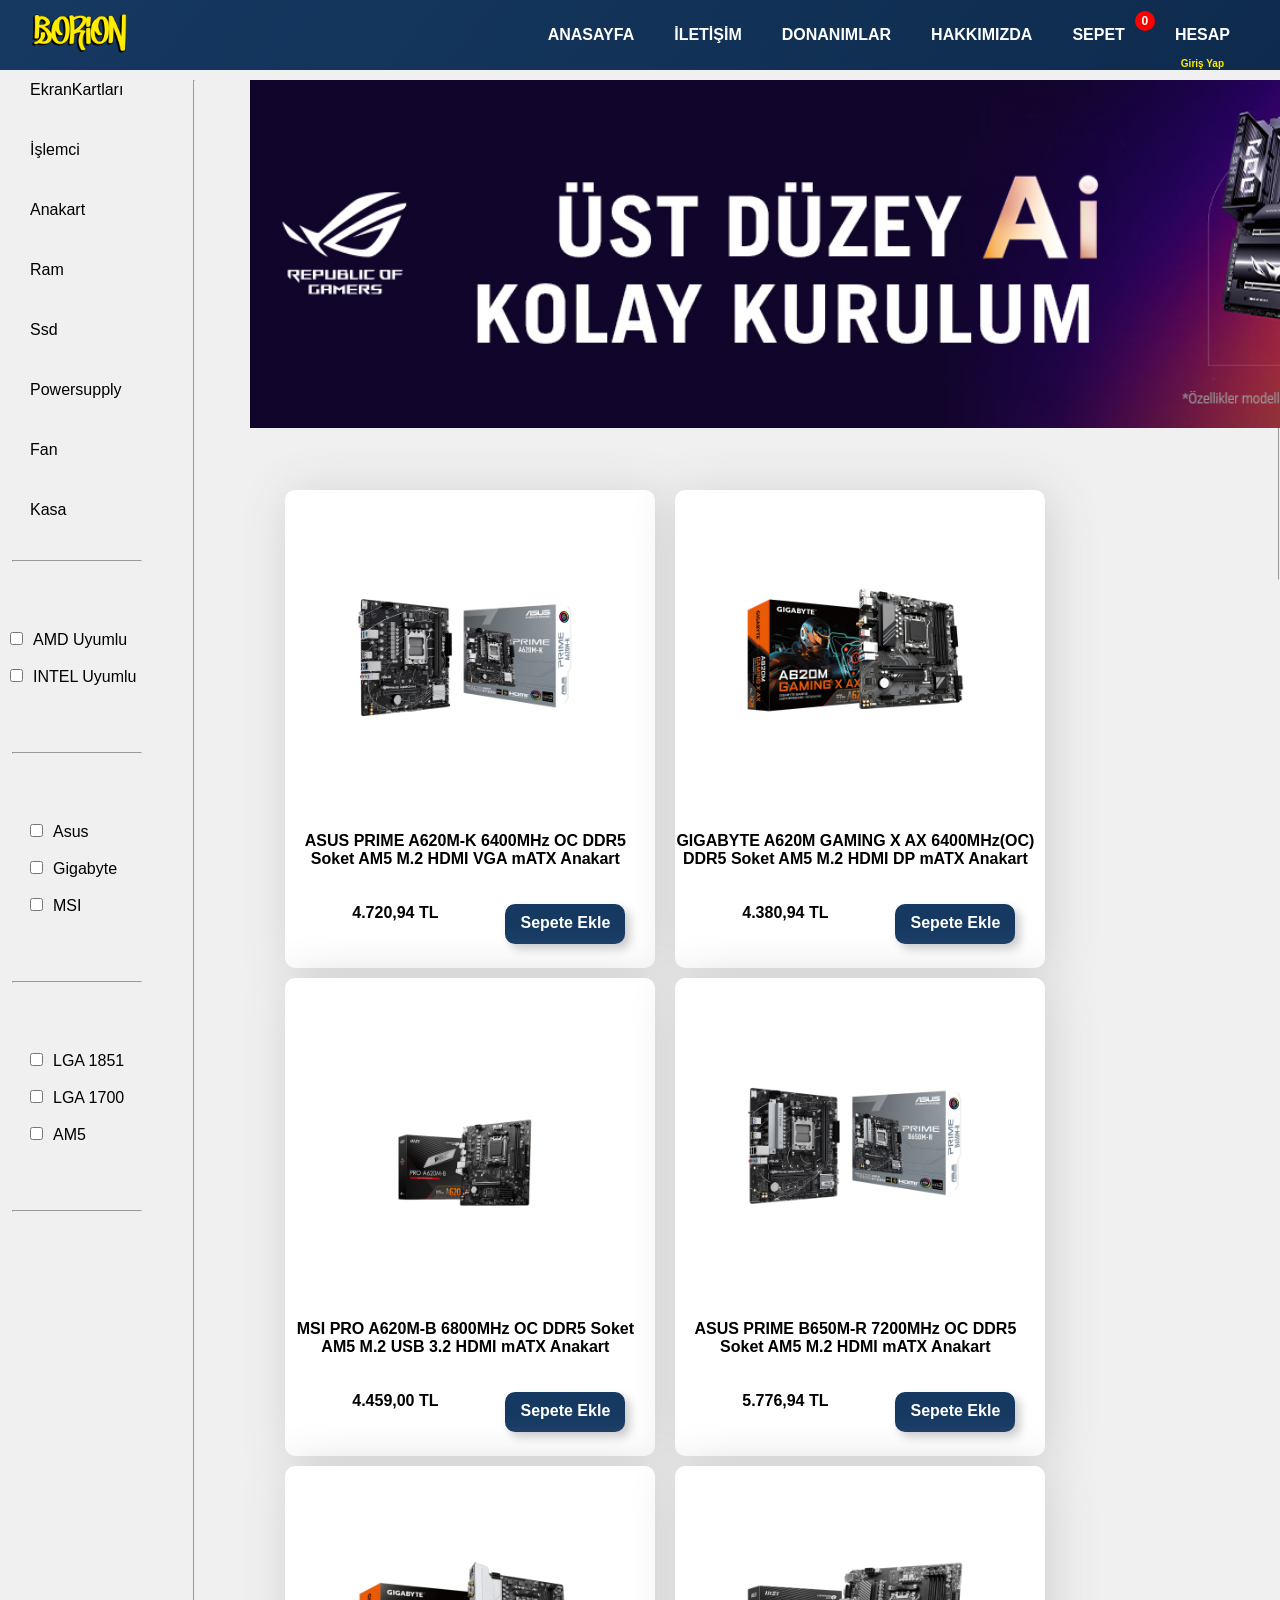
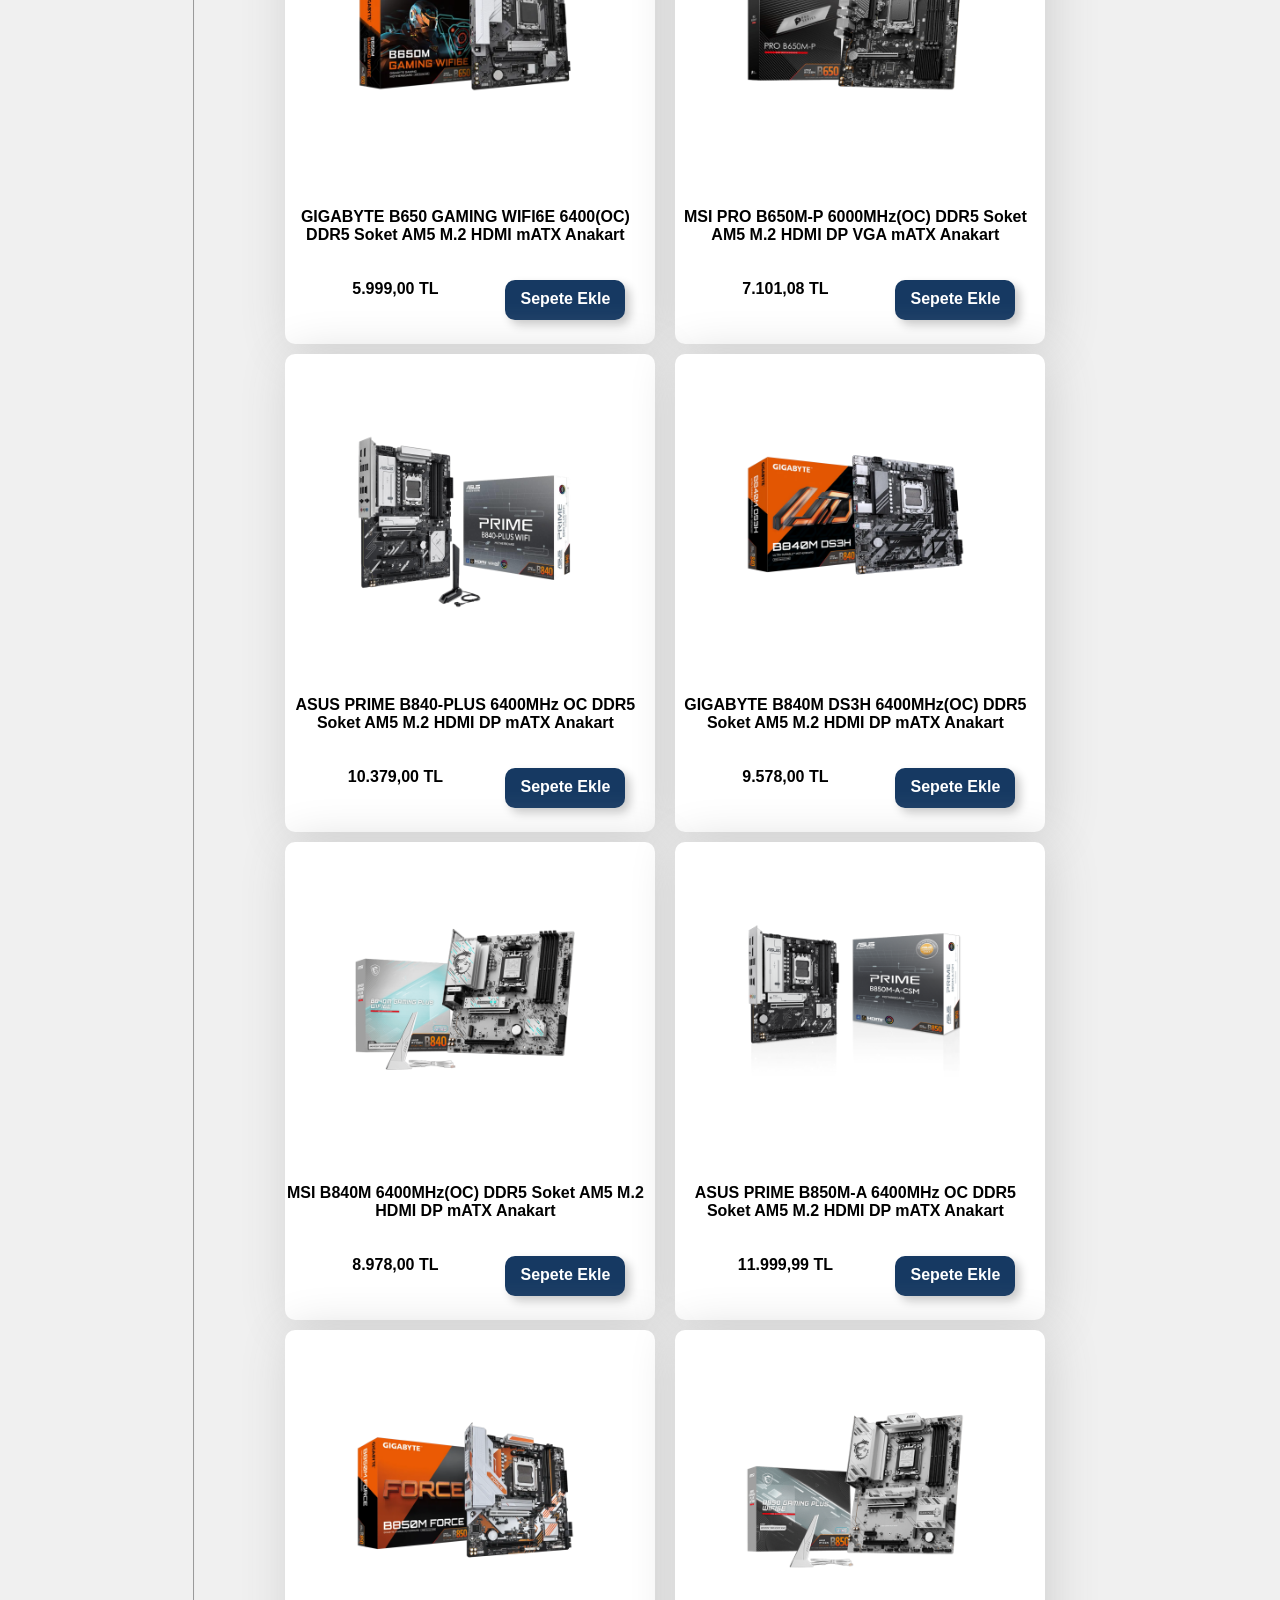
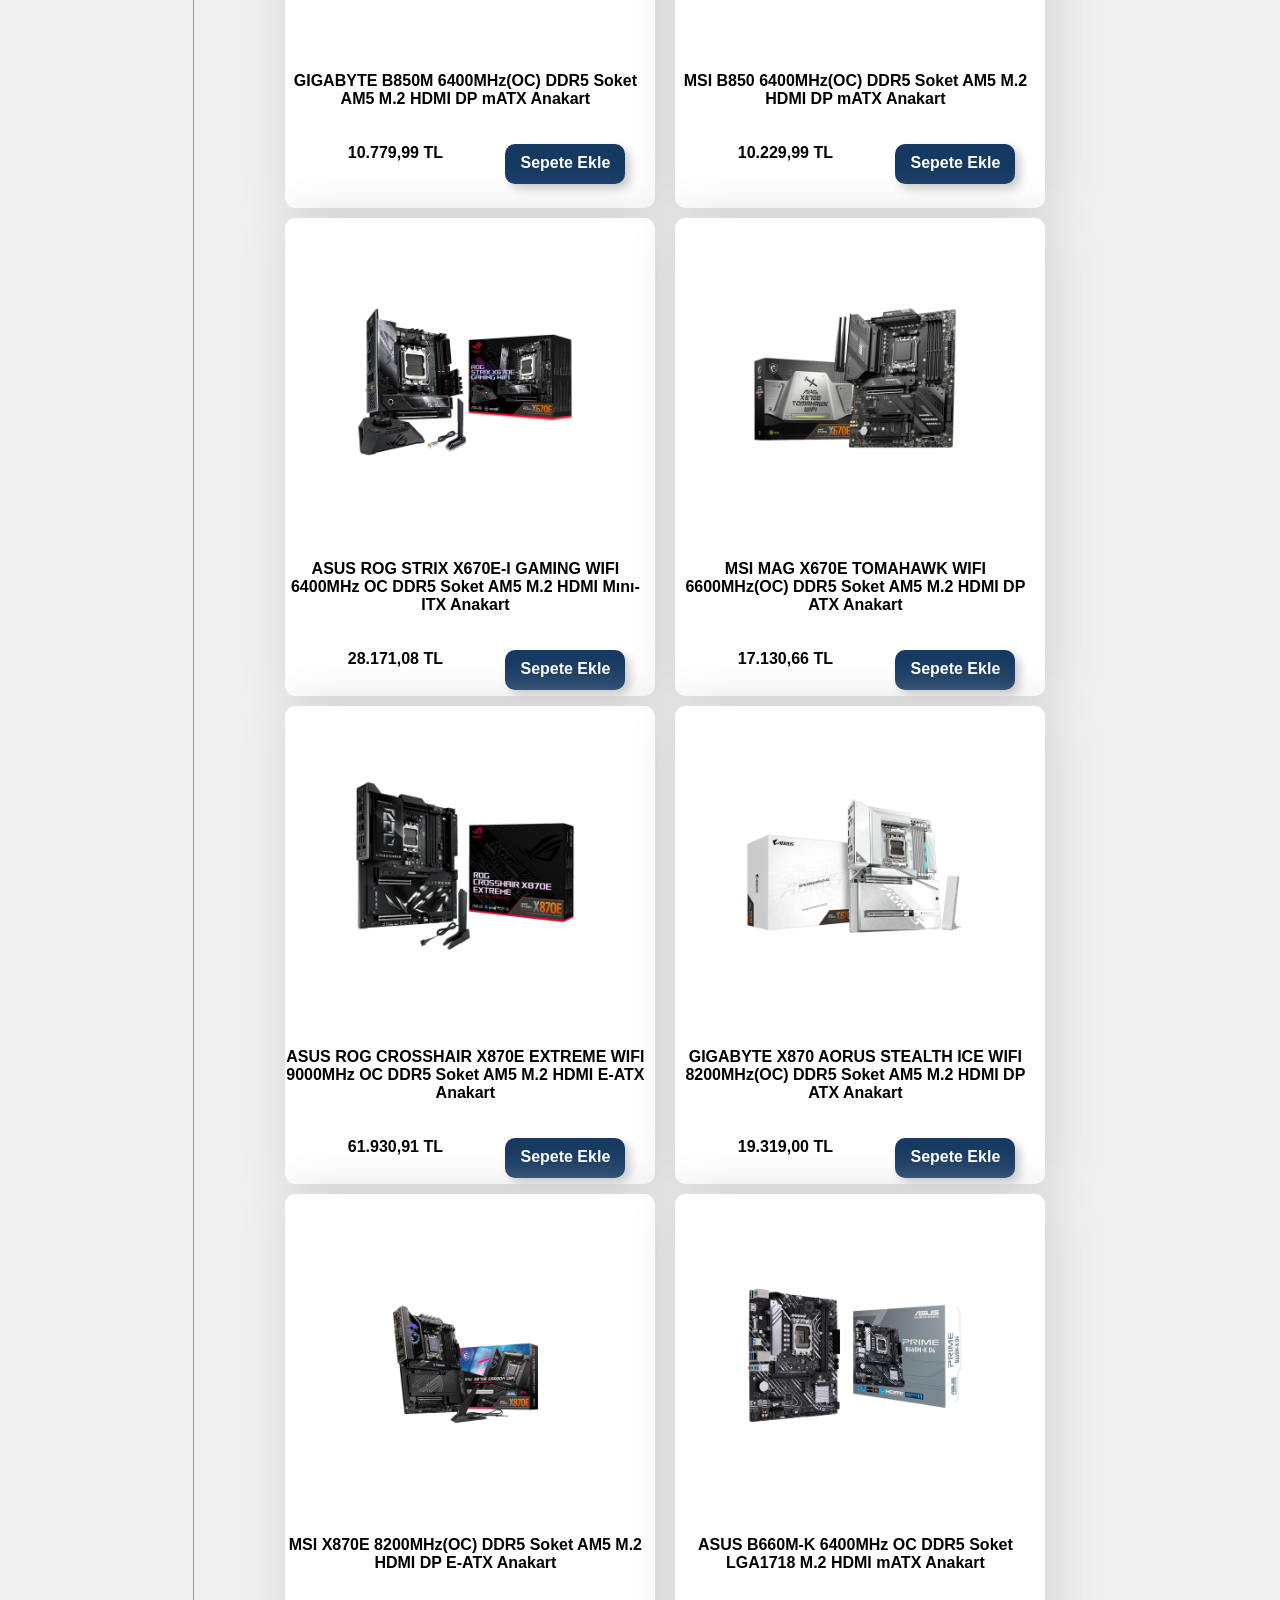
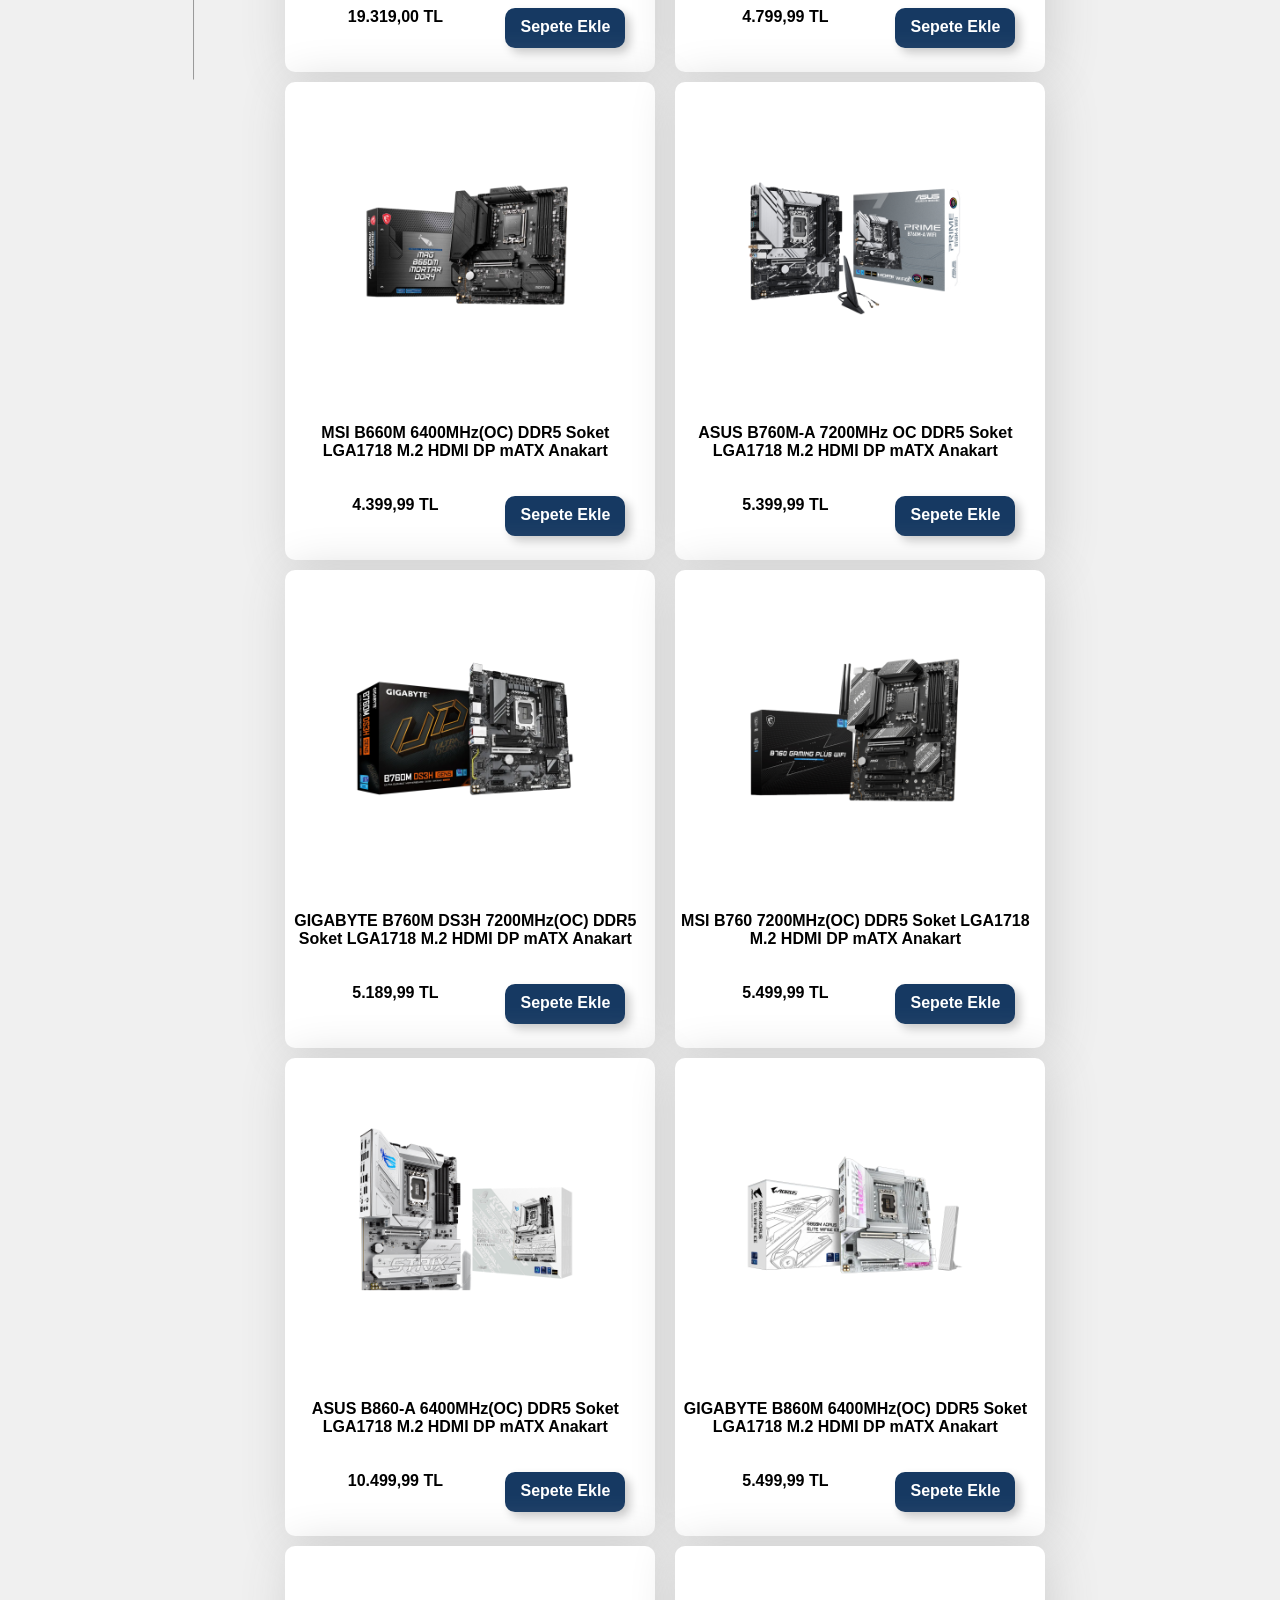
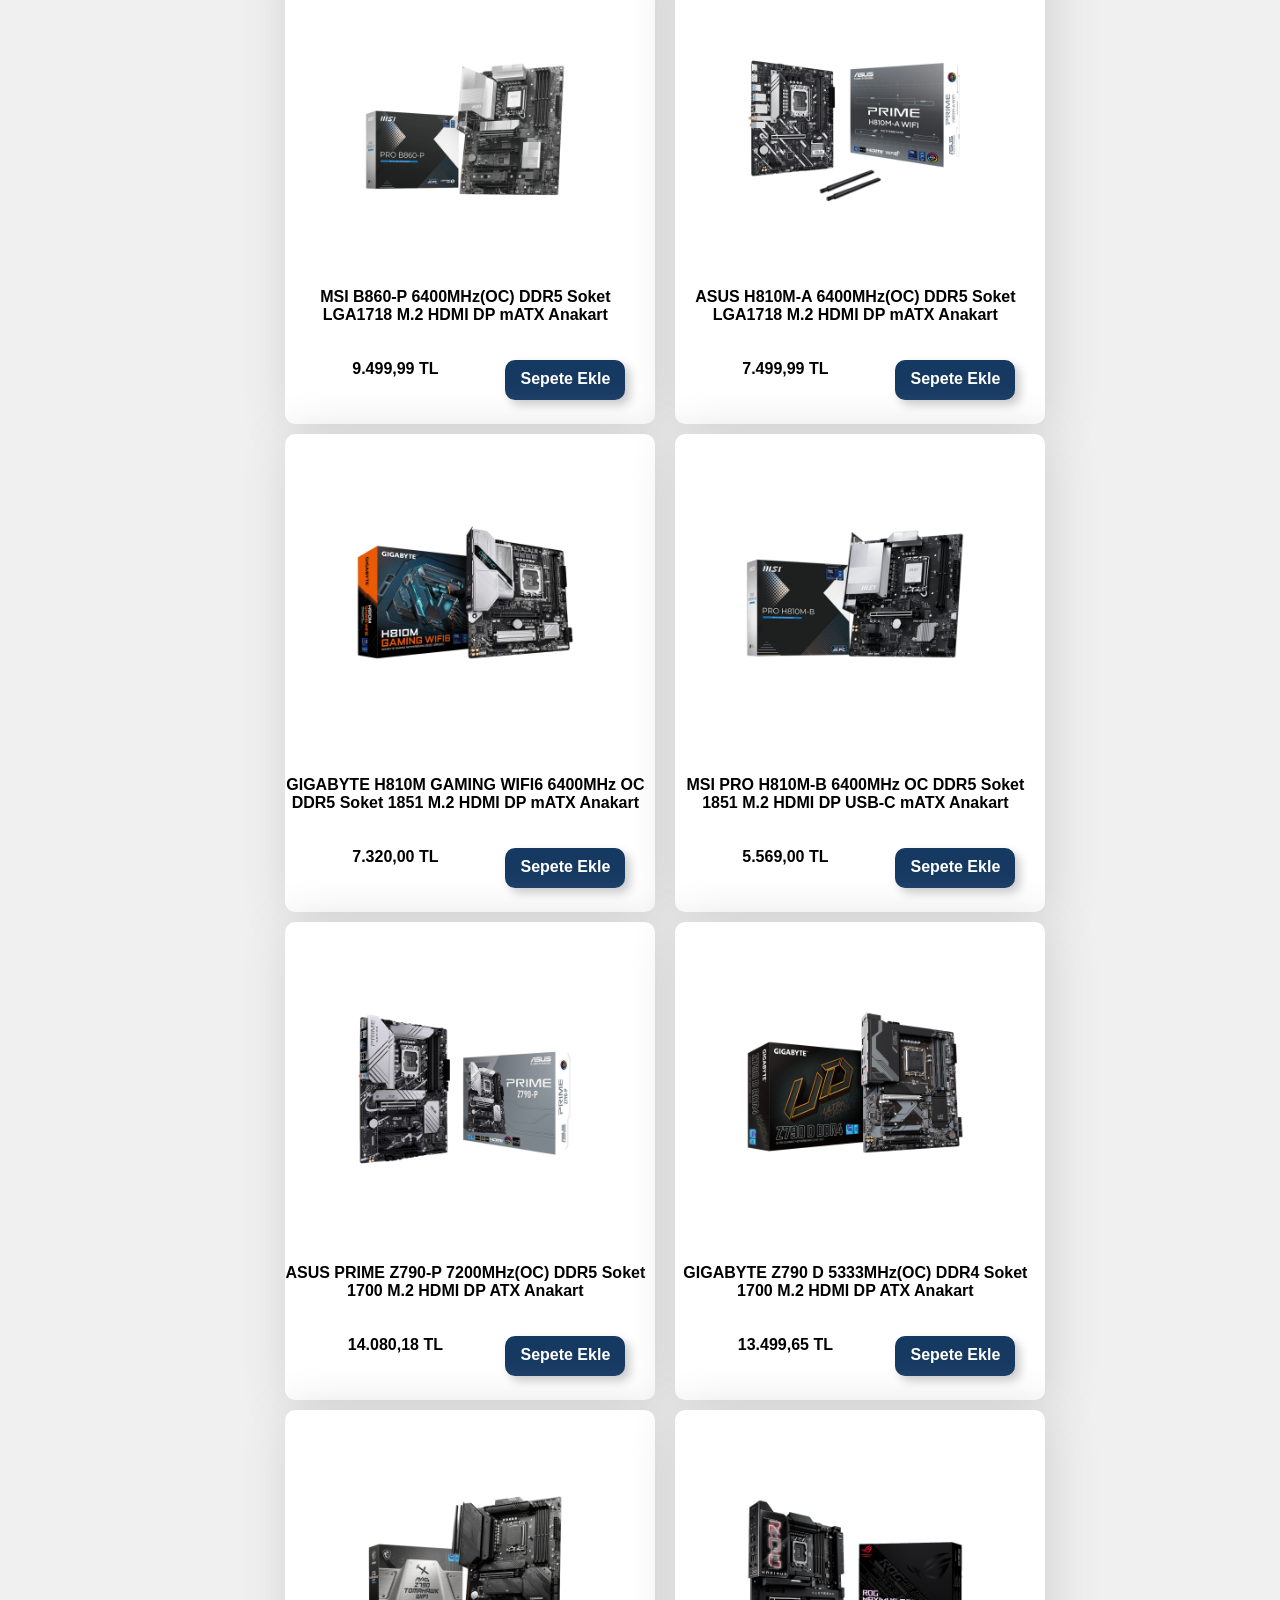
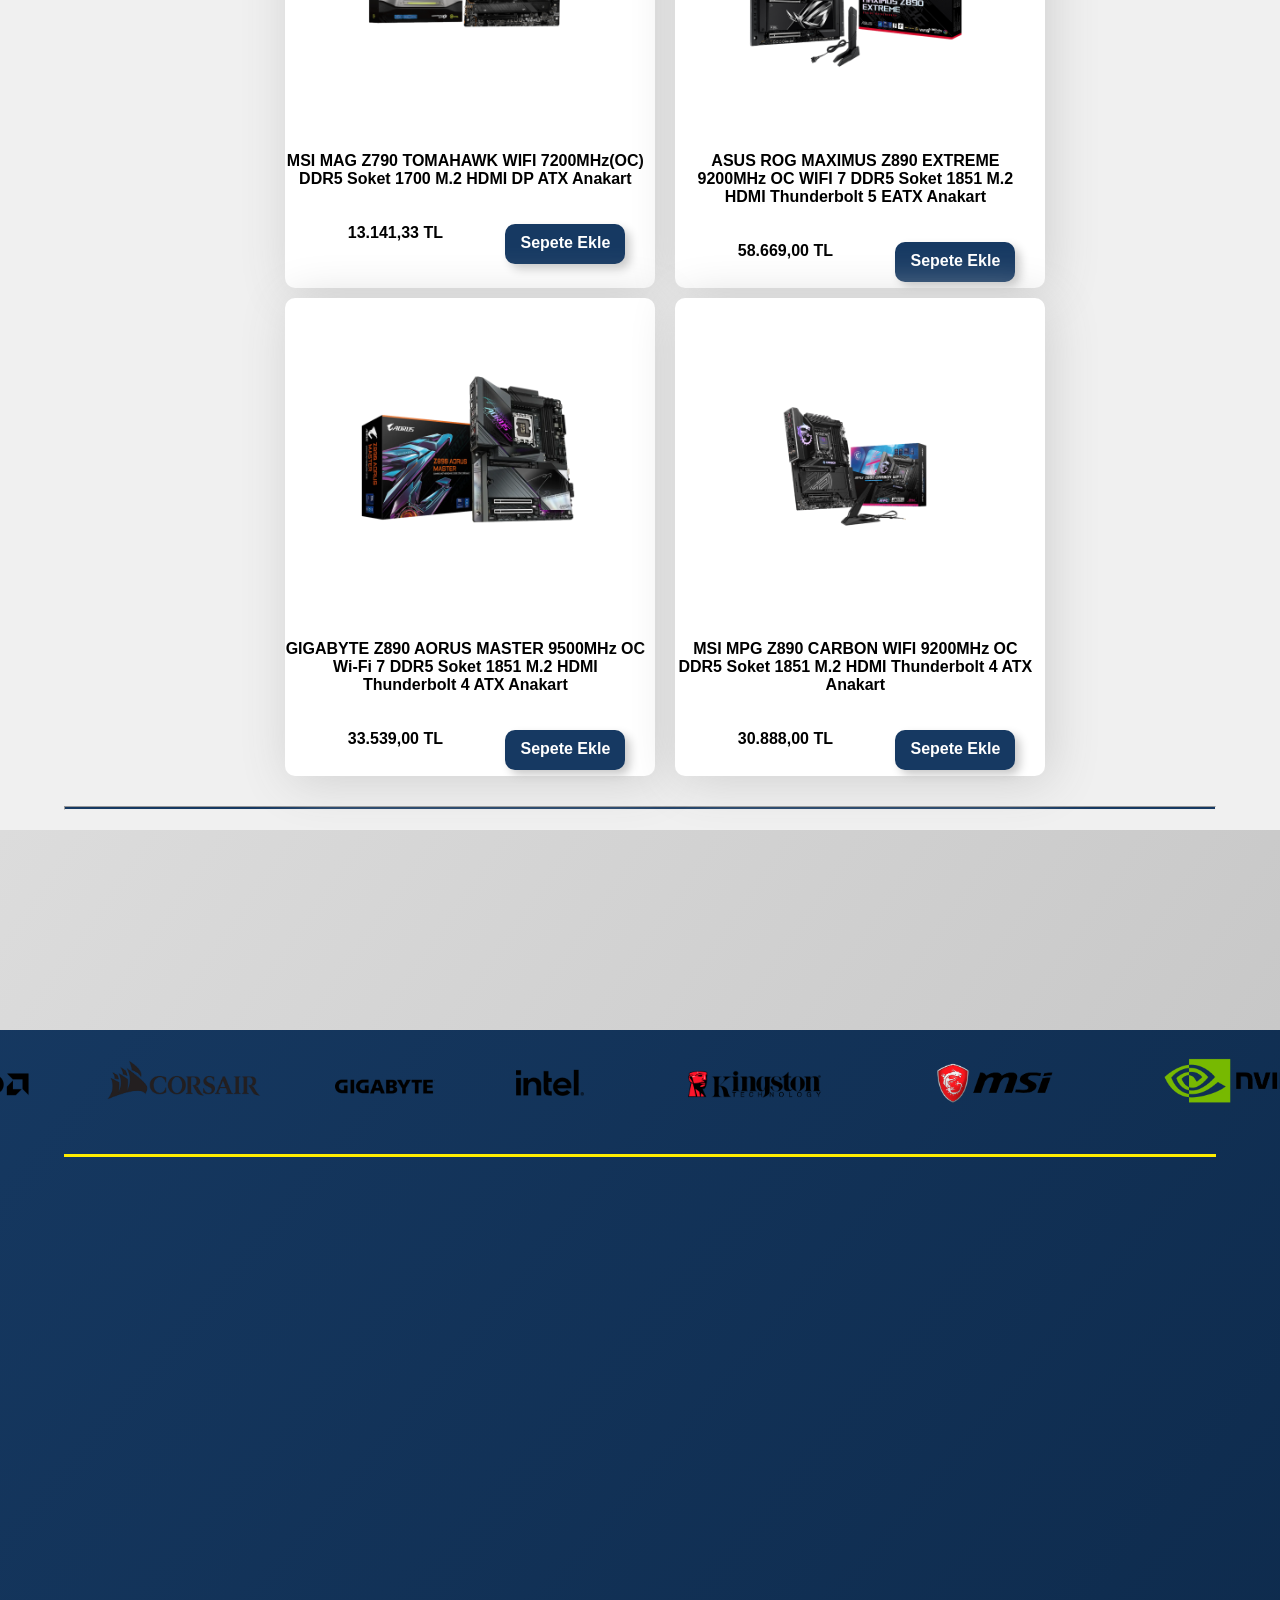
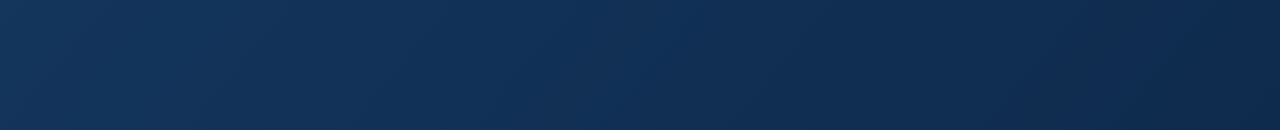
<file: anakart.html>
<!DOCTYPE html>
<html lang="en">
<head>
    <meta charset="UTF-8">
    <meta name="viewport" content="width=device-width, initial-scale=1.0">
    <title>Borion</title>
    <link rel="icon" href="Resimler/logo.png">
    <link rel="stylesheet" href="proje.css">
    <link rel="stylesheet" href="donanimlar.css">
    <script src="js/main.js"></script>
    <script src="js/filter.js"></script>
</head>
<body>
    <div class="ust">
        <a href="index.html"><img src="Resimler/logo.png"width=100px ></a>
        <div class="menu">
        <ul>    
            <li><a href="index.html">ANASAYFA</a></li>
            <li><a href="iletisim.html">İLETİŞİM</a></li>
            <li><a href="donanimlar.html">DONANIMLAR</a>
            <ul>
                <li><a href="ekrankartları.html">EKRAN KARTI</a></li>
                <li><a href="islemci.html">İŞLEMCİ</a></li>
                <li><a href="ram.html">RAM</a></li>
                <li><a href="anakart.html">ANAKART</a></li>
                <li><a href="psu.html">PSU</a></li>
                <li><a href="kasa.html">KASA</a></li>
                <li><a href="ssd.html">SSD</a></li>
                <li><a href="fan.html">FAN</a></li>
            </ul>
            </li>
            <li><a href="hakkimizda.html">HAKKIMIZDA</a></li>
            <li><a href="#" onclick="gosterSepet(); return false;" style="position: relative;">SEPET
                <span class="sepet-sayaci" style="position: absolute; top: -5px; right: -10px; background-color: #ff0000; color: white; border-radius: 50%; width: 20px; height: 20px; display: flex; align-items: center; justify-content: center; font-size: 12px; font-weight: bold;">0</span>
            </a></li>
            <li><a href="#" onclick="hesapMenuAc(); return false;" style="position: relative; margin-left: 10px;">HESAP
                <span id="kullanici-ad" style="position: absolute; bottom: -15px; left: 0; right: 0; text-align: center; font-size: 10px; color: #ffed00; white-space: nowrap; overflow: hidden; text-overflow: ellipsis; max-width: 100%;">Giriş Yap</span>
            </a></li>
        </ul>
        </div>
    </div>
    <div class="nvidiamenu">
    <div class="dmenu">
        <ul>
            <li><a href="ekrankartları.html">EkranKartları</a></li>
            <li><a href="islemci.html">İşlemci</a> </li>
            <li><a href="anakart.html">Anakart</a></li>
            <li><a href="ram.html">Ram</a></li>
            <li><a href="ssd.html">Ssd</a></li>
            <li><a href="psu.html">Powersupply</a></li>
            <li><a href="fan.html">Fan</a></li>
            <li><a href="kasa.html">Kasa</a></li>
        </ul>
        <hr id="filtre">
        <input type="checkbox"  style="margin-top:70px;margin-left:0px;margin-right:10px;" >AMD Uyumlu <br> 
        <input type="checkbox"  style="margin-top:20px;margin-left:0px;margin-right:10px;margin-bottom: 50px;">INTEL Uyumlu<br>
        <hr id="filtre">
        <input type="checkbox"  style="margin-top:70px;margin-left:20px;margin-right:10px;" >Asus <br>
        <input type="checkbox"  style="margin-top:20px;margin-left:20px;margin-right:10px;" >Gigabyte  <br>
        <input type="checkbox"  style="margin-top:20px;margin-left:20px;margin-right:10px;margin-bottom: 50px;" >MSI <br>
        <hr id="filtre">
        <input type="checkbox"  style="margin-top:70px;margin-left:20px;margin-right:10px;" >LGA 1851 <br>
        <input type="checkbox"  style="margin-top:20px;margin-left:20px;margin-right:10px;" >LGA 1700 <br>
        <input type="checkbox"  style="margin-top:20px;margin-left:20px;margin-right:10px;margin-bottom: 50px;" >AM5 <br>
        <hr id="filtre">
    </div>
    <hr id="dikhr"style="height:4800px;">
    <div class="dmenuuu">
    <div class="dmenuu">
    
    
    <div><hr id="dikhr"></div>
    <div class="amdreklam"><a href="https://www.asus.com/tr/motherboards-components/motherboards/all-series/"target="_blank"><img src="Resimler/uzantılar/anakart-reklam.png"></a></div>

</div>
    <div class="icerik">
    <div class="res">
        <div class="ekrankartları"><img src="Resimler/Anakart/amd/A620/asus/b620m-k 1.png"width="220px" height="220"> <br><br>ASUS PRIME A620M-K 6400MHz OC DDR5 Soket AM5 M.2 HDMI VGA mATX Anakart <br><br><br> <b>4.720,94 TL</b> <div class="sepeteekle">Sepete Ekle</div></div>
        <div class="ekrankartları"><img src="Resimler/Anakart/amd/A620/gigabyte/b620m 1.png"width="220px" height="220"> <br><br>GIGABYTE A620M GAMING X AX 6400MHz(OC) DDR5 Soket AM5 M.2 HDMI DP mATX Anakart <br><br><br> <b>4.380,94 TL</b> <div class="sepeteekle">Sepete Ekle</div></div>
        <div class="ekrankartları"><img src="Resimler/Anakart/amd/A620/msı/b620m-b 1.png"width="220px" height="220"> <br><br>MSI PRO A620M-B 6800MHz OC DDR5 Soket AM5 M.2 USB 3.2 HDMI mATX Anakart <br><br><br> <b> 4.459,00 TL</b> <div class="sepeteekle">Sepete Ekle</div></div>
        <div class="ekrankartları"><img src="Resimler/Anakart/amd/B650/asus/b650m-r 1.png"width="220px" height="220"> <br><br>ASUS PRIME B650M-R 7200MHz OC DDR5 Soket AM5 M.2 HDMI mATX Anakart <br><br><br> <b>5.776,94 TL</b> <div class="sepeteekle">Sepete Ekle</div></div>
        <div class="ekrankartları"><img src="Resimler/Anakart/amd/B650/gigabyte/b650 1.png"width="220px" height="220"> <br><br>GIGABYTE B650 GAMING WIFI6E 6400(OC) DDR5 Soket AM5 M.2 HDMI mATX Anakart <br><br><br> <b>5.999,00 TL</b> <div class="sepeteekle">Sepete Ekle</div></div>
        <div class="ekrankartları"><img src="Resimler/Anakart/amd/B650/msı/b650m-p 1.png"width="220px" height="220"> <br><br>MSI PRO B650M-P 6000MHz(OC) DDR5 Soket AM5 M.2 HDMI DP VGA mATX Anakart <br><br><br> <b>7.101,08 TL</b> <div class="sepeteekle">Sepete Ekle</div></div>
        <div class="ekrankartları"><img src="Resimler/Anakart/amd/B840/asus/B840-PLUS 1.png"width="220px" height="220"> <br><br>ASUS PRIME B840-PLUS 6400MHz OC DDR5 Soket AM5 M.2 HDMI DP mATX Anakart <br><br><br> <b>10.379,00 TL</b> <div class="sepeteekle">Sepete Ekle</div></div>
        <div class="ekrankartları"><img src="Resimler/Anakart/amd/B840/gigabyte/B840M DS3H 1.png"width="220px" height="220"> <br><br>GIGABYTE B840M DS3H 6400MHz(OC) DDR5 Soket AM5 M.2 HDMI DP mATX Anakart <br><br><br> <b>9.578,00 TL</b> <div class="sepeteekle">Sepete Ekle</div></div>
        <div class="ekrankartları"><img src="Resimler/Anakart/amd/B840/msı/B840M 1.png"width="220px" height="220"> <br><br>MSI B840M 6400MHz(OC) DDR5 Soket AM5 M.2 HDMI DP mATX Anakart <br><br><br> <b>8.978,00 TL</b> <div class="sepeteekle">Sepete Ekle</div></div>
        <div class="ekrankartları"><img src="Resimler/Anakart/amd/B850/asus/B850M-A 1.png"width="220px" height="220"> <br><br>ASUS PRIME B850M-A 6400MHz OC DDR5 Soket AM5 M.2 HDMI DP mATX Anakart <br><br><br> <b>11.999,99 TL</b> <div class="sepeteekle">Sepete Ekle</div></div>
        <div class="ekrankartları"><img src="Resimler/Anakart/amd/B850/gigabyte/B850M 1.png"width="220px" height="220"> <br><br>GIGABYTE B850M 6400MHz(OC) DDR5 Soket AM5 M.2 HDMI DP mATX Anakart <br><br><br> <b>10.779,99 TL</b> <div class="sepeteekle">Sepete Ekle</div></div>
        <div class="ekrankartları"><img src="Resimler/Anakart/amd/B850/msı/B850 1.png"width="220px" height="220"> <br><br>MSI B850 6400MHz(OC) DDR5 Soket AM5 M.2 HDMI DP mATX Anakart <br><br><br> <b>10.229,99 TL</b> <div class="sepeteekle">Sepete Ekle</div></div>
        <div class="ekrankartları"><img src="Resimler/Anakart/amd/X670/asus/X670E-I 1.png"width="220px" height="220"> <br><br>ASUS ROG STRIX X670E-I GAMING WIFI 6400MHz OC DDR5 Soket AM5 M.2 HDMI Mını-ITX Anakart <br><br><br> <b>28.171,08 TL</b> <div class="sepeteekle">Sepete Ekle</div></div>
        <div class="ekrankartları"><img src="Resimler/Anakart/amd/X670/msı/X670E 1.png"width="220px" height="220"> <br><br>MSI MAG X670E TOMAHAWK WIFI 6600MHz(OC) DDR5 Soket AM5 M.2 HDMI DP ATX Anakart <br><br><br> <b>17.130,66 TL</b> <div class="sepeteekle">Sepete Ekle</div></div>
        <div class="ekrankartları"><img src="Resimler/Anakart/amd/X870/asus/X870E 1.png"width="220px" height="220"> <br><br>ASUS ROG CROSSHAIR X870E EXTREME WIFI 9000MHz OC DDR5 Soket AM5 M.2 HDMI E-ATX Anakart <br><br><br> <b>61.930,91 TL</b> <div class="sepeteekle">Sepete Ekle</div></div>
        <div class="ekrankartları"><img src="Resimler/Anakart/amd/X870/gigabyte/X870 1.png"width="220px" height="220"> <br><br>GIGABYTE X870 AORUS STEALTH ICE WIFI 8200MHz(OC) DDR5 Soket AM5 M.2 HDMI DP ATX Anakart <br><br><br> <b>19.319,00 TL</b> <div class="sepeteekle">Sepete Ekle</div></div>
        <div class="ekrankartları"><img src="Resimler/Anakart/amd/X870/msı/X870E  1.png"width="220px" height="220"> <br><br>MSI X870E 8200MHz(OC) DDR5 Soket AM5 M.2 HDMI DP E-ATX Anakart <br><br><br> <b>19.319,00 TL</b> <div class="sepeteekle">Sepete Ekle</div></div>
        <div class="ekrankartları"><img src="Resimler/Anakart/intel/B660/asus/B660M-K 1.png"width="220px" height="220"> <br><br>ASUS B660M-K 6400MHz OC DDR5 Soket LGA1718 M.2 HDMI mATX Anakart <br><br><br> <b>4.799,99 TL</b> <div class="sepeteekle">Sepete Ekle</div></div>
        <div class="ekrankartları"><img src="Resimler/Anakart/intel/B660/msı/B660M 1.png"width="220px" height="220"> <br><br>MSI B660M 6400MHz(OC) DDR5 Soket LGA1718 M.2 HDMI DP mATX Anakart <br><br><br> <b>4.399,99 TL</b> <div class="sepeteekle">Sepete Ekle</div></div>
        <div class="ekrankartları"><img src="Resimler/Anakart/intel/B760/asus/B760M-A 1.png"width="220px" height="220"> <br><br>ASUS B760M-A 7200MHz OC DDR5 Soket LGA1718 M.2 HDMI DP mATX Anakart <br><br><br> <b>5.399,99 TL</b> <div class="sepeteekle">Sepete Ekle</div></div>
        <div class="ekrankartları"><img src="Resimler/Anakart/intel/B760/gigabyte/B760M DS3H 1.png"width="220px" height="220"> <br><br>GIGABYTE B760M DS3H 7200MHz(OC) DDR5 Soket LGA1718 M.2 HDMI DP mATX Anakart <br><br><br> <b>5.189,99 TL</b> <div class="sepeteekle">Sepete Ekle</div></div>
        <div class="ekrankartları"><img src="Resimler/Anakart/intel/B760/msı/B760 1.png"width="220px" height="220"> <br><br>MSI B760 7200MHz(OC) DDR5 Soket LGA1718 M.2 HDMI DP mATX Anakart <br><br><br> <b>5.499,99 TL</b> <div class="sepeteekle">Sepete Ekle</div></div>
        <div class="ekrankartları"><img src="Resimler/Anakart/intel/B860/asus/B860-A 1.png"width="220px" height="220"> <br><br>ASUS B860-A 6400MHz(OC) DDR5 Soket LGA1718 M.2 HDMI DP mATX Anakart <br><br><br> <b>10.499,99 TL</b> <div class="sepeteekle">Sepete Ekle</div></div>
        <div class="ekrankartları"><img src="Resimler/Anakart/intel/B860/gigabyte/B860M 1.png"width="220px" height="220"> <br><br>GIGABYTE B860M 6400MHz(OC) DDR5 Soket LGA1718 M.2 HDMI DP mATX Anakart <br><br><br> <b>5.499,99 TL</b> <div class="sepeteekle">Sepete Ekle</div></div>
        <div class="ekrankartları"><img src="Resimler/Anakart/intel/B860/msı/B860-P 1.png"width="220px" height="220"> <br><br>MSI B860-P 6400MHz(OC) DDR5 Soket LGA1718 M.2 HDMI DP mATX Anakart <br><br><br> <b>9.499,99 TL</b> <div class="sepeteekle">Sepete Ekle</div></div>
        <div class="ekrankartları"><img src="Resimler/Anakart/intel/H810/asus/H810M-A 1.png"width="220px" height="220"> <br><br>ASUS H810M-A 6400MHz(OC) DDR5 Soket LGA1718 M.2 HDMI DP mATX Anakart <br><br><br> <b>7.499,99 TL</b> <div class="sepeteekle">Sepete Ekle</div></div>
        <div class="ekrankartları"><img src="Resimler/Anakart/intel/H810/gigabyte/H810M 1.png"width="220px" height="220"> <br><br>GIGABYTE H810M GAMING WIFI6 6400MHz OC DDR5 Soket 1851 M.2 HDMI DP mATX Anakart <br><br><br> <b>7.320,00 TL</b> <div class="sepeteekle">Sepete Ekle</div></div>
        <div class="ekrankartları"><img src="Resimler/Anakart/intel/H810/msı/H810M-B 1.png"width="220px" height="220"> <br><br>MSI PRO H810M-B 6400MHz OC DDR5 Soket 1851 M.2 HDMI DP USB-C mATX Anakart <br><br><br> <b>5.569,00 TL</b> <div class="sepeteekle">Sepete Ekle</div></div>
        <div class="ekrankartları"><img src="Resimler/Anakart/intel/Z790/asus/Z790-P 1.png"width="220px" height="220"> <br><br>ASUS PRIME Z790-P 7200MHz(OC) DDR5 Soket 1700 M.2 HDMI DP ATX Anakart <br><br><br> <b>14.080,18 TL</b> <div class="sepeteekle">Sepete Ekle</div></div>
        <div class="ekrankartları"><img src="Resimler/Anakart/intel/Z790/gigabyte/Z790-D 1.png"width="220px" height="220"> <br><br>GIGABYTE Z790 D 5333MHz(OC) DDR4 Soket 1700 M.2 HDMI DP ATX Anakart <br><br><br> <b>13.499,65 TL</b> <div class="sepeteekle">Sepete Ekle</div></div>
        <div class="ekrankartları"><img src="Resimler/Anakart/intel/Z790/msı/Z790 1.png"width="220px" height="220"> <br><br>MSI MAG Z790 TOMAHAWK WIFI 7200MHz(OC) DDR5 Soket 1700 M.2 HDMI DP ATX Anakart <br><br><br> <b>13.141,33 TL</b> <div class="sepeteekle">Sepete Ekle</div></div>
        <div class="ekrankartları"><img src="Resimler/Anakart/intel/Z890/asus/Z890 1.png"width="220px" height="220"> <br><br>ASUS ROG MAXIMUS Z890 EXTREME 9200MHz OC WIFI 7 DDR5 Soket 1851 M.2 HDMI Thunderbolt 5 EATX Anakart <br><br><br> <b>58.669,00 TL</b> <div class="sepeteekle">Sepete Ekle</div></div>
        <div class="ekrankartları"><img src="Resimler/Anakart/intel/Z890/gigabyte/Z890 1.png"width="220px" height="220"> <br><br>GIGABYTE Z890 AORUS MASTER 9500MHz OC Wi-Fi 7 DDR5 Soket 1851 M.2 HDMI Thunderbolt 4 ATX Anakart <br><br><br> <b>33.539,00 TL</b> <div class="sepeteekle">Sepete Ekle</div></div>
        <div class="ekrankartları"><img src="Resimler/Anakart/intel/Z890/msı/Z890 1.png"width="220px" height="220"> <br><br>MSI MPG Z890 CARBON WIFI 9200MHz OC DDR5 Soket 1851 M.2 HDMI Thunderbolt 4 ATX Anakart <br><br><br> <b>30.888,00 TL</b> <div class="sepeteekle">Sepete Ekle</div></div>
        </div>
    </div></div></div>
    <hr>
 <div class="alt">
        <div class="alt2"></div>
        <div class="markalar">
            <div><img src="Resimler/Marka logoları/asus.png" height="100px"></div>
            <div><img src="Resimler/Marka logoları/amd.png" height="100px"></div>
            <div><img src="Resimler/Marka logoları/corsair.png" height="100px"></div>
            <div><img src="Resimler/Marka logoları/gigabyte.png" height="100px"></div>
            <div><img src="Resimler/Marka logoları/intel.png" height="100px"></div>
            <div><img src="Resimler/Marka logoları/Kingston.png" height="100px"></div>
            <div><img src="Resimler/Marka logoları/msı.png" height="100px"></div>
            <div><img src="Resimler/Marka logoları/NVIDIA.png" height="100px"></div>
            <div><img src="Resimler/Marka logoları/samsung.png" height="100px"></div>
        </div>
        <hr style="background-color: #ffed00; height: 3px; border: #ffed00;">
    </div>
</body>
</html>
</file>
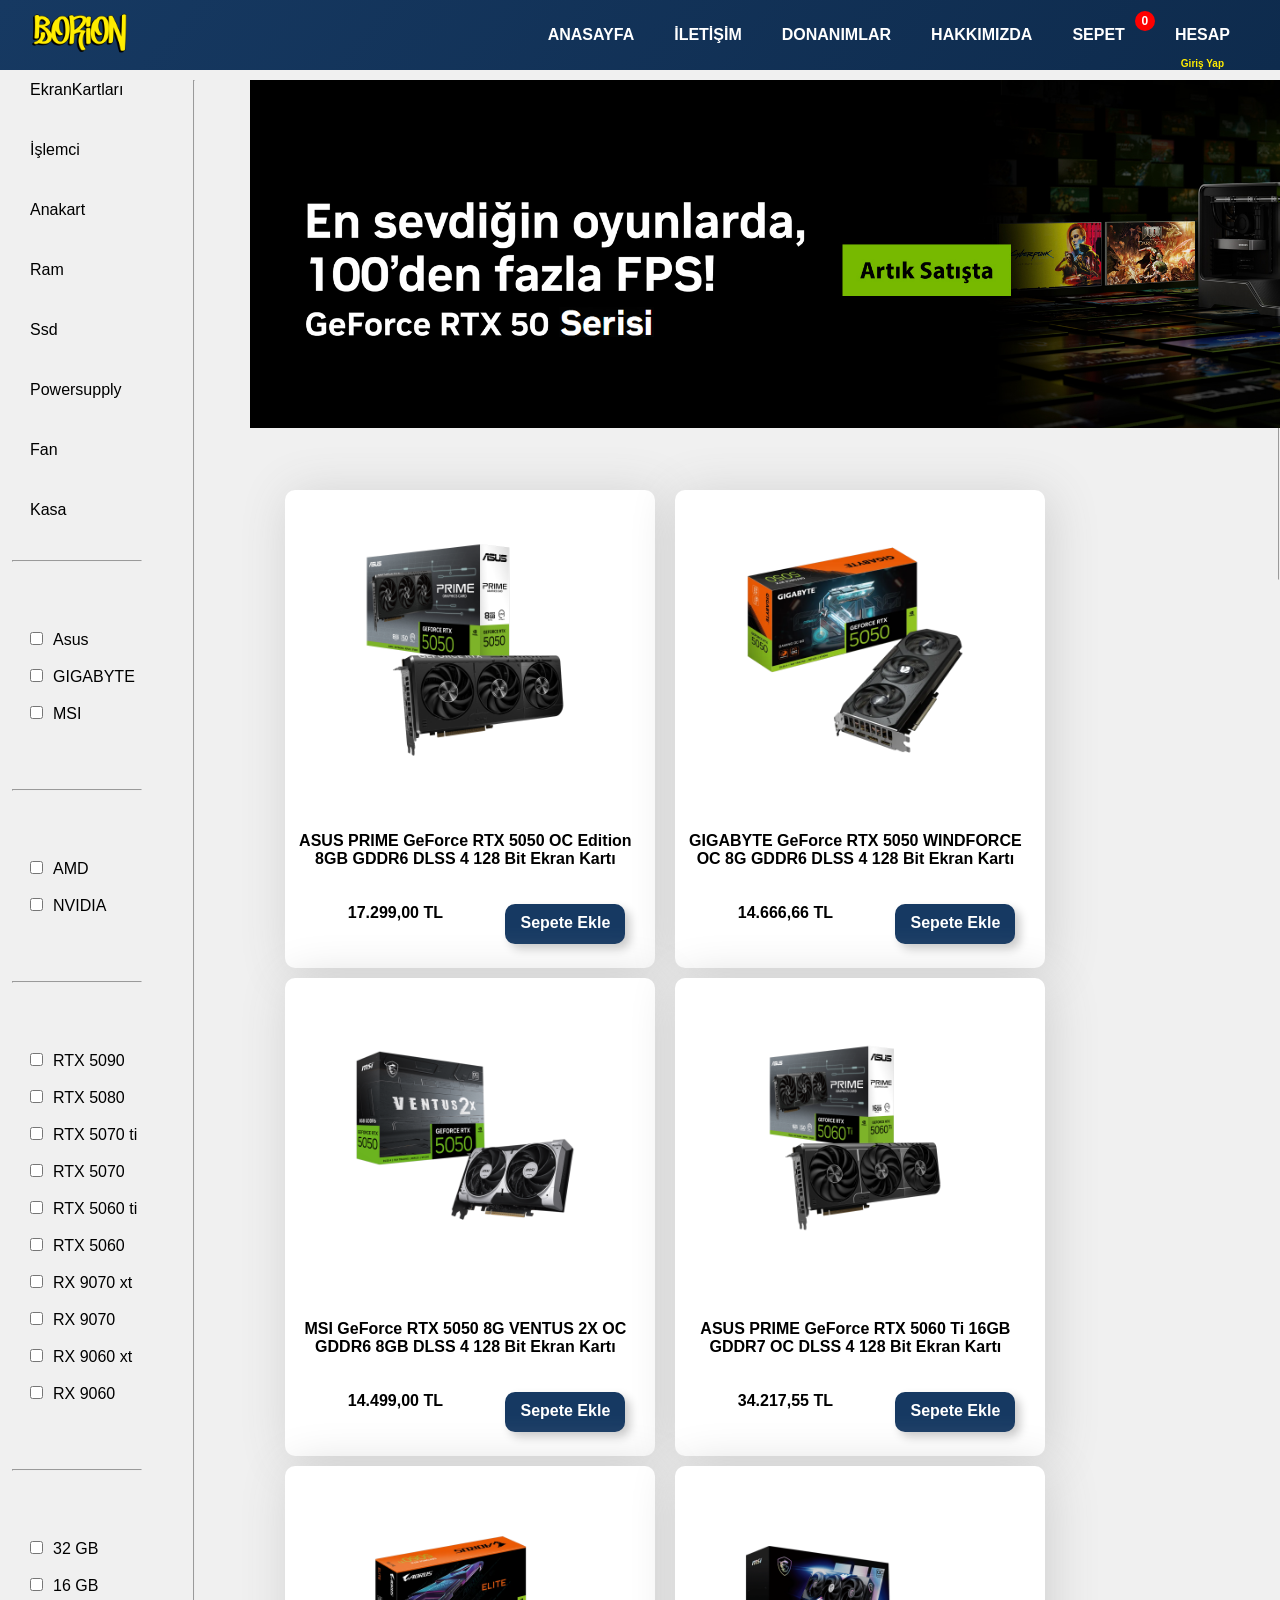
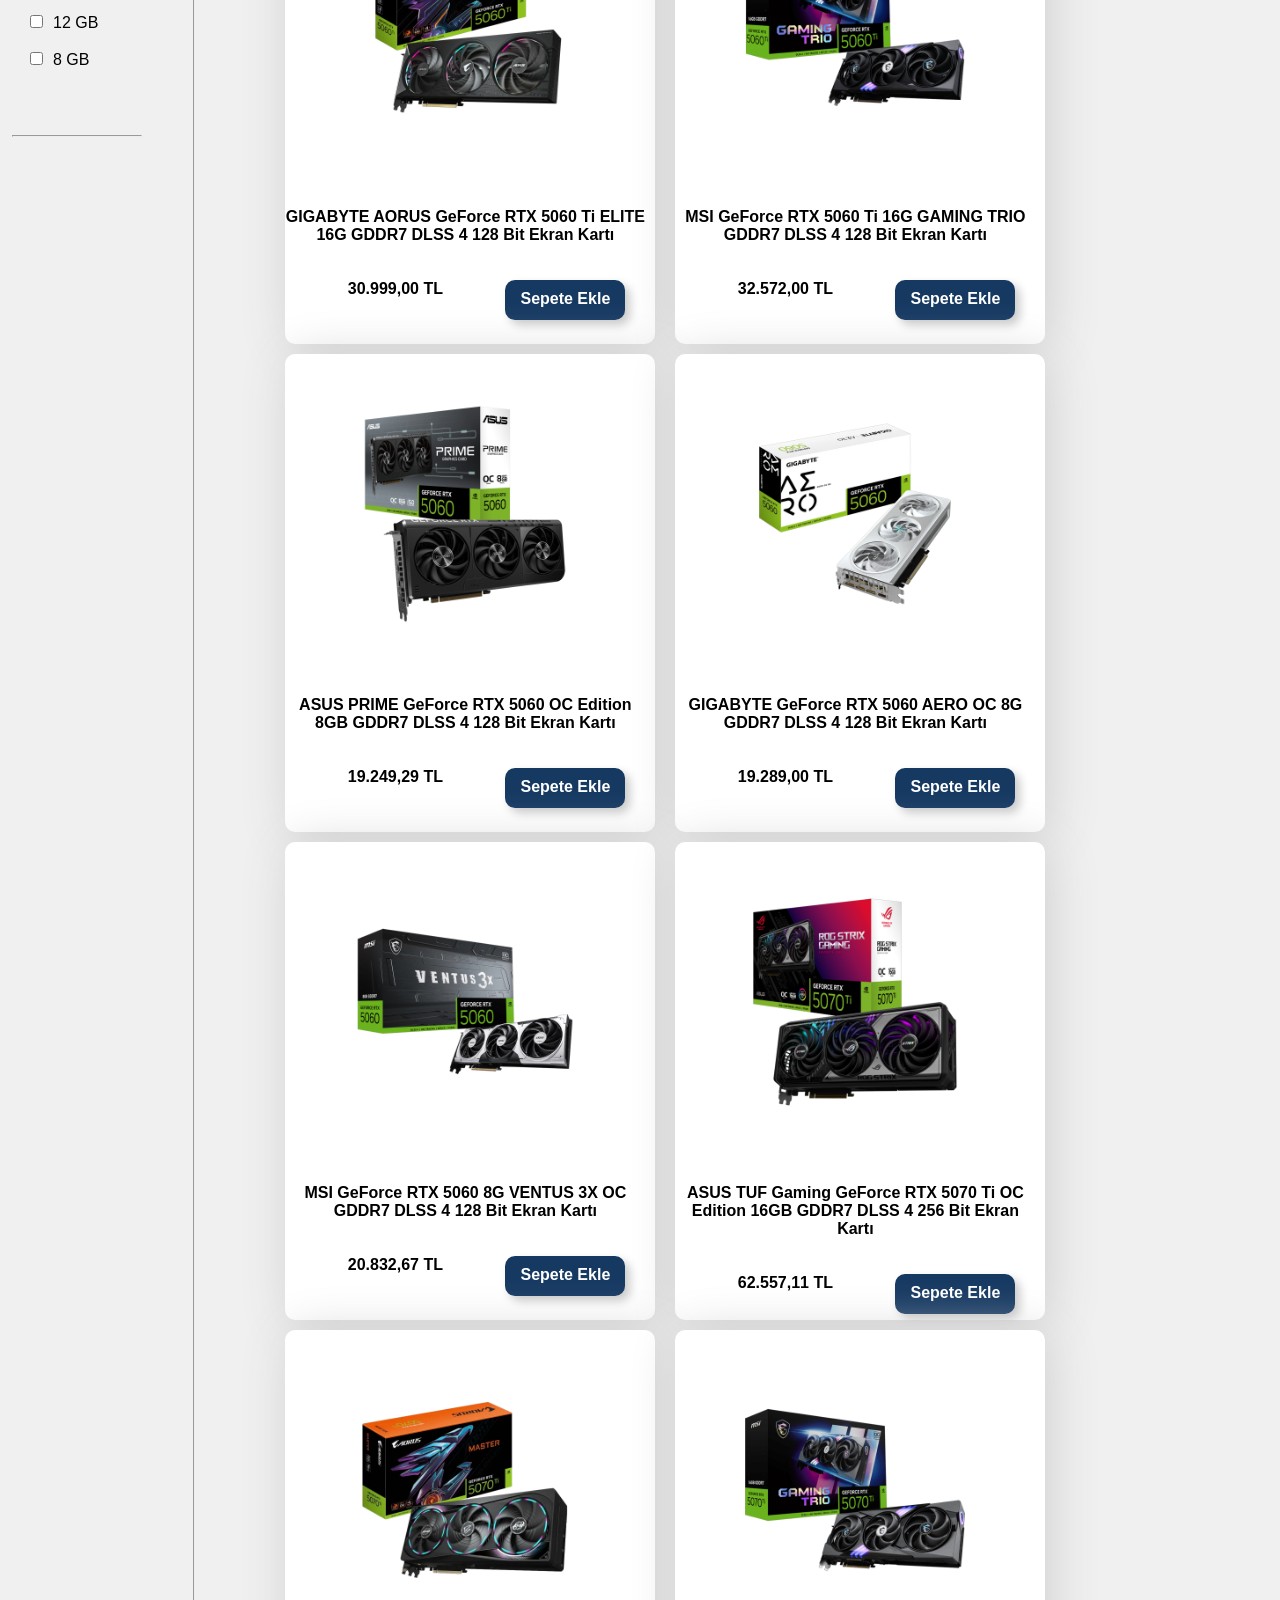
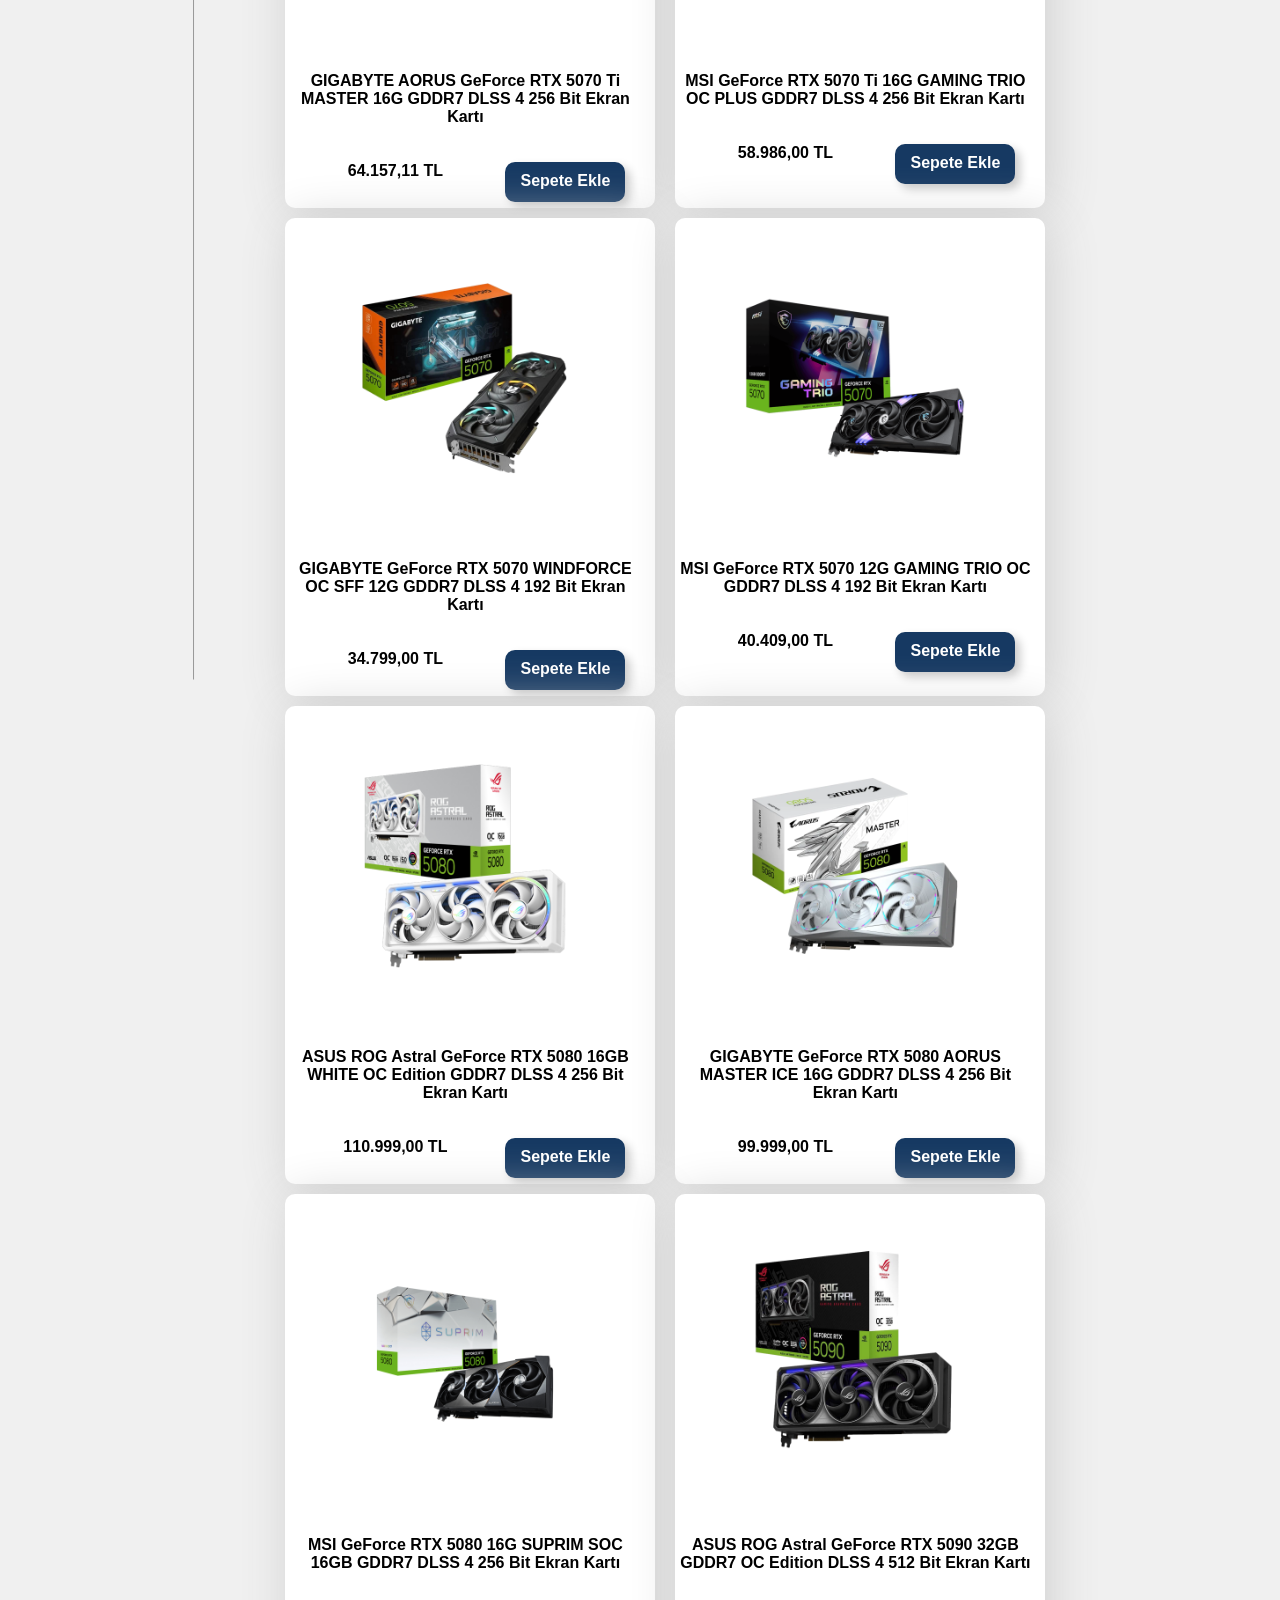
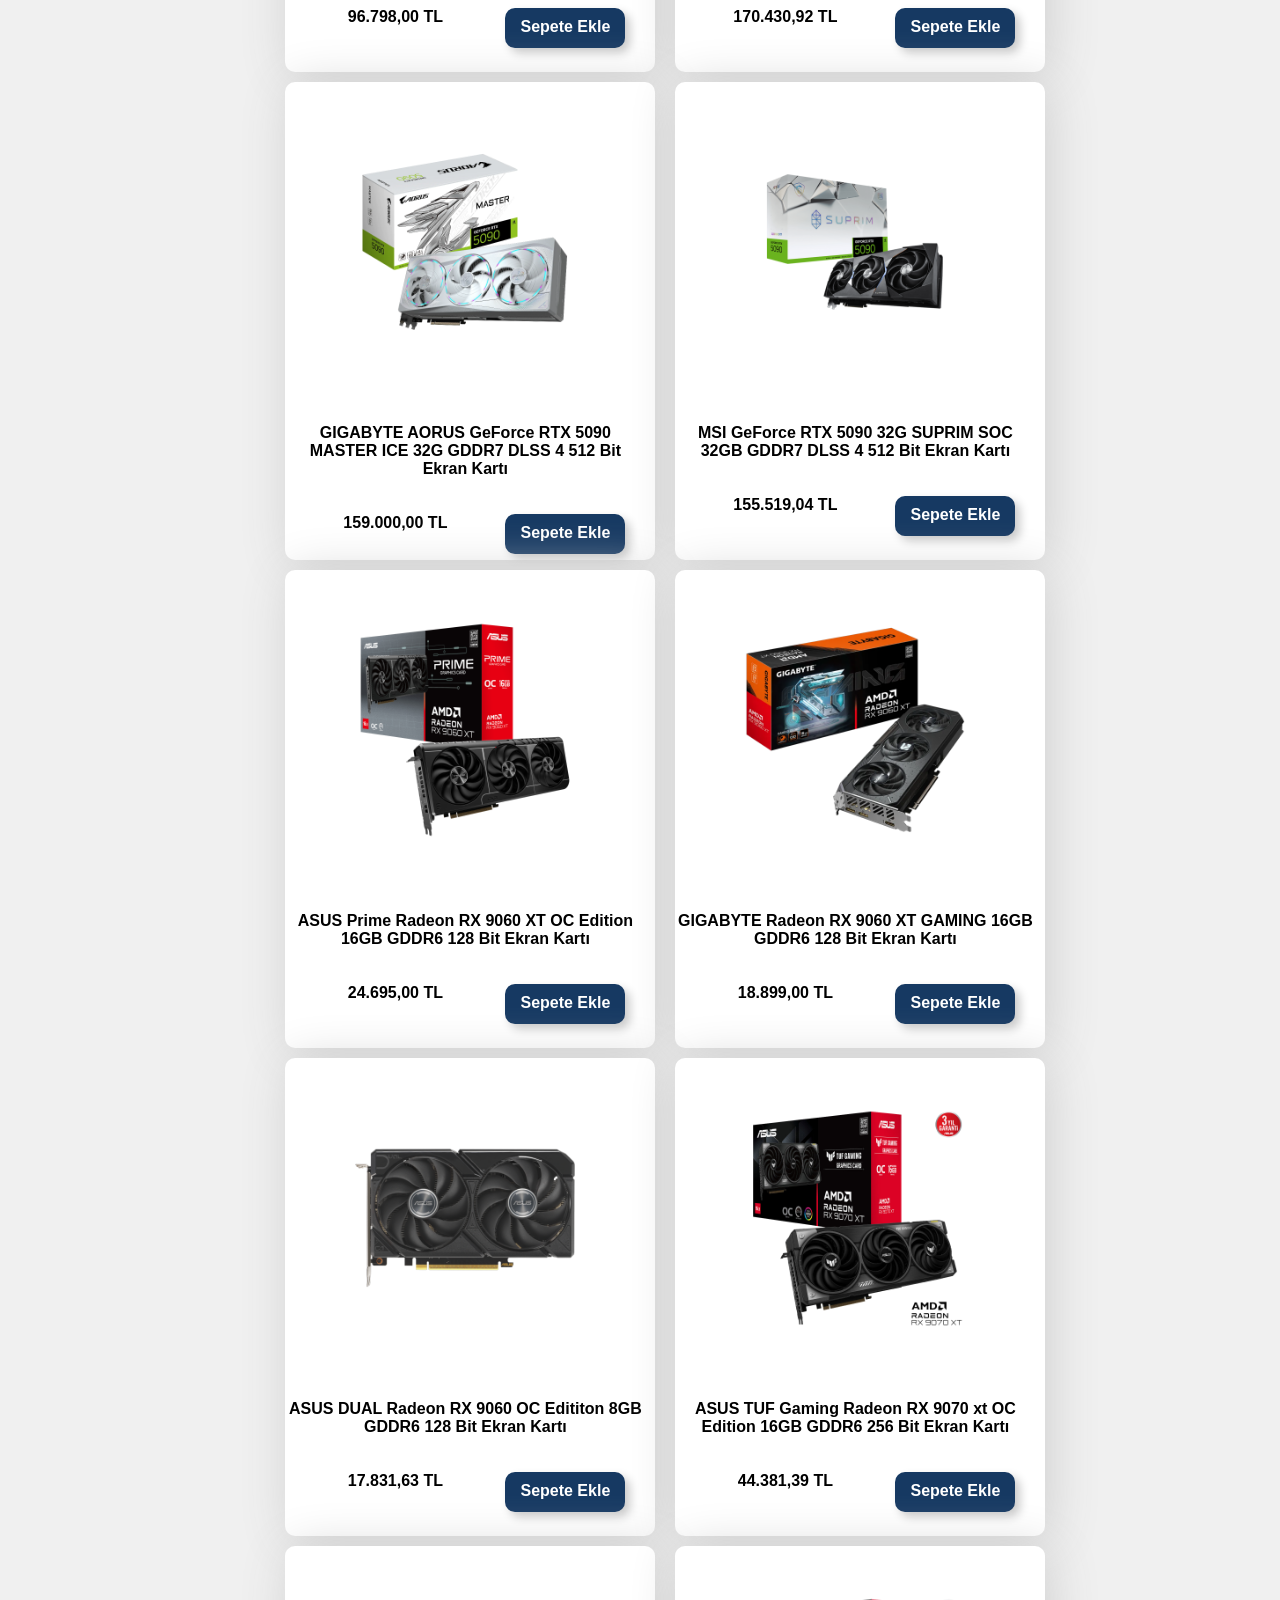
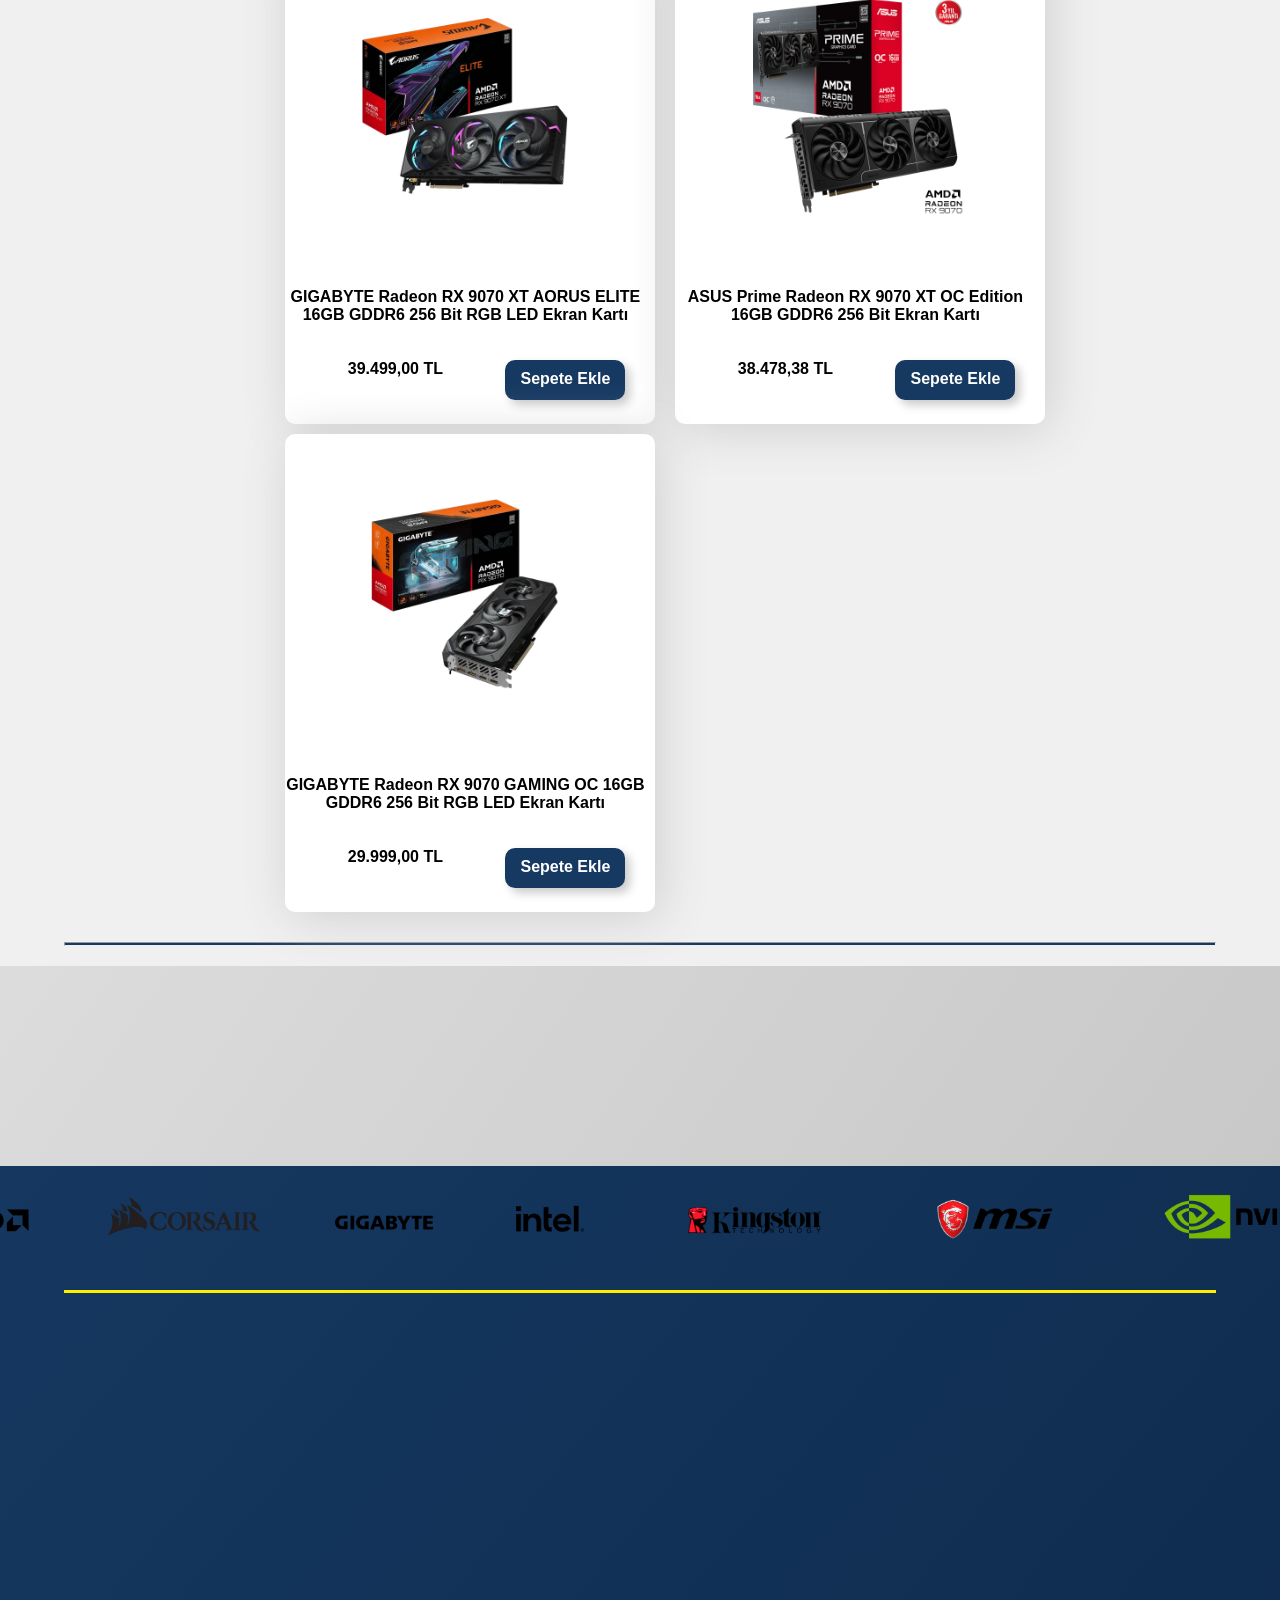
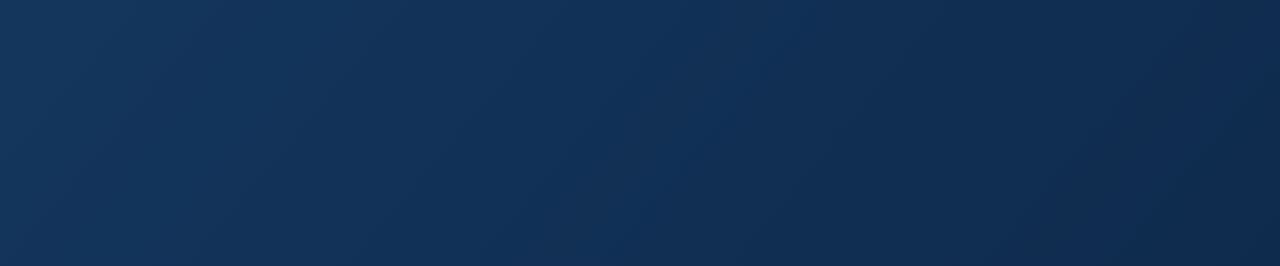
<file: ekrankartları.html>
<!DOCTYPE html>
<html lang="en">
<head>
    <meta charset="UTF-8">
    <meta name="viewport" content="width=device-width, initial-scale=1.0">
    <title>Borion</title>
    <link rel="icon" href="Resimler/logo.png">
    <link rel="stylesheet" href="proje.css">
    <link rel="stylesheet" href="donanimlar.css">
    <script src="js/main.js"></script>
</head>
<body>
    <div class="ust">
        <a href="index.html"><img src="Resimler/logo.png"width=100px ></a>
        <div class="menu">
        <ul>    
            <li><a href="index.html">ANASAYFA</a></li>
            <li><a href="iletisim.html">İLETİŞİM</a></li>
            <li><a href="donanimlar.html">DONANIMLAR</a>
            <ul>
                <li><a href="ekrankartları.html">EKRAN KARTI</a></li>
                <li><a href="islemci.html">İŞLEMCİ</a></li>
                <li><a href="ram.html">RAM</a></li>
                <li><a href="anakart.html">ANAKART</a></li>
                <li><a href="">PSU</a></li>
                <li><a href="">KASA</a></li>
                <li><a href="">SSD</a></li>
                <li><a href="">FAN</a></li>
            </ul>
            </li>
            <li><a href="hakkimizda.html">HAKKIMIZDA</a></li>
            <li><a href="#" onclick="gosterSepet(); return false;" style="position: relative;">SEPET
                <span class="sepet-sayaci" style="position: absolute; top: -5px; right: -10px; background-color: #ff0000; color: white; border-radius: 50%; width: 20px; height: 20px; display: flex; align-items: center; justify-content: center; font-size: 12px; font-weight: bold;">0</span>
            </a></li>
            <li><a href="#" onclick="hesapMenuAc(); return false;" style="position: relative; margin-left: 10px;">HESAP
                <span id="kullanici-ad" style="position: absolute; bottom: -15px; left: 0; right: 0; text-align: center; font-size: 10px; color: #ffed00; white-space: nowrap; overflow: hidden; text-overflow: ellipsis; max-width: 100%;">Giriş Yap</span>
            </a></li>
        </ul>
        
        </div>
    </div>
    <div class="nvidiamenu">
    <div class="dmenu">
        <ul>
            <li><a href="ekrankartları.html">EkranKartları</a></li>
            <li><a href="islemci.html">İşlemci</a> </li>
            <li><a href="anakart.html">Anakart</a></li>
            <li><a href="ram.html">Ram</a></li>
            <li><a href="">Ssd</a></li>
            <li><a href="">Powersupply</a></li>
            <li><a href="">Fan</a></li>
            <li><a href="">Kasa</a></li>
        </ul>
        <hr id="filtre">
        <input type="checkbox"  style="margin-top:70px;margin-left:20px;margin-right:10px;" >Asus <br>
        <input type="checkbox"  style="margin-top:20px;margin-left:20px;margin-right:10px;" >GIGABYTE <br>
        <input type="checkbox"  style="margin-top:20px;margin-left:20px;margin-right:10px;margin-bottom: 50px;" >MSI <br>
        <hr id="filtre">
        <input type="checkbox"  style="margin-top:70px;margin-left:20px;margin-right:10px;" >AMD <br> 
        <input type="checkbox"  style="margin-top:20px;margin-left:20px;margin-right:10px;margin-bottom: 50px;" >NVIDIA <br>
        <hr id="filtre">
        <input type="checkbox"  style="margin-top:70px;margin-left:20px;margin-right:10px;" >RTX 5090 <br>
        <input type="checkbox"  style="margin-top:20px;margin-left:20px;margin-right:10px;" >RTX 5080 <br>
        <input type="checkbox"  style="margin-top:20px;margin-left:20px;margin-right:10px;" >RTX 5070 ti <br>
        <input type="checkbox"  style="margin-top:20px;margin-left:20px;margin-right:10px;" >RTX 5070 <br>
        <input type="checkbox"  style="margin-top:20px;margin-left:20px;margin-right:10px;" >RTX 5060 ti <br>
        <input type="checkbox"  style="margin-top:20px;margin-left:20px;margin-right:10px;" >RTX 5060 <br>
        <input type="checkbox"  style="margin-top:20px;margin-left:20px;margin-right:10px;" >RX 9070 xt<br>
        <input type="checkbox"  style="margin-top:20px;margin-left:20px;margin-right:10px;" >RX 9070 <br>
        <input type="checkbox"  style="margin-top:20px;margin-left:20px;margin-right:10px;" >RX 9060 xt<br>
        <input type="checkbox"  style="margin-top:20px;margin-left:20px;margin-right:10px;margin-bottom: 50px;" >RX 9060 <br>
        <hr id="filtre">
        <input type="checkbox"  style="margin-top:70px;margin-left:20px;margin-right:10px;" >32 GB <br>
        <input type="checkbox"  style="margin-top:20px;margin-left:20px;margin-right:10px;" >16 GB <br>
        <input type="checkbox"  style="margin-top:20px;margin-left:20px;margin-right:10px;" >12 GB <br>
        <input type="checkbox"  style="margin-top:20px;margin-left:20px;margin-right:10px;margin-bottom: 50px;" >8 GB <br>
        <hr id="filtre">
    </div>
    <hr id="dikhr"style="height:3800px;">
    <div class="dmenuuu">
    <div class="dmenuu">
    
    <div><hr id="dikhr"></div>
    <div class="nvidiareklam"><a href="https://www.nvidia.com/tr-tr/geforce/graphics-cards/50-series/"target="_blank"><img src="Resimler/uzantılar/amd-reklam.png" class="img img1"></a></div>
    <div class="nvidiareklam"><a href="https://www.amd.com/en.html"target="_blank"><img src="Resimler/uzantılar/nvidia-reklam.png" class="img img2"></a></div>
</div>
    <div class="icerik">
    <div class="res">
        <div class="ekrankartları"><img src="Resimler/Ekran Kartları/Nvidia/5050/Asus/Prime/asus prime 5050 1.png"width="220px" height="220"> <br><br>ASUS PRIME GeForce RTX 5050 OC Edition 8GB GDDR6 DLSS 4 128 Bit Ekran Kartı <br><br><br> <b>17.299,00 tl</b> <div class="sepeteekle">Sepete Ekle</div></div>
        <div class="ekrankartları"><img src="Resimler/Ekran Kartları/Nvidia/5050/Gigabyte/gigabyte 5050 1.png"width="220px" height="220"> <br><br>GIGABYTE GeForce RTX 5050 WINDFORCE OC 8G GDDR6 DLSS 4 128 Bit Ekran Kartı<br><br><br> <b>14.666,66 TL</b> <div class="sepeteekle">Sepete Ekle</div></div>
        <div class="ekrankartları"><img src="Resimler/Ekran Kartları/Nvidia/5050/MSI/Ventus/msı ventus 5050 1.png"width="220px" height="220"> <br><br>MSI GeForce RTX 5050 8G VENTUS 2X OC GDDR6 8GB DLSS 4 128 Bit Ekran Kartı <br><br><br> <b>14.499,00 tl</b> <div class="sepeteekle">Sepete Ekle</div></div>
        <div class="ekrankartları"><img src="Resimler/Ekran Kartları/Nvidia/5060 ti/Asus/Prime/asus prime5060 ti 1.png"width="220px" height="220"> <br><br>ASUS PRIME GeForce RTX 5060 Ti 16GB GDDR7 OC DLSS 4 128 Bit Ekran Kartı <br><br><br> <b>34.217,55 TL</b> <div class="sepeteekle">Sepete Ekle</div></div>
        <div class="ekrankartları"><img src="Resimler/Ekran Kartları/Nvidia/5060 ti/Gigabyte/Aorus/gigabyte aorus 5060 ti 1.png"width="220px" height="220"> <br><br>GIGABYTE AORUS GeForce RTX 5060 Ti ELITE 16G GDDR7 DLSS 4 128 Bit Ekran Kartı <br><br><br> <b>30.999,00 TL</b> <div class="sepeteekle">Sepete Ekle</div></div>
        <div class="ekrankartları"><img src="Resimler/Ekran Kartları/Nvidia/5060 ti/MSI/Gaming trio/msı trio 5060 ti 1.png"width="220px" height="220"> <br><br>MSI GeForce RTX 5060 Ti 16G GAMING TRIO GDDR7 DLSS 4 128 Bit Ekran Kartı <br><br><br> <b>32.572,00 TL</b> <div class="sepeteekle">Sepete Ekle</div></div>
        <div class="ekrankartları"><img src="Resimler/Ekran Kartları/Nvidia/5060/Asus/Prime/asus prime 5060 1.png"width="220px" height="220"> <br><br>ASUS PRIME GeForce RTX 5060 OC Edition 8GB GDDR7 DLSS 4 128 Bit Ekran Kartı <br><br><br> <b>19.249,29 tl</b> <div class="sepeteekle">Sepete Ekle</div></div>
        <div class="ekrankartları"><img src="Resimler/Ekran Kartları/Nvidia/5060/Gigabyte/Aero/gigabyte aero 5060 1.png"width="220px" height="220"> <br><br>GIGABYTE GeForce RTX 5060 AERO OC 8G GDDR7 DLSS 4 128 Bit Ekran Kartı <br><br><br> <b>19.289,00 TL</b> <div class="sepeteekle">Sepete Ekle</div></div>
        <div class="ekrankartları"><img src="Resimler/Ekran Kartları/Nvidia/5060/MSI/Ventus/msı ventus 5060 1.png"width="220px" height="220"> <br><br>MSI GeForce RTX 5060 8G VENTUS 3X OC GDDR7 DLSS 4 128 Bit Ekran Kartı <br><br><br> <b>20.832,67 TL</b> <div class="sepeteekle">Sepete Ekle</div></div>
        <div class="ekrankartları"><img src="Resimler/Ekran Kartları/Nvidia/5070 ti/Asus/Rog/asus rog 5070 ti 1.png"width="220px" height="220"> <br><br>ASUS TUF Gaming GeForce RTX 5070 Ti OC Edition 16GB GDDR7 DLSS 4 256 Bit Ekran Kartı <br><br><br> <b>62.557,11 TL</b> <div class="sepeteekle">Sepete Ekle</div></div>
        <div class="ekrankartları"><img src="Resimler/Ekran Kartları/Nvidia/5070 ti/Gigabyte/Aorus/gigabyte aorus 5070 ti 1.png"width="220px" height="220"> <br><br>GIGABYTE AORUS GeForce RTX 5070 Ti MASTER 16G GDDR7 DLSS 4 256 Bit Ekran Kartı <br><br><br> <b>64.157,11 TL</b> <div class="sepeteekle">Sepete Ekle</div></div>
        <div class="ekrankartları"><img src="Resimler/Ekran Kartları/Nvidia/5070 ti/MSI/Gaming trio/msı trio 5070 ti 1.png"width="220px" height="220"> <br><br>MSI GeForce RTX 5070 Ti 16G GAMING TRIO OC PLUS GDDR7 DLSS 4 256 Bit Ekran Kartı <br><br><br> <b>58.986,00 tl</b> <div class="sepeteekle">Sepete Ekle</div></div>
        <div class="ekrankartları"><img src="Resimler/Ekran Kartları/Nvidia/5070/Gigabyte/gigabyte 5070 1.png"width="220px" height="220"> <br><br>GIGABYTE GeForce RTX 5070 WINDFORCE OC SFF 12G GDDR7 DLSS 4 192 Bit Ekran Kartı <br><br><br> <b>34.799,00 TL</b> <div class="sepeteekle">Sepete Ekle</div></div>
        <div class="ekrankartları"><img src="Resimler/Ekran Kartları/Nvidia/5070/MSI/Gaming trio/msı trio 5070 1.png"width="220px" height="220"> <br><br>MSI GeForce RTX 5070 12G GAMING TRIO OC GDDR7 DLSS 4 192 Bit Ekran Kartı <br><br><br> <b> 40.409,00 TL</b> <div class="sepeteekle">Sepete Ekle</div></div>
        <div class="ekrankartları"><img src="Resimler/Ekran Kartları/Nvidia/5080/Asus/Rog/asus rog 5080 beyaz1.png"width="220px" height="220"> <br><br>ASUS ROG Astral GeForce RTX 5080 16GB WHITE OC Edition GDDR7 DLSS 4 256 Bit Ekran Kartı <br><br><br> <b>110.999,00 TL</b> <div class="sepeteekle">Sepete Ekle</div></div>
        <div class="ekrankartları"><img src="Resimler/Ekran Kartları/Nvidia/5080/Gigabyte/Aorus/gigabyte aorus 5080 beyaz1.png"width="220px" height="220"> <br><br>GIGABYTE GeForce RTX 5080 AORUS MASTER ICE 16G GDDR7 DLSS 4 256 Bit Ekran Kartı <br><br><br> <b>99.999,00 TL</b> <div class="sepeteekle">Sepete Ekle</div></div>
        <div class="ekrankartları"><img src="Resimler/Ekran Kartları/Nvidia/5080/MSI/Suprim/msı suprim 5080 1.png"width="220px" height="220"> <br><br>MSI GeForce RTX 5080 16G SUPRIM SOC 16GB GDDR7 DLSS 4 256 Bit Ekran Kartı <br><br><br> <b>96.798,00 TL</b> <div class="sepeteekle">Sepete Ekle</div></div>
        <div class="ekrankartları"><img src="Resimler/Ekran Kartları/Nvidia/5090/Asus/ROG/asus rog 5090 siyah1.png"width="220px" height="220"> <br><br>ASUS ROG Astral GeForce RTX 5090 32GB GDDR7 OC Edition DLSS 4 512 Bit Ekran Kartı <br><br><br> <b>170.430,92 tl</b> <div class="sepeteekle">Sepete Ekle</div></div>
        <div class="ekrankartları"><img src="Resimler/Ekran Kartları/Nvidia/5090/Gigabyte/Aorus/gigabyte aorus 5090 beyaz1.png"width="220px" height="220"> <br><br>GIGABYTE AORUS GeForce RTX 5090 MASTER ICE 32G GDDR7 DLSS 4 512 Bit Ekran Kartı <br><br><br> <b>159.000,00 tl</b> <div class="sepeteekle">Sepete Ekle</div></div>
        <div class="ekrankartları"><img src="Resimler/Ekran Kartları/Nvidia/5090/MSI/Suprim/msı suprim 5090 1.png"width="220px" height="220"> <br><br>MSI GeForce RTX 5090 32G SUPRIM SOC 32GB GDDR7 DLSS 4 512 Bit Ekran Kartı <br><br><br> <b>155.519,04 tl</b> <div class="sepeteekle">Sepete Ekle</div></div>
        <div class="ekrankartları"><img src="Resimler/Ekran Kartları/Amd/9060 XT/Asus/Prime/asus prime 9060 xt 1.png"width="220px" height="220"> <br><br>ASUS Prime Radeon RX 9060 XT OC Edition 16GB GDDR6 128 Bit Ekran Kartı <br><br><br> <b>24.695,00 tl</b> <div class="sepeteekle">Sepete Ekle</div></div>
        <div class="ekrankartları"><img src="Resimler/Ekran Kartları/Amd/9060 XT/Gigabyte/gigabyte 9060 xt 1.png"width="220px" height="220"> <br><br>GIGABYTE Radeon RX 9060 XT GAMING 16GB GDDR6 128 Bit Ekran Kartı <br><br><br> <b>18.899,00 TL</b> <div class="sepeteekle">Sepete Ekle</div></div>
        <div class="ekrankartları"><img src="Resimler/Ekran Kartları/Amd/9060/Asus/Prime/asus prime 9060 1.png"width="220px" height="220"> <br><br>ASUS DUAL Radeon RX 9060 OC Edititon 8GB GDDR6 128 Bit Ekran Kartı <br><br><br> <b>17.831,63 TL</b> <div class="sepeteekle">Sepete Ekle</div></div>
        <div class="ekrankartları"><img src="Resimler/Ekran Kartları/Amd/9070 XT/Asus/Tuf/asus tuf 9070 xt 1.png"width="220px" height="220"> <br><br>ASUS TUF Gaming Radeon RX 9070 xt OC Edition 16GB GDDR6 256 Bit Ekran Kartı <br><br><br> <b>44.381,39 TL</b> <div class="sepeteekle">Sepete Ekle</div></div>
        <div class="ekrankartları"><img src="Resimler/Ekran Kartları/Amd/9070 XT/Gigabyte/Aorus/gigabyte aorus 9070 xt 1.png"width="220px" height="220"> <br><br>GIGABYTE Radeon RX 9070 XT AORUS ELITE 16GB GDDR6 256 Bit RGB LED Ekran Kartı<br><br><br> <b>39.499,00 TL</b> <div class="sepeteekle">Sepete Ekle</div></div>
        <div class="ekrankartları"><img src="Resimler/Ekran Kartları/Amd/9070/Asus/Prime/asus prime 9070 1.png"width="220px" height="220"> <br><br>ASUS Prime Radeon RX 9070 XT OC Edition 16GB GDDR6 256 Bit Ekran Kartı <br><br><br> <b>38.478,38 TL</b> <div class="sepeteekle">Sepete Ekle</div></div>
        <div class="ekrankartları"><img src="Resimler/Ekran Kartları/Amd/9070/Gigabyte/gigabyte 9070  1.png"width="220px" height="220"> <br><br>GIGABYTE Radeon RX 9070 GAMING OC 16GB GDDR6 256 Bit RGB LED Ekran Kartı<br><br><br> <b>29.999,00 TL</b> <div class="sepeteekle">Sepete Ekle</div></div>
        </div>
    </div></div></div>
    <hr>
 <div class="alt">
        <div class="alt2"></div>
        <div class="markalar">
            <div><img src="Resimler/Marka logoları/asus.png" height="100px"></div>
            <div><img src="Resimler/Marka logoları/amd.png" height="100px"></div>
            <div><img src="Resimler/Marka logoları/corsair.png" height="100px"></div>
            <div><img src="Resimler/Marka logoları/gigabyte.png" height="100px"></div>
            <div><img src="Resimler/Marka logoları/intel.png" height="100px"></div>
            <div><img src="Resimler/Marka logoları/Kingston.png" height="100px"></div>
            <div><img src="Resimler/Marka logoları/msı.png" height="100px"></div>
            <div><img src="Resimler/Marka logoları/NVIDIA.png" height="100px"></div>
            <div><img src="Resimler/Marka logoları/samsung.png" height="100px"></div>
        </div>
        <hr style="background-color: #ffed00; height: 3px; border: #ffed00;">
    </div>
</body>
</html>
</file>
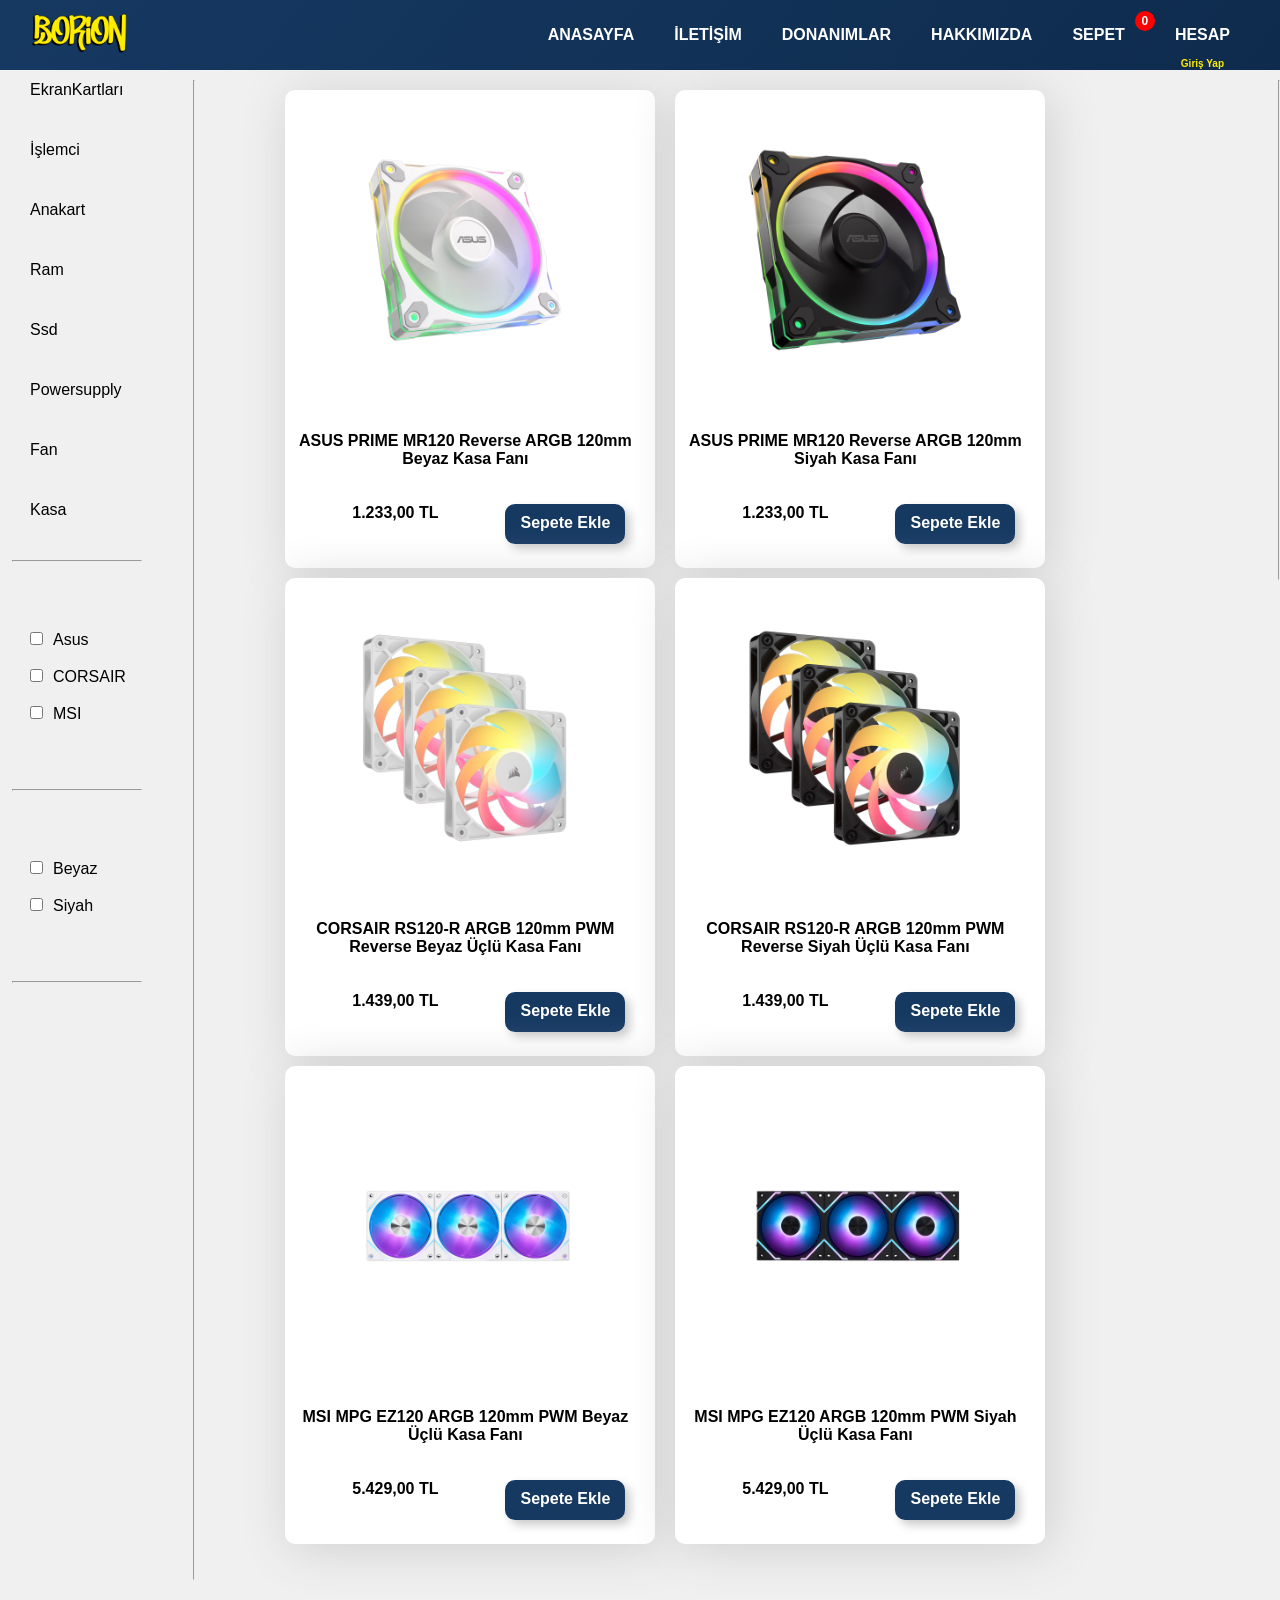
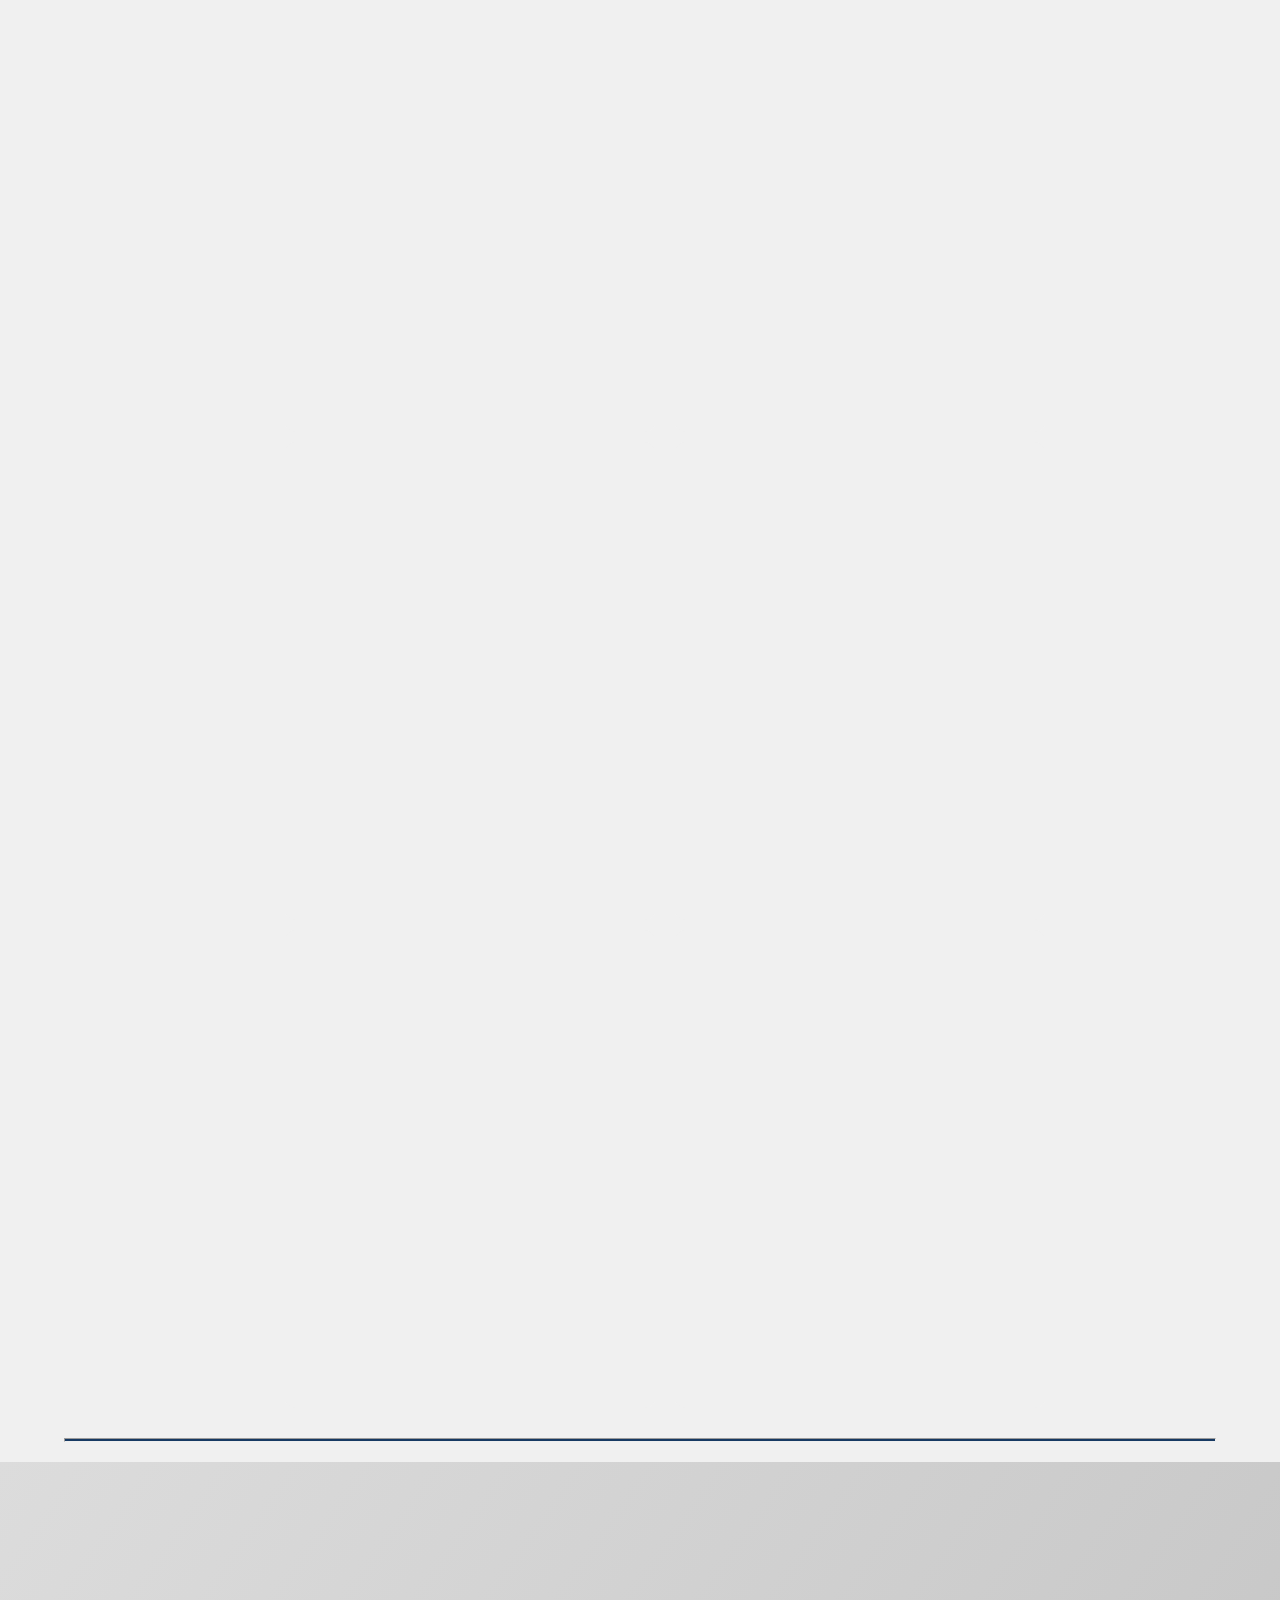
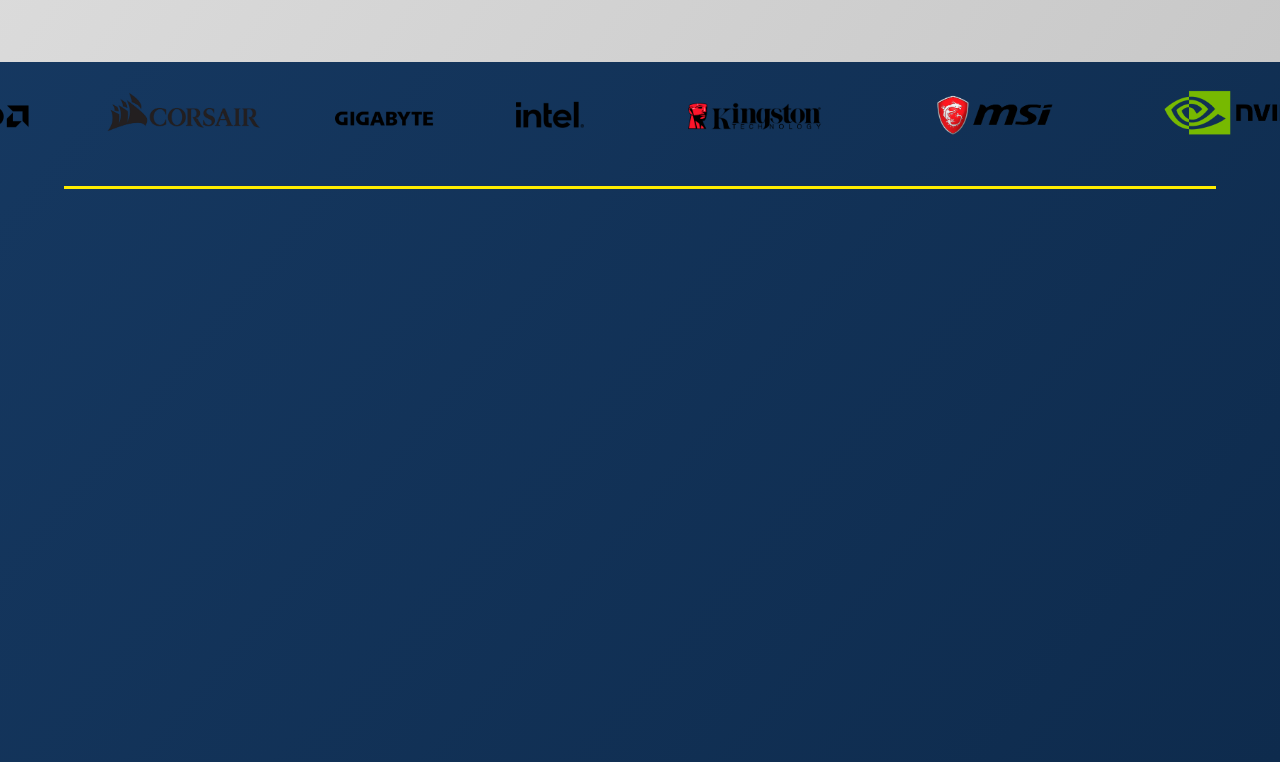
<file: fan.html>
<!DOCTYPE html>
<html lang="en">
<head>
    <meta charset="UTF-8">
    <meta name="viewport" content="width=device-width, initial-scale=1.0">
    <title>Borion</title>
    <link rel="icon" href="Resimler/logo.png">
    <link rel="stylesheet" href="proje.css">
    <link rel="stylesheet" href="donanimlar.css">
    <script src="js/main.js"></script>
</head>
<body>
    <div class="ust">
        <a href="index.html"><img src="Resimler/logo.png"width=100px ></a>
        <div class="menu">
        <ul>    
            <li><a href="index.html">ANASAYFA</a></li>
            <li><a href="iletisim.html">İLETİŞİM</a></li>
            <li><a href="donanimlar.html">DONANIMLAR</a>
            <ul>
                <li><a href="ekrankartları.html">EKRAN KARTI</a></li>
                <li><a href="islemci.html">İŞLEMCİ</a></li>
                <li><a href="ram.html">RAM</a></li>
                <li><a href="anakart.html">ANAKART</a></li>
                <li><a href="psu.html">PSU</a></li>
                <li><a href="kasa.html">KASA</a></li>
                <li><a href="ssd.html">SSD</a></li>
                <li><a href="fan.html">FAN</a></li>
            </ul>
            </li>
            <li><a href="hakkimizda.html">HAKKIMIZDA</a></li>
            <li><a href="#" onclick="gosterSepet(); return false;" style="position: relative;">SEPET
                <span class="sepet-sayaci" style="position: absolute; top: -5px; right: -10px; background-color: #ff0000; color: white; border-radius: 50%; width: 20px; height: 20px; display: flex; align-items: center; justify-content: center; font-size: 12px; font-weight: bold;">0</span>
            </a></li>
            <li><a href="#" onclick="hesapMenuAc(); return false;" style="position: relative; margin-left: 10px;">HESAP
                <span id="kullanici-ad" style="position: absolute; bottom: -15px; left: 0; right: 0; text-align: center; font-size: 10px; color: #ffed00; white-space: nowrap; overflow: hidden; text-overflow: ellipsis; max-width: 100%;">Giriş Yap</span>
            </a></li>
        </ul>
        </div>
    </div>
    <div class="nvidiamenu">
    <div class="dmenu">
        <ul>
            <li><a href="ekrankartları.html">EkranKartları</a></li>
            <li><a href="islemci.html">İşlemci</a> </li>
            <li><a href="anakart.html">Anakart</a></li>
            <li><a href="ram.html">Ram</a></li>
            <li><a href="ssd.html">Ssd</a></li>
            <li><a href="psu.html">Powersupply</a></li>
            <li><a href="fan.html">Fan</a></li>
            <li><a href="kasa.html">Kasa</a></li>
        </ul>
        <hr id="filtre">
        <input type="checkbox"  style="margin-top:70px;margin-left:20px;margin-right:10px;" >Asus <br>
        <input type="checkbox"  style="margin-top:20px;margin-left:20px;margin-right:10px;" >CORSAIR <br>
        <input type="checkbox"  style="margin-top:20px;margin-left:20px;margin-right:10px;margin-bottom: 50px;" >MSI <br>
        <hr id="filtre">
        <input type="checkbox"  style="margin-top:70px;margin-left:20px;margin-right:10px;" >Beyaz <br> 
        <input type="checkbox"  style="margin-top:20px;margin-left:20px;margin-right:10px;margin-bottom: 50px;" >Siyah <br>
        <hr id="filtre">
    </div>
    <hr id="dikhr"style="height:1500px;">
    <div class="dmenuuu">
    <div class="dmenuu">
    
    <div><hr id="dikhr"></div>
    

    <div class="icerik">
    <div class="res">
        <div class="ekrankartları"><img src="Resimler/Fan/asus/beyaz/MR120 1.png"width="220px" height="220"> <br><br> ASUS PRIME MR120 Reverse ARGB 120mm Beyaz Kasa Fanı <br><br><br> <b>1.233,00 tl  </b> <div class="sepeteekle">Sepete Ekle</div></div>
        <div class="ekrankartları"><img src="Resimler/Fan/asus/siyah/MR120 1.png"width="220px" height="220"> <br><br> ASUS PRIME MR120 Reverse ARGB 120mm Siyah Kasa Fanı <br><br><br> <b> 1.233,00 tl </b><div class="sepeteekle">Sepete Ekle</div></div> 
        <div class="ekrankartları"><img src="Resimler/Fan/CORSAIR/beyaz/RS120-R 1.png"width="220px" height="220"> <br><br> CORSAIR RS120-R ARGB 120mm PWM Reverse Beyaz Üçlü Kasa Fanı <br><br><br> <b>1.439,00 tl </b> <div class="sepeteekle">Sepete Ekle</div></div>
        <div class="ekrankartları"><img src="Resimler/Fan/CORSAIR/siyah/RS120-R 1.png"width="220px" height="220"> <br><br> CORSAIR RS120-R ARGB 120mm PWM Reverse Siyah Üçlü Kasa Fanı <br><br><br> <b>1.439,00 tl </b> <div class="sepeteekle">Sepete Ekle</div></div>
        <div class="ekrankartları"><img src="Resimler/Fan/msı/beyaz/EZ120 1.png"width="220px" height="220"> <br><br> MSI MPG EZ120 ARGB 120mm PWM Beyaz Üçlü Kasa Fanı <br><br><br> <b>5.429,00 tl </b> <div class="sepeteekle">Sepete Ekle</div></div>
        <div class="ekrankartları"><img src="Resimler/Fan/msı/siyah/EZ120 1.png"width="220px" height="220"> <br><br> MSI MPG EZ120 ARGB 120mm PWM Siyah Üçlü Kasa Fanı   <br><br><br> <b>5.429,00 tl </b> <div class="sepeteekle">Sepete Ekle</div></div>
        <div class="ekrankartları" style="background-color: rgb(240 240 240); box-shadow: none; z-index: -1;"></div>
        <div class="ekrankartları" style="background-color: rgb(240 240 240); box-shadow: none; z-index: -1;"></div>
        <div class="ekrankartları" style="background-color: rgb(240 240 240); box-shadow: none; z-index: -1;"></div>
        <div class="ekrankartları" style="background-color: rgb(240 240 240); box-shadow: none; z-index: -1;"></div>
        <div class="ekrankartları" style="background-color: rgb(240 240 240); box-shadow: none; z-index: -1;"></div>
        <div class="ekrankartları" style="background-color: rgb(240 240 240); box-shadow: none; z-index: -1;"></div>
        </div>
    </div></div></div></div>
    <hr>
 <div class="alt">
        <div class="alt2"></div>
        <div class="markalar">
            <div><img src="Resimler/Marka logoları/asus.png" height="100px"></div>
            <div><img src="Resimler/Marka logoları/amd.png" height="100px"></div>
            <div><img src="Resimler/Marka logoları/corsair.png" height="100px"></div>
            <div><img src="Resimler/Marka logoları/gigabyte.png" height="100px"></div>
            <div><img src="Resimler/Marka logoları/intel.png" height="100px"></div>
            <div><img src="Resimler/Marka logoları/Kingston.png" height="100px"></div>
            <div><img src="Resimler/Marka logoları/msı.png" height="100px"></div>
            <div><img src="Resimler/Marka logoları/NVIDIA.png" height="100px"></div>
            <div><img src="Resimler/Marka logoları/samsung.png" height="100px"></div>
        </div>
        <hr style="background-color: #ffed00; height: 3px; border: #ffed00;">
    </div>
</body>
</html>
</file>
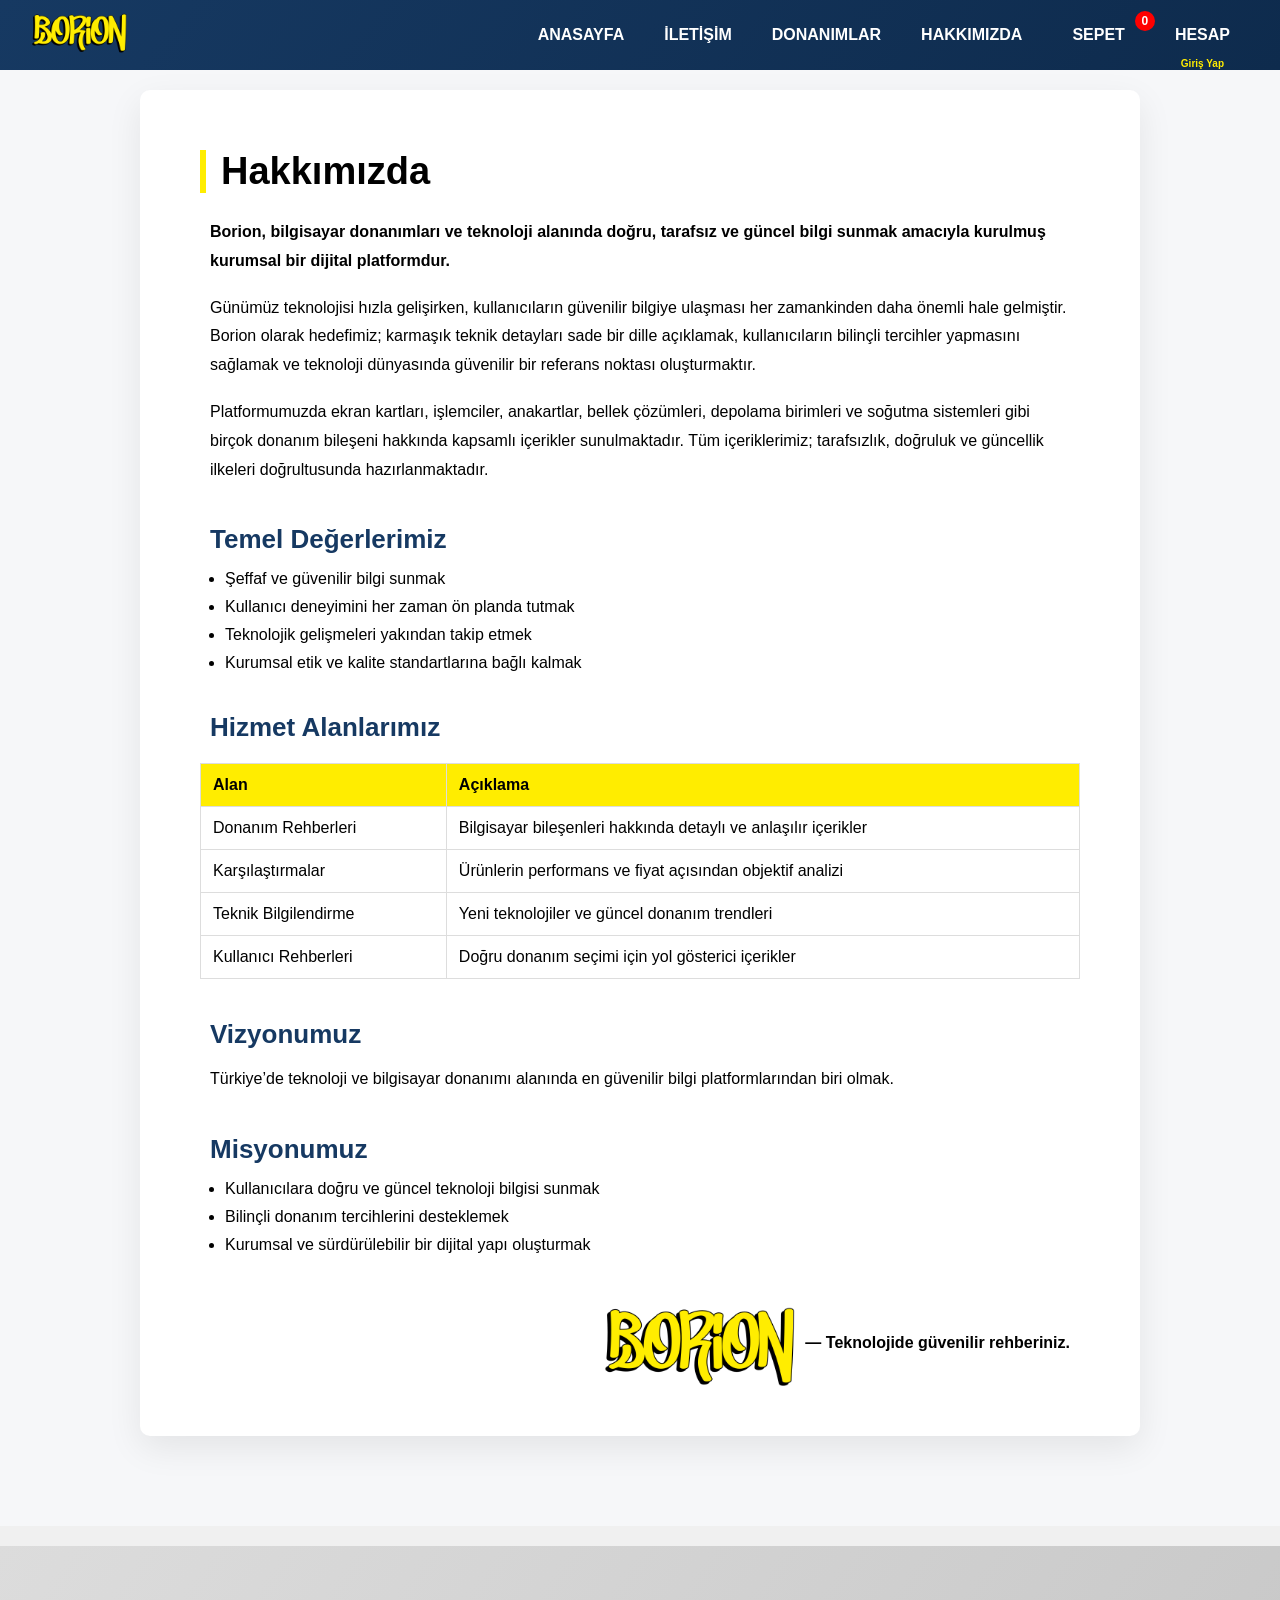
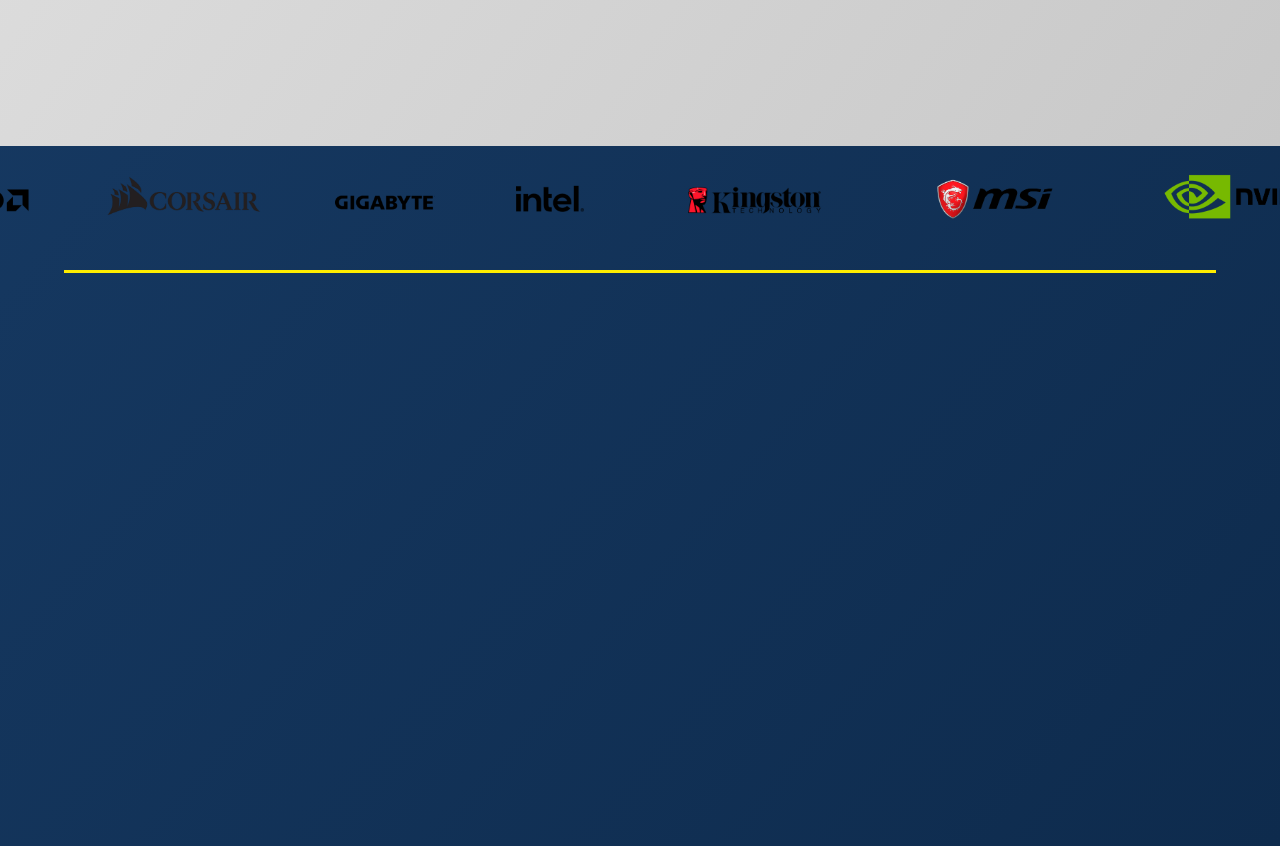
<file: hakkimizda.html>
<!DOCTYPE html>
<html lang="en">
<head>
    <meta charset="UTF-8">
    <meta name="viewport" content="width=device-width, initial-scale=1.0">
    <title>Borion</title>
    <link rel="icon" href="Resimler/logo.png">
    <link rel="stylesheet" href="proje.css">

    <style>
.hakkimizda {
    padding: 90px 20px;
    background-color: #f6f7f9;
}

.hakkimizda-icerik {
    max-width: 1000px;
    margin: auto;
    background-color: #ffffff;
    padding: 60px;
    border-radius: 10px;
    box-shadow: 0 12px 35px rgba(0,0,0,0.08);
}

.hakkimizda h1 {
    font-size: 38px;
    margin-bottom: 25px;
    border-left: 6px solid #ffed00;
    padding-left: 15px;
}

.hakkimizda h2 {
    margin-top: 40px;
    margin-bottom: 15px;
    font-size: 26px;
}

.hakkimizda p {
    font-size: 16px;
    line-height: 1.8;
    margin-bottom: 18px;
}

.hakkimizda-giris {
    font-size: 19px;
    font-weight: 600;
}

.hakkimizda ul {
    margin-left: 25px;
    margin-top: 10px;
}

.hakkimizda ul li {
    margin-bottom: 10px;
}

.hakkimizda table {
    width: 100%;
    border-collapse: collapse;
    margin-top: 20px;
}

.hakkimizda table th,.hakkimizda table td {
    border: 1px solid #ddd;
    padding: 12px;
    text-align: left;
}

.hakkimizda table th {
    background-color: #ffed00;
    color: #000;
}

.hakkimizda-imza {
    margin-top: 50px;
    text-align: right;
    font-weight: 600;
    font-size: 17px;
}
</style>
</head>
<body>
    <div class="ust">
        <a href="index.html"><img src="Resimler/logo.png"width=100px ></a>
        <div class="menu">
        <ul>    
            <li><a href="index.html">ANASAYFA</a></li>
            <li><a href="iletisim.html">İLETİŞİM</a></li>
            <li><a href="donanimlar.html">DONANIMLAR</a>
            <ul>
                <li><a href="ekrankartları.html">EKRAN KARTI</a></li>
                <li><a href="islemci.html">İŞLEMCİ</a></li>
                <li><a href="ram.html">RAM</a></li>
                <li><a href="anakart.html">ANAKART</a></li>
                <li><a href="psu.html">PSU</a></li>
                <li><a href="kasa.html">KASA</a></li>
                <li><a href="ssd.html">SSD</a></li>
                <li><a href="fan.html">FAN</a></li>
            </ul>
            </li>
            <li><a href="hakkimizda.html">HAKKIMIZDA</a></li>
            <li><a href="#" onclick="gosterSepet(); return false;" style="position: relative; margin-left: 10px;">SEPET
                <span class="sepet-sayaci" style="position: absolute; top: -5px; right: -10px; background-color: #ff0000; color: white; border-radius: 50%; width: 20px; height: 20px; display: flex; align-items: center; justify-content: center; font-size: 12px; font-weight: bold;">0</span>
            </a></li>
            <li><a href="#" onclick="hesapMenuAc(); return false;" style="position: relative; margin-left: 10px;">HESAP
                <span id="kullanici-ad" style="position: absolute; bottom: -15px; left: 0; right: 0; text-align: center; font-size: 10px; color: #ffed00; white-space: nowrap; overflow: hidden; text-overflow: ellipsis; max-width: 100%;">Giriş Yap</span>
            </a></li>
        </ul>
        </div>
    </div>
        <div class="hakkimizda">
    <div class="hakkimizda-icerik">

        <h1>Hakkımızda</h1>

        <p class="hakkimizda-giris">
            Borion, bilgisayar donanımları ve teknoloji alanında doğru, tarafsız ve
            güncel bilgi sunmak amacıyla kurulmuş kurumsal bir dijital platformdur.
        </p>

        <p>
            Günümüz teknolojisi hızla gelişirken, kullanıcıların güvenilir bilgiye
            ulaşması her zamankinden daha önemli hale gelmiştir. Borion olarak hedefimiz;
            karmaşık teknik detayları sade bir dille açıklamak, kullanıcıların bilinçli
            tercihler yapmasını sağlamak ve teknoloji dünyasında güvenilir bir referans
            noktası oluşturmaktır.
        </p>

        <p>
            Platformumuzda ekran kartları, işlemciler, anakartlar, bellek çözümleri,
            depolama birimleri ve soğutma sistemleri gibi birçok donanım bileşeni
            hakkında kapsamlı içerikler sunulmaktadır. Tüm içeriklerimiz;
            tarafsızlık, doğruluk ve güncellik ilkeleri doğrultusunda hazırlanmaktadır.
        </p>

        <h2>Temel Değerlerimiz</h2>
        <ul>
            <li>Şeffaf ve güvenilir bilgi sunmak</li>
            <li>Kullanıcı deneyimini her zaman ön planda tutmak</li>
            <li>Teknolojik gelişmeleri yakından takip etmek</li>
            <li>Kurumsal etik ve kalite standartlarına bağlı kalmak</li>
        </ul>

        <h2>Hizmet Alanlarımız</h2>
        <table>
            <tr>
                <th>Alan</th>
                <th>Açıklama</th>
            </tr>
            <tr>
                <td>Donanım Rehberleri</td>
                <td>Bilgisayar bileşenleri hakkında detaylı ve anlaşılır içerikler</td>
            </tr>
            <tr>
                <td>Karşılaştırmalar</td>
                <td>Ürünlerin performans ve fiyat açısından objektif analizi</td>
            </tr>
            <tr>
                <td>Teknik Bilgilendirme</td>
                <td>Yeni teknolojiler ve güncel donanım trendleri</td>
            </tr>
            <tr>
                <td>Kullanıcı Rehberleri</td>
                <td>Doğru donanım seçimi için yol gösterici içerikler</td>
            </tr>
        </table>

        <h2>Vizyonumuz</h2>
        <p>
            Türkiye’de teknoloji ve bilgisayar donanımı alanında en güvenilir
            bilgi platformlarından biri olmak.
        </p>

        <h2>Misyonumuz</h2>
        <ul>
            <li>Kullanıcılara doğru ve güncel teknoloji bilgisi sunmak</li>
            <li>Bilinçli donanım tercihlerini desteklemek</li>
            <li>Kurumsal ve sürdürülebilir bir dijital yapı oluşturmak</li>
        </ul>

        <p class="hakkimizda-imza">
            <img src="Resimler/logo.png" width="200px" style="margin-bottom: -40px;"> — Teknolojide güvenilir rehberiniz.
        </p>

    </div>
</div>
        <div class="alt">
        <div class="alt2"></div>
        <div class="markalar">
            <div><img src="Resimler/Marka logoları/asus.png" height="100px"></div>
            <div><img src="Resimler/Marka logoları/amd.png" height="100px"></div>
            <div><img src="Resimler/Marka logoları/corsair.png" height="100px"></div>
            <div><img src="Resimler/Marka logoları/gigabyte.png" height="100px"></div>
            <div><img src="Resimler/Marka logoları/intel.png" height="100px"></div>
            <div><img src="Resimler/Marka logoları/Kingston.png" height="100px"></div>
            <div><img src="Resimler/Marka logoları/msı.png" height="100px"></div>
            <div><img src="Resimler/Marka logoları/NVIDIA.png" height="100px"></div>
            <div><img src="Resimler/Marka logoları/samsung.png" height="100px"></div>
        </div>
        <hr style="background-color: #ffed00; height: 3px; border: #ffed00;">
    </div>
    <script src="js/main.js"></script>
</body>
</html>
</file>
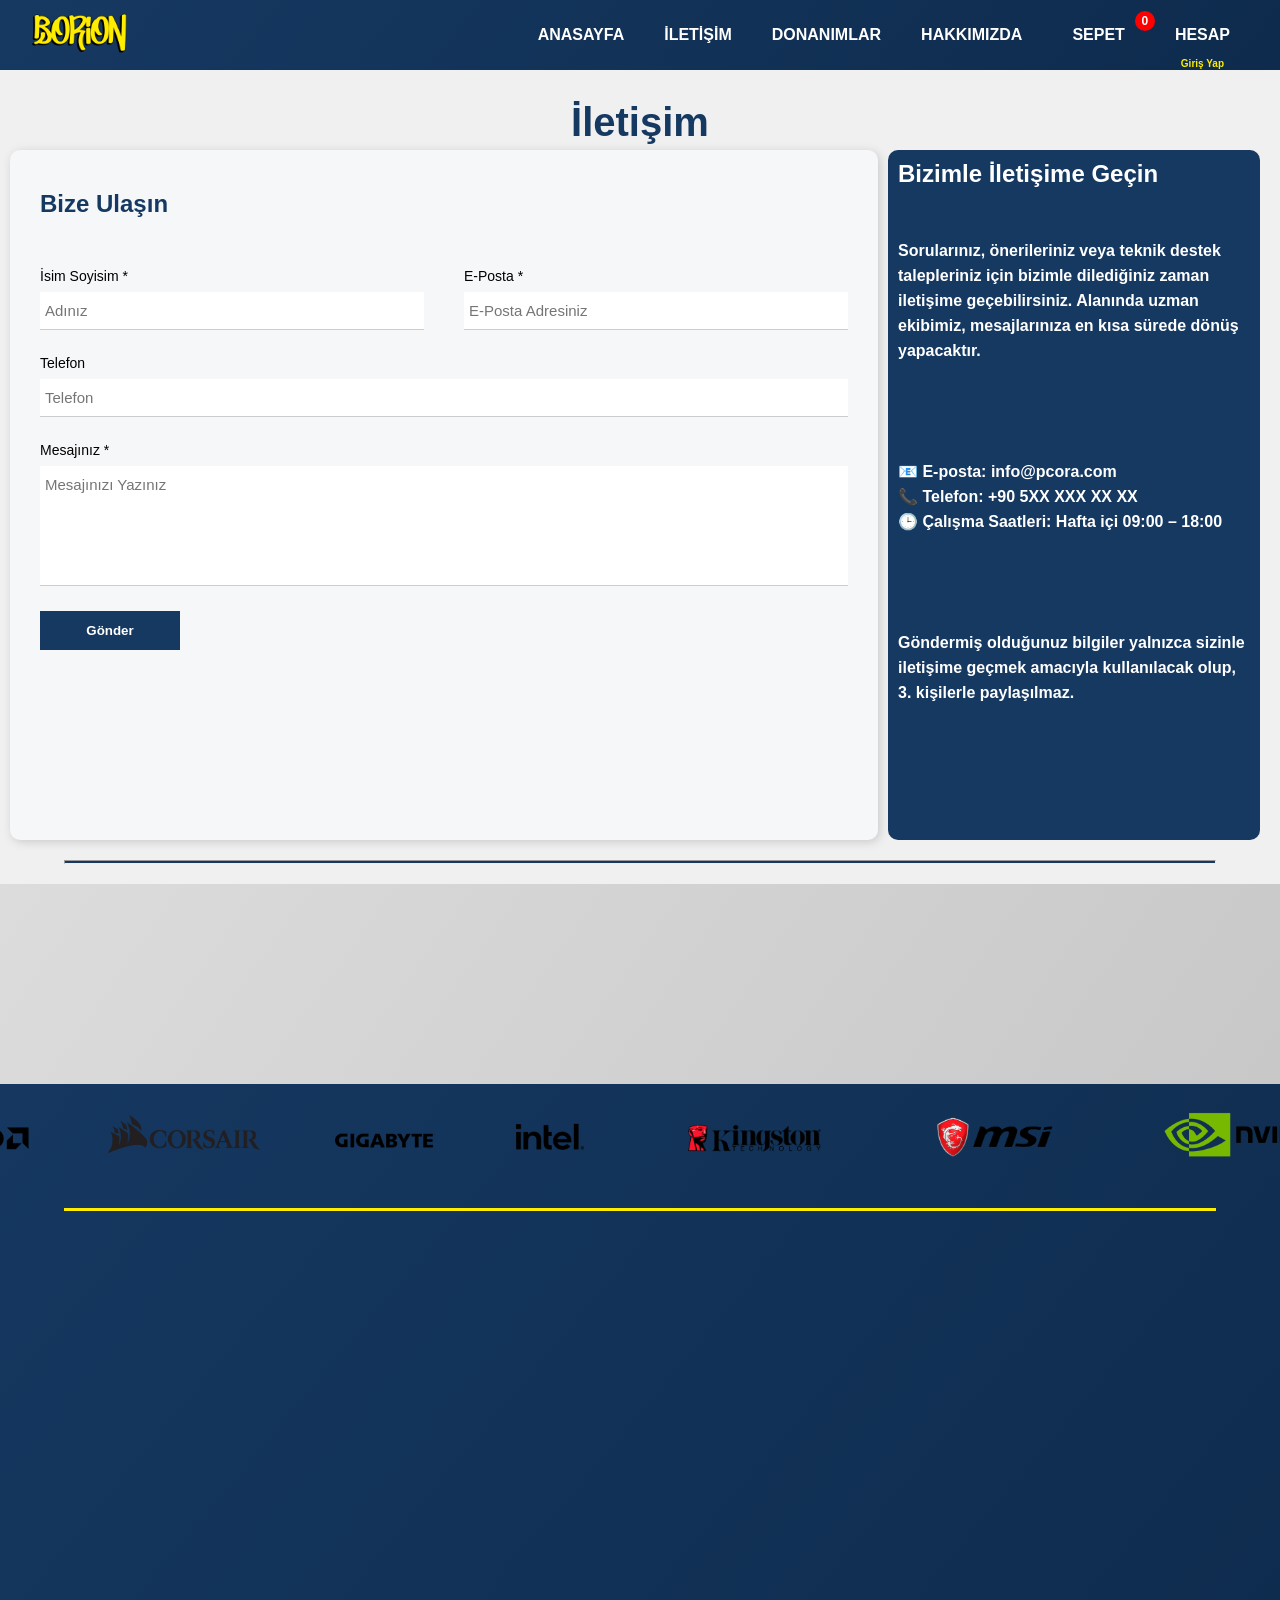
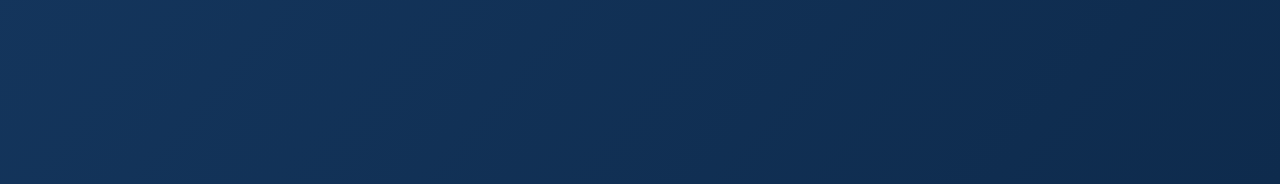
<file: iletisim.html>
<!DOCTYPE html>
<html lang="en">
<head>
    <meta charset="UTF-8">
    <meta name="viewport" content="width=device-width, initial-scale=1.0">
    <title>PCora</title>
    <link rel="icon" href="Resimler/logo.png">
    <link rel="stylesheet" href="proje.css">
</head>
<body>
    <div class="ust">
        <a href="index.html"><img src="Resimler/logo.png"width=100px ></a>
        <div class="menu">
        <ul>    
            <li><a href="index.html">ANASAYFA</a></li>
            <li><a href="iletisim.html">İLETİŞİM</a></li>
            <li><a href="donanimlar.html">DONANIMLAR</a>
            <ul>
                <li><a href="ekrankartları.html">EKRAN KARTI</a></li>
                <li><a href="islemci.html">İŞLEMCİ</a></li>
                <li><a href="ram.html">RAM</a></li>
                <li><a href="anakart.html">ANAKART</a></li>
                <li><a href="psu.html">PSU</a></li>
                <li><a href="kasa.html">KASA</a></li>
                <li><a href="ssd.html">SSD</a></li>
                <li><a href="fan.html">FAN</a></li>
            </ul>
            </li>
            <li><a href="hakkimizda.html">HAKKIMIZDA</a></li>
            <li><a href="#" onclick="gosterSepet(); return false;" style="position: relative; margin-left: 10px;">SEPET
                <span class="sepet-sayaci" style="position: absolute; top: -5px; right: -10px; background-color: #ff0000; color: white; border-radius: 50%; width: 20px; height: 20px; display: flex; align-items: center; justify-content: center; font-size: 12px; font-weight: bold;">0</span>
            </a></li>
            <li><a href="#" onclick="hesapMenuAc(); return false;" style="position: relative; margin-left: 10px;">HESAP
                <span id="kullanici-ad" style="position: absolute; bottom: -15px; left: 0; right: 0; text-align: center; font-size: 10px; color: #ffed00; white-space: nowrap; overflow: hidden; text-overflow: ellipsis; max-width: 100%;">Giriş Yap</span>
            </a></li>
        </ul>
        </div>
    </div>
    <div class="ustilt"><h2>İletişim</h2></div>
    <div class="container">
    <div class="sol">
        <fieldset class="iletisim">
    <legend>Bize Ulaşın</legend>

    <form onsubmit="return false;">
        <div class="satir">
            <div class="alan">
                <label>İsim Soyisim *</label>
                <input type="text" placeholder="Adınız" required>
            </div>

            <div class="alan">
                <label>E-Posta *</label>
                <input type="email" placeholder="E-Posta Adresiniz" required>
            </div>
        </div>

        <div class="satir">
            <div class="alan">
                <label>Telefon</label>
                <input type="tel" placeholder="Telefon">
            </div>
        </div>

        <div class="satir">
            <div class="alan tam">
                <label>Mesajınız *</label>
                <textarea placeholder="Mesajınızı Yazınız" required></textarea>
            </div>
        </div>
        <button type="button" onclick="gonder();">Gönder</button>
    </form>
</fieldset>

    </div>
    <div class="sag"><h2 id="big">Bizimle İletişime Geçin</h2>

<p class="pust">Sorularınız, önerileriniz veya teknik destek
     talepleriniz için bizimle dilediğiniz zaman 
     iletişime geçebilirsiniz.
Alanında uzman ekibimiz, mesajlarınıza 
en kısa sürede dönüş yapacaktır.
</p><br><br><p class="porta">
📧 E-posta: info@pcora.com <br>
📞 Telefon: +90 5XX XXX XX XX <br>
🕒 Çalışma Saatleri:
Hafta içi 09:00 – 18:00 <br>
</p>
<br><br>
<p class="pson">
Göndermiş olduğunuz bilgiler yalnızca sizinle iletişime geçmek amacıyla kullanılacak olup, 3. kişilerle paylaşılmaz.</div>
 </p>   </div>
 <hr>
 <div class="alt">
        <div class="alt2"></div>
        <div class="markalar">
            <div><img src="Resimler/Marka logoları/asus.png" height="100px"></div>
            <div><img src="Resimler/Marka logoları/amd.png" height="100px"></div>
            <div><img src="Resimler/Marka logoları/corsair.png" height="100px"></div>
            <div><img src="Resimler/Marka logoları/gigabyte.png" height="100px"></div>
            <div><img src="Resimler/Marka logoları/intel.png" height="100px"></div>
            <div><img src="Resimler/Marka logoları/Kingston.png" height="100px"></div>
            <div><img src="Resimler/Marka logoları/msı.png" height="100px"></div>
            <div><img src="Resimler/Marka logoları/NVIDIA.png" height="100px"></div>
            <div><img src="Resimler/Marka logoları/samsung.png" height="100px"></div>
        </div>
        <hr style="background-color: #ffed00; height: 3px; border: #ffed00;">
    </div>
    <script src="js/main.js"></script>
</body>
</html>
</file>
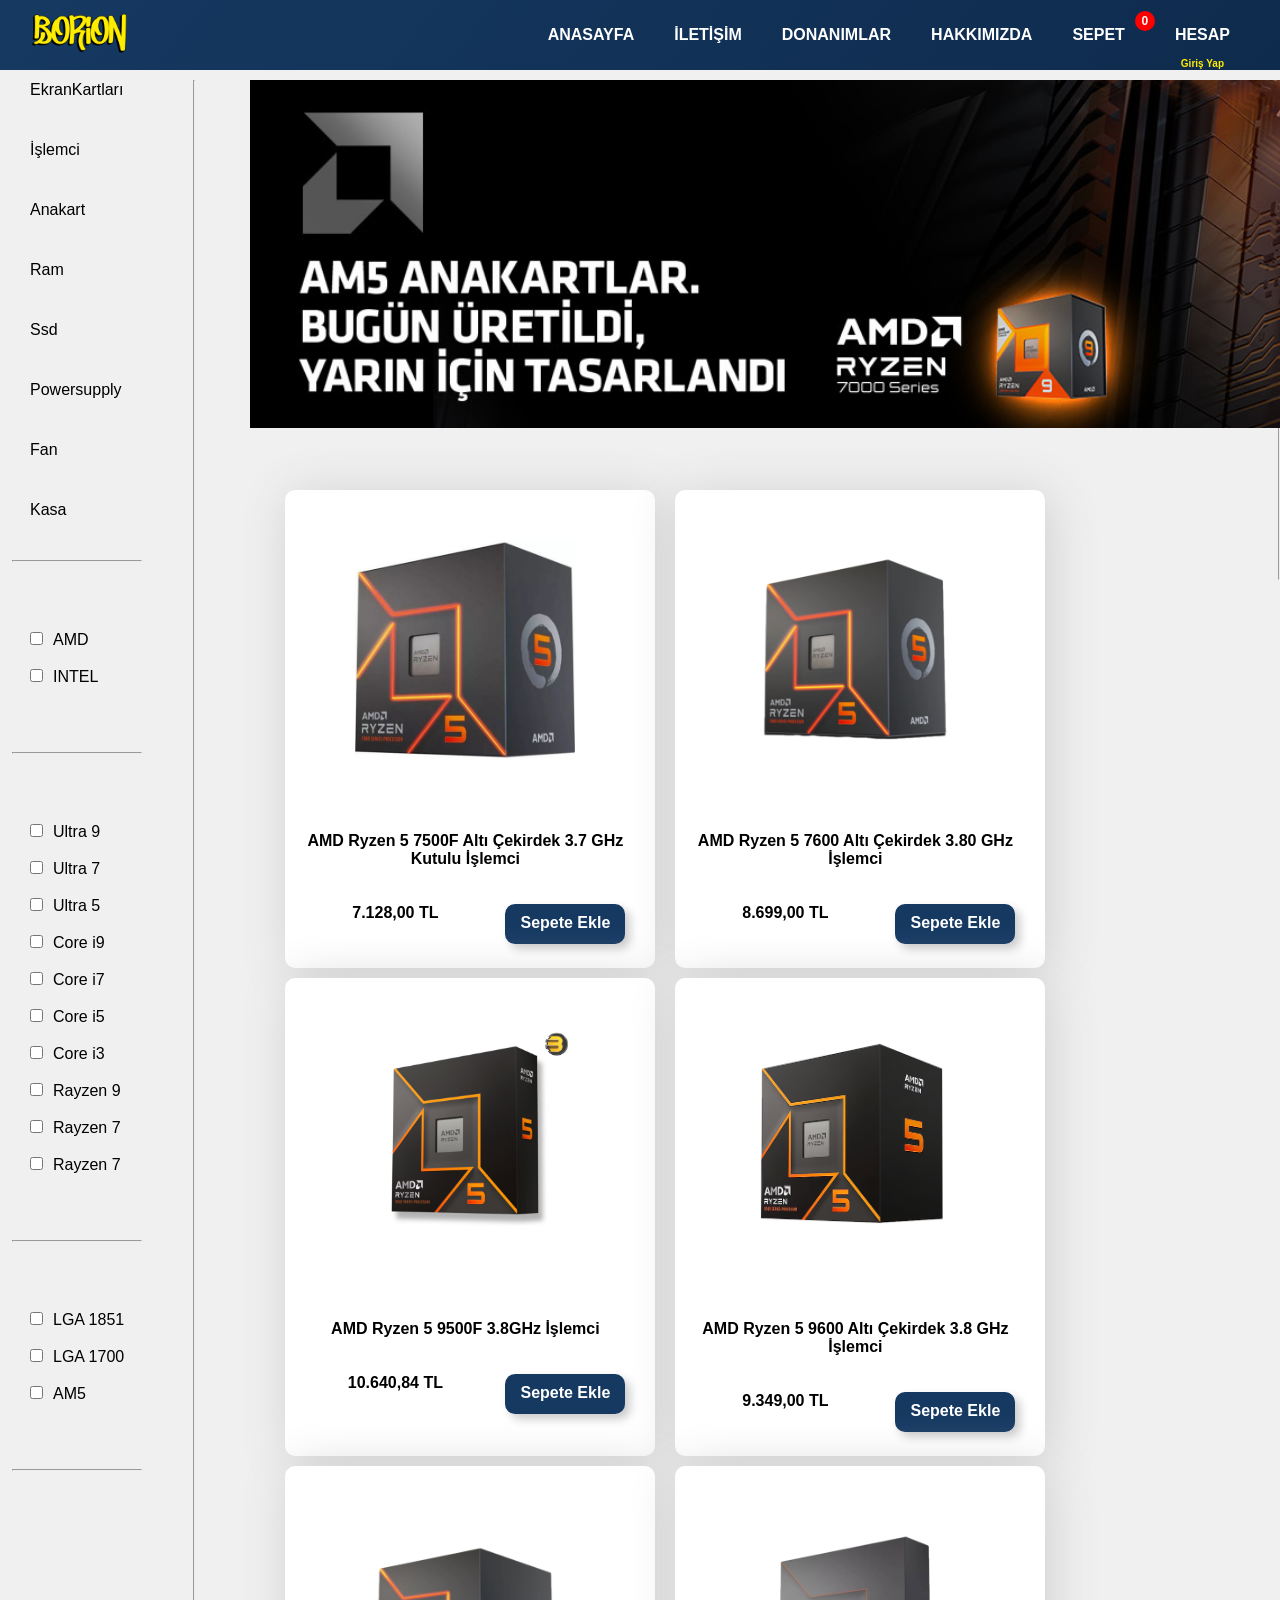
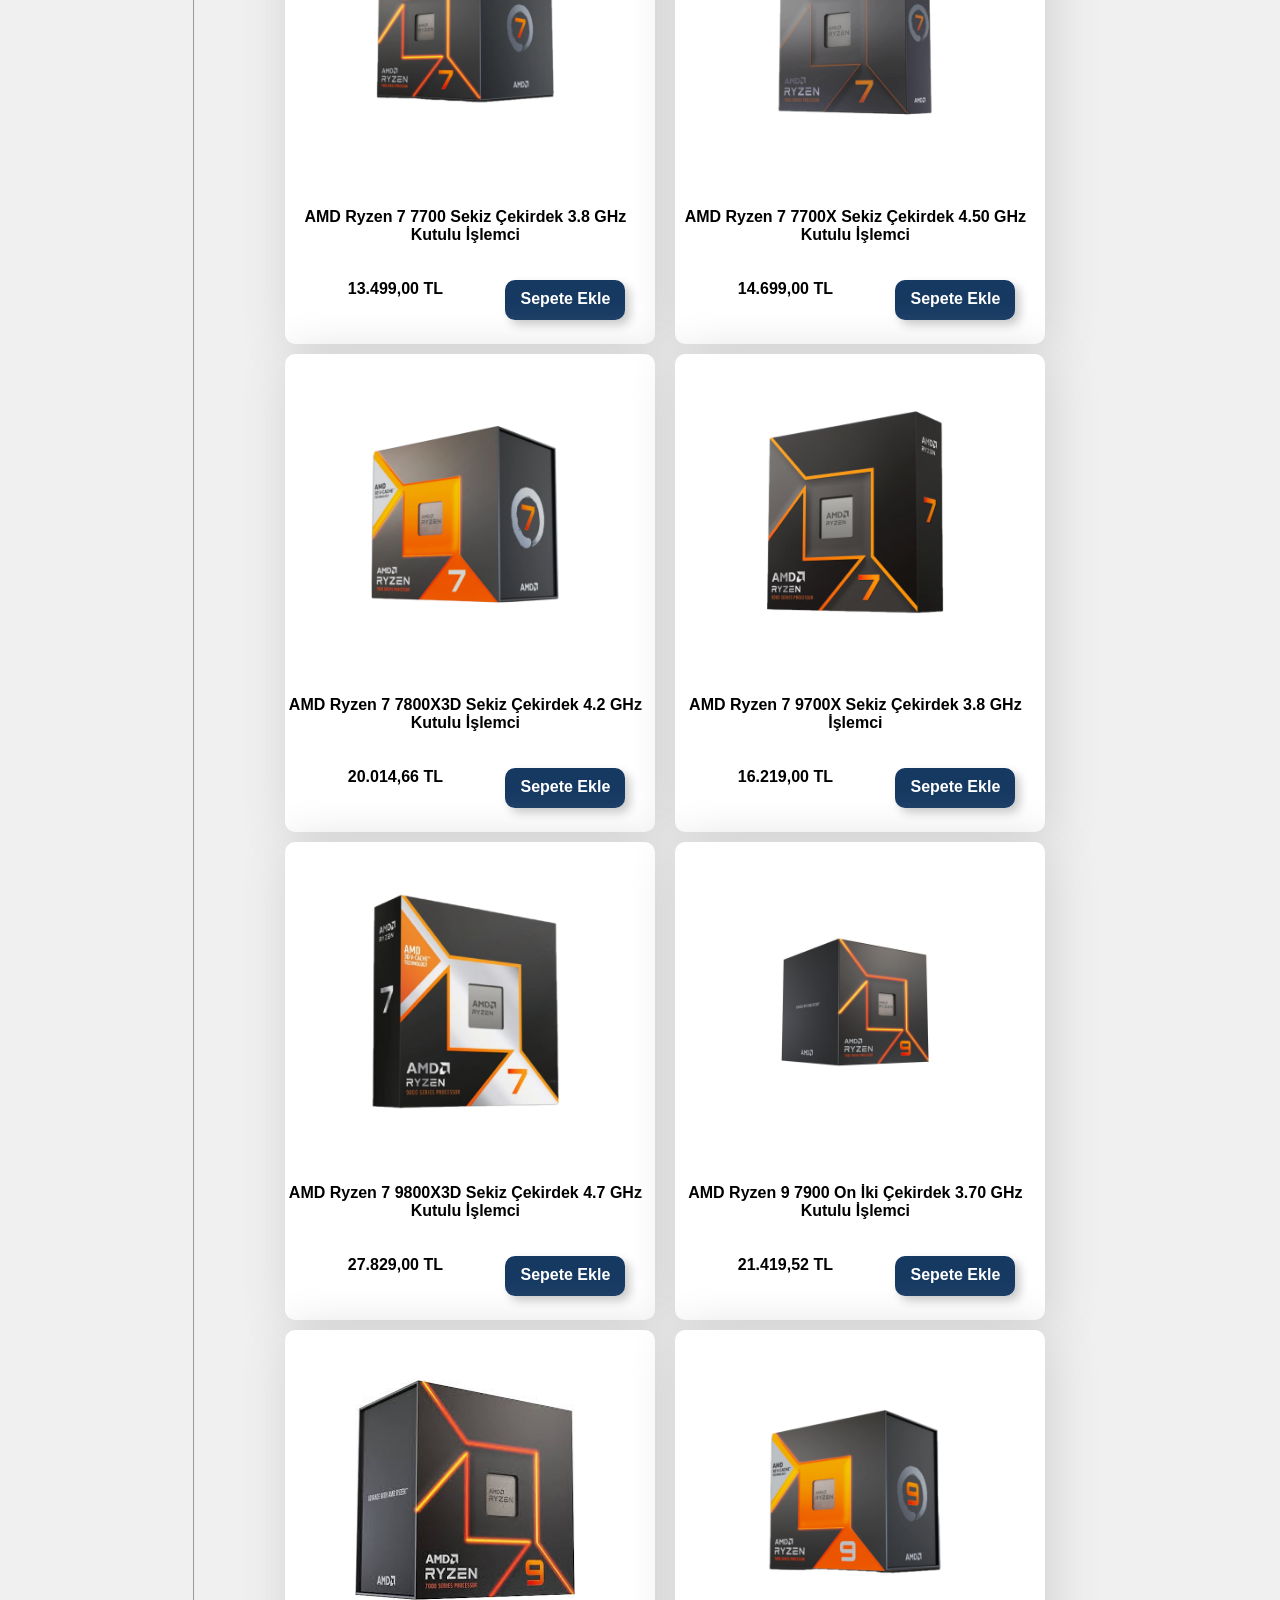
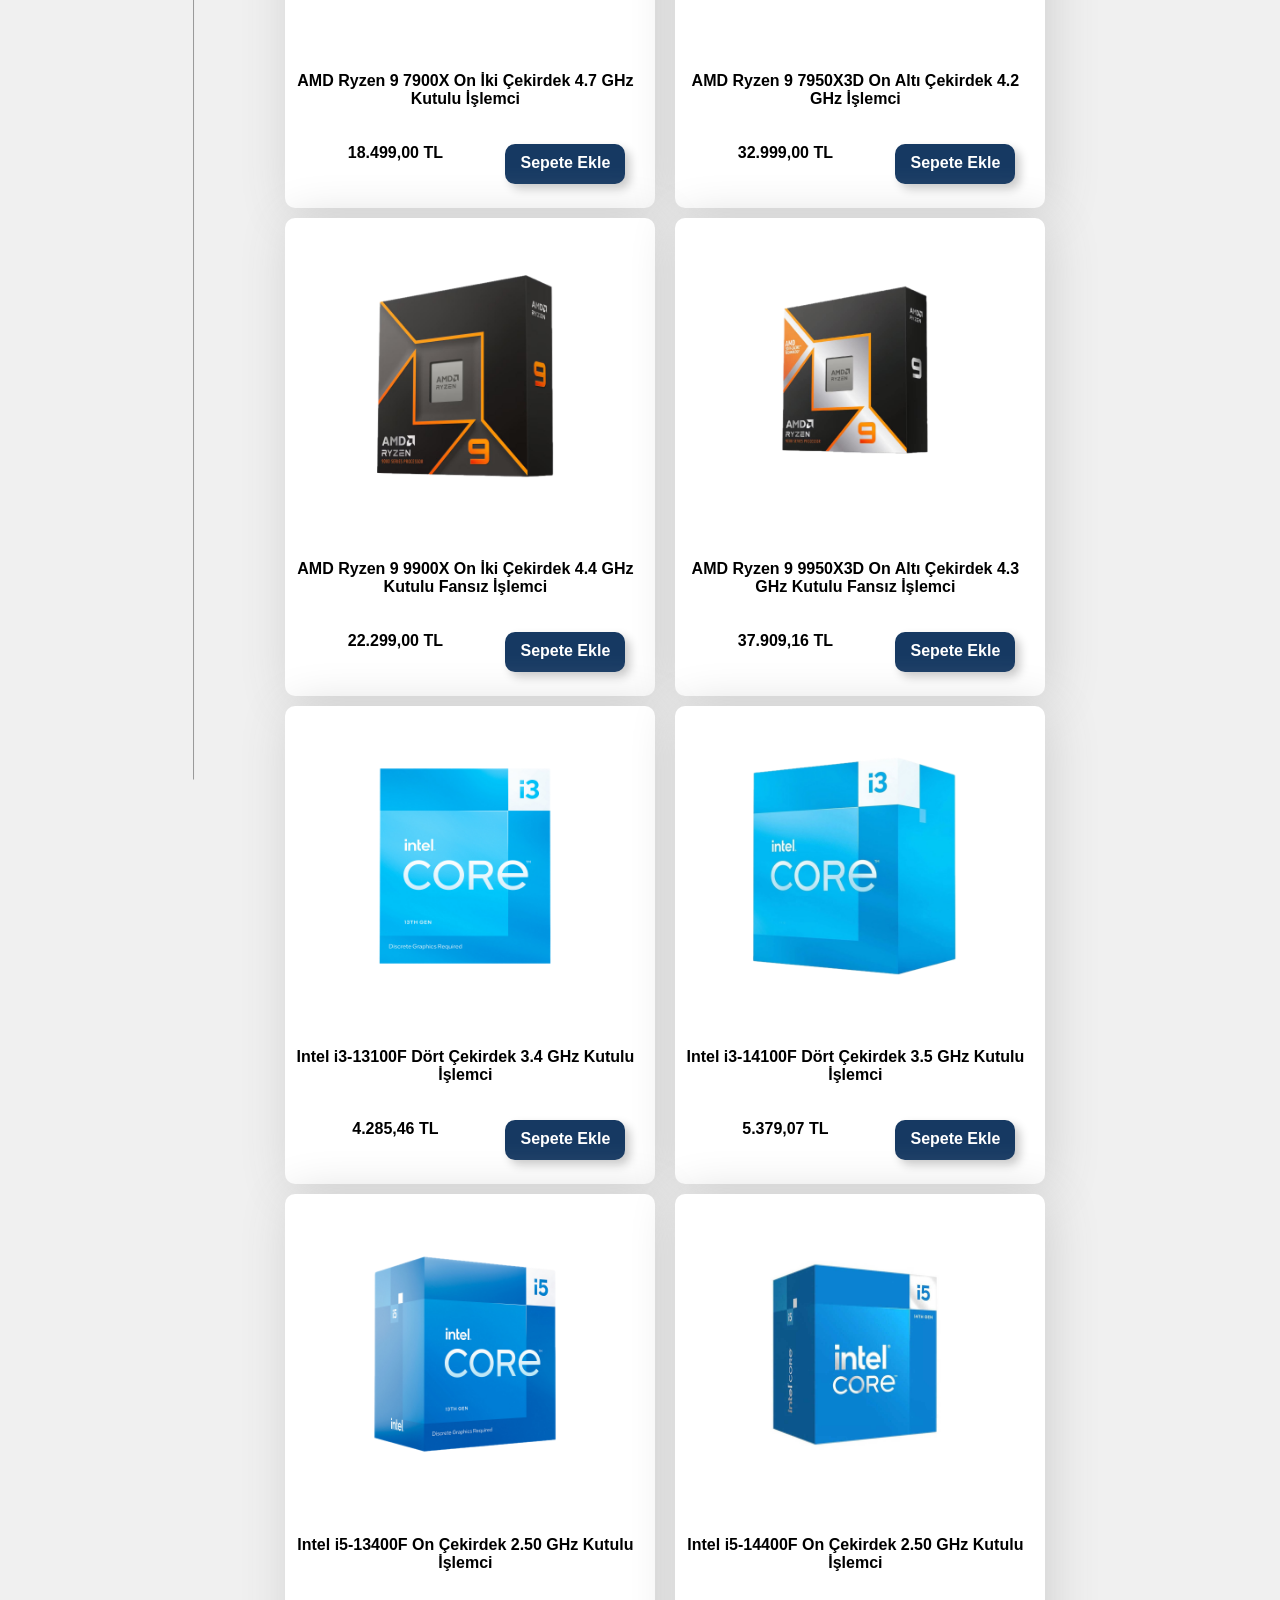
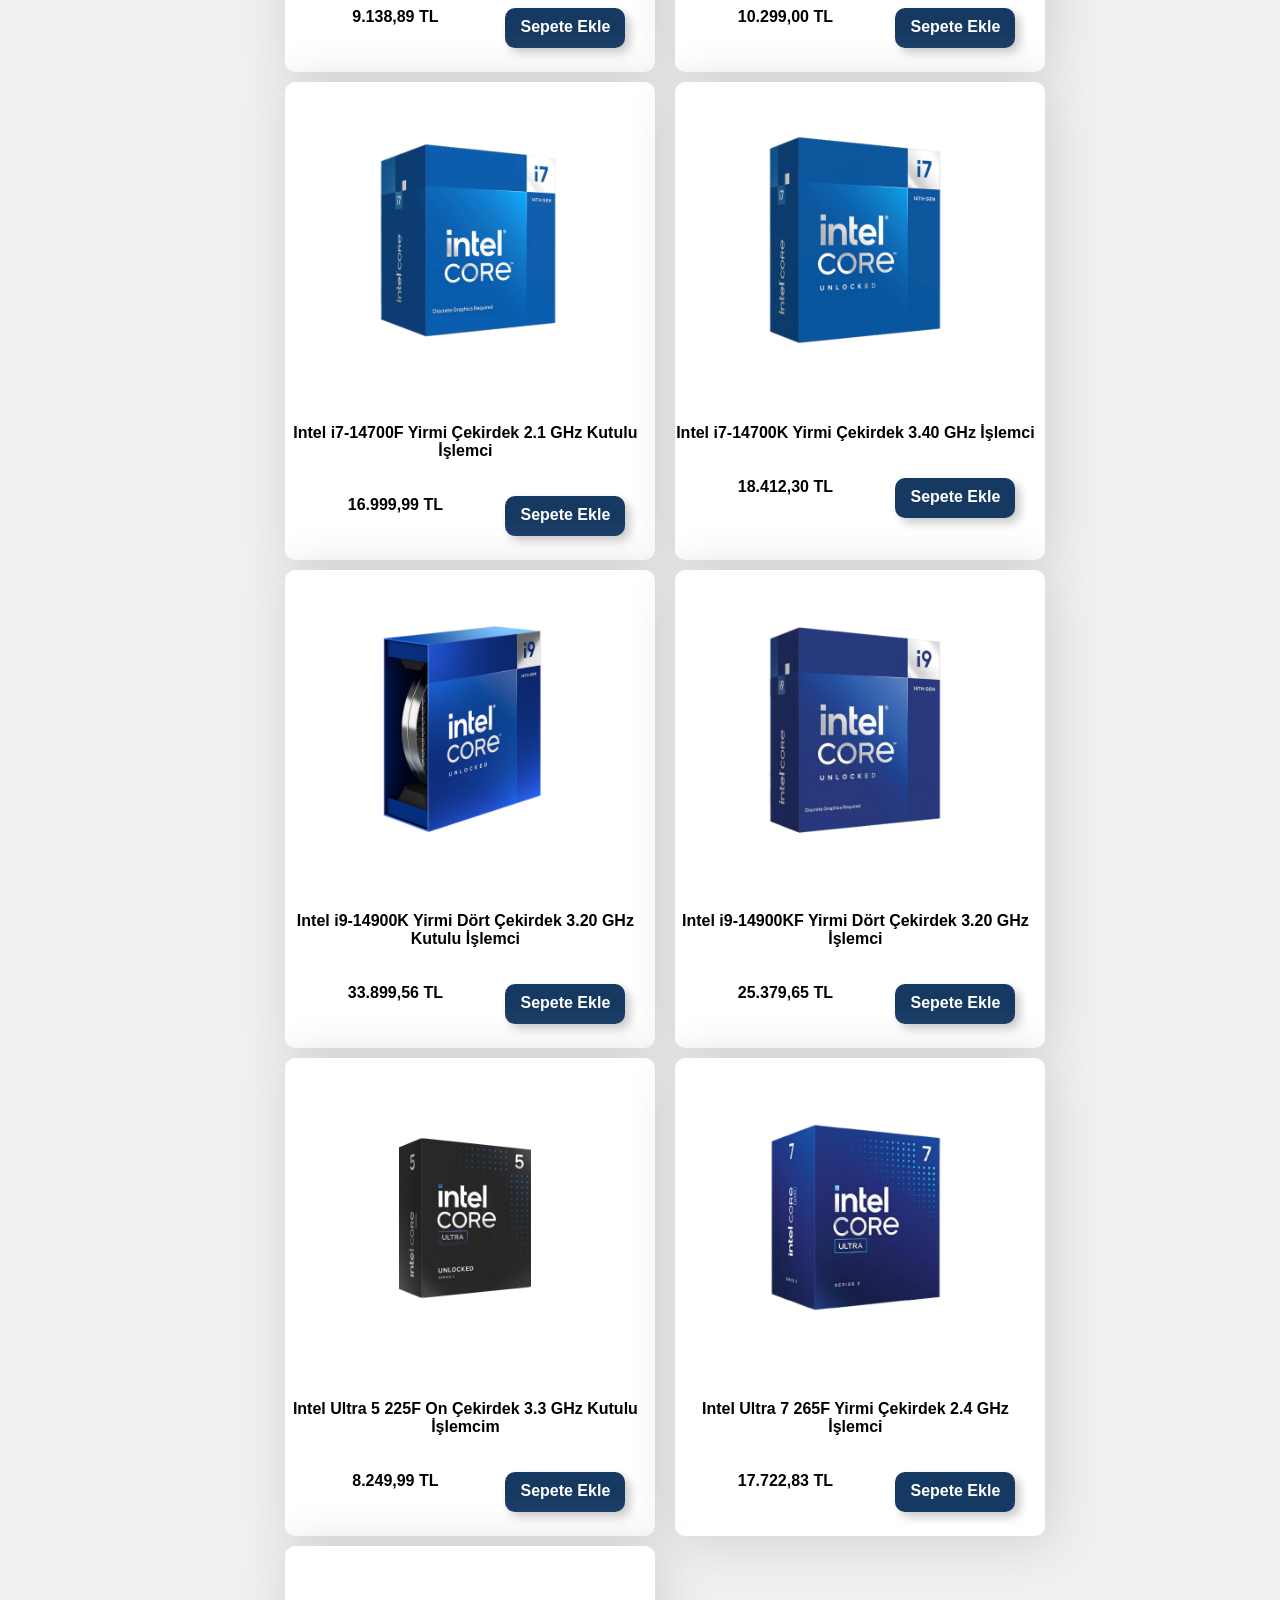
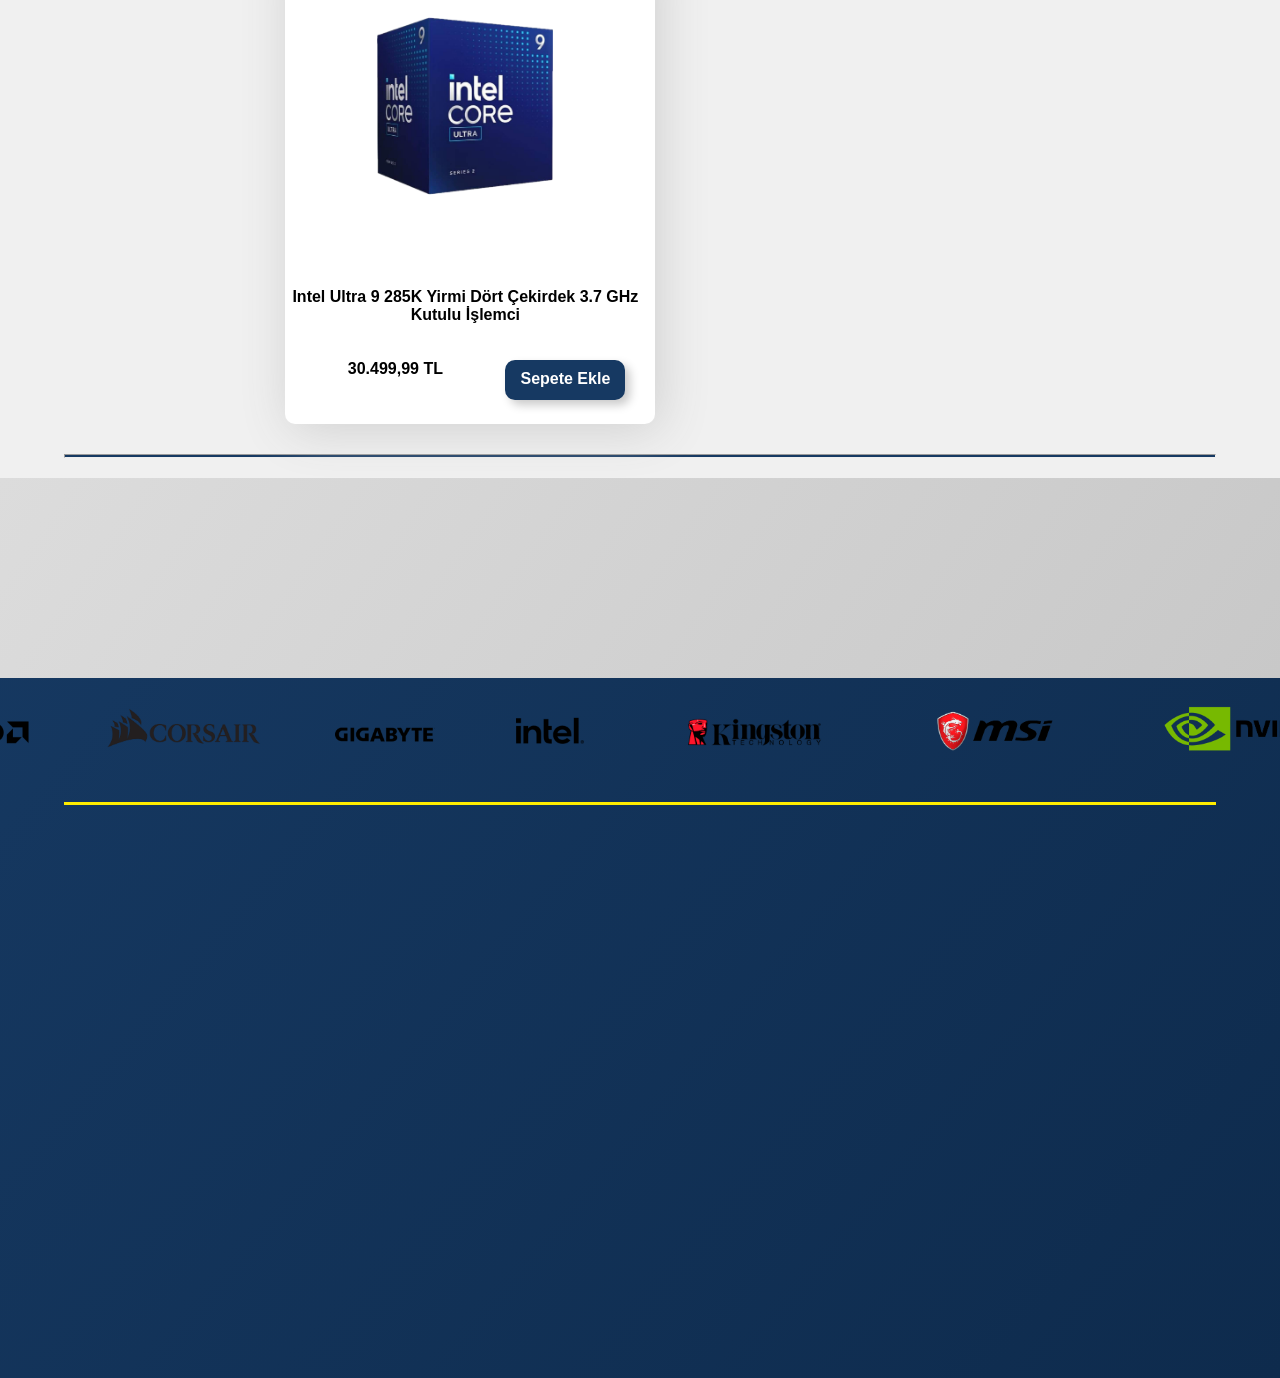
<file: islemci.html>
<!DOCTYPE html>
<html lang="en">
<head>
    <meta charset="UTF-8">
    <meta name="viewport" content="width=device-width, initial-scale=1.0">
    <title>Borion</title>
    <link rel="icon" href="Resimler/logo.png">
    <link rel="stylesheet" href="proje.css">
    <link rel="stylesheet" href="donanimlar.css">
    <script src="js/main.js"></script>
</head>
<body>
    <div class="ust">
        <a href="index.html"><img src="Resimler/logo.png"width=100px ></a>
        <div class="menu">
        <ul>    
            <li><a href="index.html">ANASAYFA</a></li>
            <li><a href="iletisim.html">İLETİŞİM</a></li>
            <li><a href="donanimlar.html">DONANIMLAR</a>
            <ul>
                <li><a href="ekrankartları.html">EKRAN KARTI</a></li>
                <li><a href="islemci.html">İŞLEMCİ</a></li>
                <li><a href="ram.html">RAM</a></li>
                <li><a href="anakart.html">ANAKART</a></li>
                <li><a href="psu.html">PSU</a></li>
                <li><a href="kasa.html">KASA</a></li>
                <li><a href="ssd.html">SSD</a></li>
                <li><a href="fan.html">FAN</a></li>
            </ul>
            </li>
            <li><a href="hakkimizda.html">HAKKIMIZDA</a></li>
            <li><a href="#" onclick="gosterSepet(); return false;" style="position: relative;">SEPET
                <span class="sepet-sayaci" style="position: absolute; top: -5px; right: -10px; background-color: #ff0000; color: white; border-radius: 50%; width: 20px; height: 20px; display: flex; align-items: center; justify-content: center; font-size: 12px; font-weight: bold;">0</span>
            </a></li>
            <li><a href="#" onclick="hesapMenuAc(); return false;" style="position: relative; margin-left: 10px;">HESAP
                <span id="kullanici-ad" style="position: absolute; bottom: -15px; left: 0; right: 0; text-align: center; font-size: 10px; color: #ffed00; white-space: nowrap; overflow: hidden; text-overflow: ellipsis; max-width: 100%;">Giriş Yap</span>
            </a></li>
        </ul>
        </div>
    </div>
    <div class="nvidiamenu">
    <div class="dmenu">
        <ul>
            <li><a href="ekrankartları.html">EkranKartları</a></li>
            <li><a href="islemci.html">İşlemci</a> </li>
            <li><a href="anakart.html">Anakart</a></li>
            <li><a href="ram.html">Ram</a></li>
            <li><a href="ssd.html">Ssd</a></li>
            <li><a href="psu.html">Powersupply</a></li>
            <li><a href="fan.html">Fan</a></li>
            <li><a href="kasa.html">Kasa</a></li>
        </ul>
        <hr id="filtre">
        <input type="checkbox"  style="margin-top:70px;margin-left:20px;margin-right:10px;" >AMD <br> 
        <input type="checkbox"  style="margin-top:20px;margin-left:20px;margin-right:10px;margin-bottom: 50px;" >INTEL <br>
        <hr id="filtre">
        <input type="checkbox"  style="margin-top:70px;margin-left:20px;margin-right:10px;" >Ultra 9 <br>
        <input type="checkbox"  style="margin-top:20px;margin-left:20px;margin-right:10px;" >Ultra 7  <br>
        <input type="checkbox"  style="margin-top:20px;margin-left:20px;margin-right:10px;" >Ultra 5  <br>
        <input type="checkbox"  style="margin-top:20px;margin-left:20px;margin-right:10px;" >Core i9 <br>
        <input type="checkbox"  style="margin-top:20px;margin-left:20px;margin-right:10px;" >Core i7 <br>
        <input type="checkbox"  style="margin-top:20px;margin-left:20px;margin-right:10px;" >Core i5 <br>
        <input type="checkbox"  style="margin-top:20px;margin-left:20px;margin-right:10px;" >Core i3<br>
        <input type="checkbox"  style="margin-top:20px;margin-left:20px;margin-right:10px;" >Rayzen 9<br>
        <input type="checkbox"  style="margin-top:20px;margin-left:20px;margin-right:10px;" >Rayzen 7<br>
        <input type="checkbox"  style="margin-top:20px;margin-left:20px;margin-right:10px;margin-bottom: 50px;" >Rayzen 7 <br>
        <hr id="filtre">
        <input type="checkbox"  style="margin-top:70px;margin-left:20px;margin-right:10px;" >LGA 1851 <br>
        <input type="checkbox"  style="margin-top:20px;margin-left:20px;margin-right:10px;" >LGA 1700 <br>
        <input type="checkbox"  style="margin-top:20px;margin-left:20px;margin-right:10px;margin-bottom: 50px;" >AM5 <br>
        <hr id="filtre">
    </div>
    <hr id="dikhr"style="height:3900px;">
    <div class="dmenuuu">
    <div class="dmenuu">
    
    <div><hr id="dikhr"></div>
    <div class="amdreklam"><a href="https://www.amd.com/en.html"target="_blank"><img src="Resimler/uzantılar/islemci-reklam-amd.jpg"></a></div>
</div>
    <div class="icerik">
    <div class="res">
        <div class="ekrankartları"><img src="Resimler/İşlemci/Amd/5 7500f/5 7500f 1.png"width="220px" height="220"> <br><br> AMD Ryzen 5 7500F Altı Çekirdek 3.7 GHz Kutulu İşlemci <br><br><br> <b>7.128,00 TL</b> <div class="sepeteekle">Sepete Ekle</div></div>
        <div class="ekrankartları"><img src="Resimler/İşlemci/Amd/5 7600/5 7600 1.png"width="220px" height="220"> <br><br> AMD Ryzen 5 7600 Altı Çekirdek 3.80 GHz İşlemci <br><br><br> <b>8.699,00 TL</b> <div class="sepeteekle">Sepete Ekle</div></div>
        <div class="ekrankartları"><img src="Resimler/İşlemci/Amd/5 9500f/5 9500f 1.png"width="220px" height="220"> <br><br> AMD Ryzen 5 9500F 3.8GHz İşlemci <br><br><br> <b>10.640,84 TL</b> <div class="sepeteekle">Sepete Ekle</div></div>
        <div class="ekrankartları"><img src="Resimler/İşlemci/Amd/5 9600/5 9600 1.png"width="220px" height="220"> <br><br> AMD Ryzen 5 9600 Altı Çekirdek 3.8 GHz İşlemci <br><br><br> <b>9.349,00 TL</b> <div class="sepeteekle">Sepete Ekle</div></div>
        <div class="ekrankartları"><img src="Resimler/İşlemci/Amd/7 7700/7 7700 1.png"width="220px" height="220"> <br><br> AMD Ryzen 7 7700 Sekiz Çekirdek 3.8 GHz Kutulu İşlemci <br><br><br> <b>13.499,00 TL</b> <div class="sepeteekle">Sepete Ekle</div></div>
        <div class="ekrankartları"><img src="Resimler/İşlemci/Amd/7 7700x/7 7700x 1.png"width="220px" height="220"> <br><br> AMD Ryzen 7 7700X Sekiz Çekirdek 4.50 GHz Kutulu İşlemci <br><br><br> <b>14.699,00 TL</b> <div class="sepeteekle">Sepete Ekle</div></div>
        <div class="ekrankartları"><img src="Resimler/İşlemci/Amd/7 7800x3D/7 7800x3d 1.png"width="220px" height="220"> <br><br> AMD Ryzen 7 7800X3D Sekiz Çekirdek 4.2 GHz Kutulu İşlemci <br><br><br> <b>20.014,66 TL</b> <div class="sepeteekle">Sepete Ekle</div></div>
        <div class="ekrankartları"><img src="Resimler/İşlemci/Amd/7 9700x/7 9700x 1.png"width="220px" height="220"> <br><br> AMD Ryzen 7 9700X Sekiz Çekirdek 3.8 GHz İşlemci    <br><br><br> <b>16.219,00 TL</b> <div class="sepeteekle">Sepete Ekle</div></div>
        <div class="ekrankartları"><img src="Resimler/İşlemci/Amd/7 9800x3D/7 9800x3D 1.png"width="220px" height="220"> <br><br> AMD Ryzen 7 9800X3D Sekiz Çekirdek 4.7 GHz Kutulu İşlemci <br><br><br> <b>27.829,00 TL</b> <div class="sepeteekle">Sepete Ekle</div></div>
        <div class="ekrankartları"><img src="Resimler/İşlemci/Amd/9 7900/9 7900 1.jpg"width="220px" height="220"> <br><br> AMD Ryzen 9 7900 On İki Çekirdek 3.70 GHz Kutulu İşlemci <br><br><br> <b>21.419,52 TL</b> <div class="sepeteekle">Sepete Ekle</div></div>
        <div class="ekrankartları"><img src="Resimler/İşlemci/Amd/9 7900x/9 7900x 1.jpg"width="220px" height="220"> <br><br> AMD Ryzen 9 7900X On İki Çekirdek 4.7 GHz Kutulu İşlemci <br><br><br> <b>18.499,00 TL</b> <div class="sepeteekle">Sepete Ekle</div></div>
        <div class="ekrankartları"><img src="Resimler/İşlemci/Amd/9 7950x3D/9 7950x3D 1.png"width="220px" height="220"> <br><br> AMD Ryzen 9 7950X3D On Altı Çekirdek 4.2 GHz İşlemci <br><br><br> <b>32.999,00 TL</b> <div class="sepeteekle">Sepete Ekle</div></div>
        <div class="ekrankartları"><img src="Resimler/İşlemci/Amd/9 9900x/9 9900x 1.png"width="220px" height="220"> <br><br> AMD Ryzen 9 9900X On İki Çekirdek 4.4 GHz Kutulu Fansız İşlemci <br><br><br> <b>22.299,00 TL</b> <div class="sepeteekle">Sepete Ekle</div></div>
        <div class="ekrankartları"><img src="Resimler/İşlemci/Amd/9 9950x3D/9 9950x3D 1.png"width="220px" height="220"> <br><br> AMD Ryzen 9 9950X3D On Altı Çekirdek 4.3 GHz Kutulu Fansız İşlemci <br><br><br> <b>37.909,16 TL</b> <div class="sepeteekle">Sepete Ekle</div></div>
        <div class="ekrankartları"><img src="Resimler/İşlemci/İntel/i3 13100f/i3 13100f 1.png"width="220px" height="220"> <br><br> Intel i3-13100F Dört Çekirdek 3.4 GHz Kutulu İşlemci <br><br><br> <b>4.285,46 TL</b> <div class="sepeteekle">Sepete Ekle</div></div>
        <div class="ekrankartları"><img src="Resimler/İşlemci/İntel/i3 14100f/i3 14100f 1.png"width="220px" height="220"> <br><br> Intel i3-14100F Dört Çekirdek 3.5 GHz Kutulu İşlemci <br><br><br> <b>5.379,07 TL</b> <div class="sepeteekle">Sepete Ekle</div></div>
        <div class="ekrankartları"><img src="Resimler/İşlemci/İntel/i5 13400f/i5 13400f 1.png"width="220px" height="220"> <br><br> Intel i5-13400F On Çekirdek 2.50 GHz Kutulu İşlemci <br><br><br> <b>9.138,89 TL</b> <div class="sepeteekle">Sepete Ekle</div></div>
        <div class="ekrankartları"><img src="Resimler/İşlemci/İntel/i5 14400f/i5 14400f 1.jpg"width="220px" height="220"> <br><br> Intel i5-14400F On Çekirdek 2.50 GHz Kutulu İşlemci <br><br><br> <b>10.299,00 TL</b> <div class="sepeteekle">Sepete Ekle</div></div>
        <div class="ekrankartları"><img src="Resimler/İşlemci/İntel/i7 14700f/i7 14700f.png"width="220px" height="220"> <br><br> Intel i7-14700F Yirmi Çekirdek 2.1 GHz Kutulu İşlemci <br><br><br> <b>16.999,99 TL</b> <div class="sepeteekle">Sepete Ekle</div></div>
        <div class="ekrankartları"><img src="Resimler/İşlemci/İntel/i7 14700k/i7 14700k.png"width="220px" height="220"> <br><br> Intel i7-14700K Yirmi Çekirdek 3.40 GHz İşlemci <br><br><br> <b>18.412,30 TL</b> <div class="sepeteekle">Sepete Ekle</div></div>
        <div class="ekrankartları"><img src="Resimler/İşlemci/İntel/i9 14900k/i9 14900k.png"width="220px" height="220"> <br><br> Intel i9-14900K Yirmi Dört Çekirdek 3.20 GHz Kutulu İşlemci <br><br><br> <b>33.899,56 TL</b> <div class="sepeteekle">Sepete Ekle</div></div>
        <div class="ekrankartları"><img src="Resimler/İşlemci/İntel/i9 14900kf/i9 14900kf.png"width="220px" height="220"> <br><br> Intel i9-14900KF Yirmi Dört Çekirdek 3.20 GHz İşlemci<br><br><br> <b>25.379,65 TL</b> <div class="sepeteekle">Sepete Ekle</div></div>
        <div class="ekrankartları"><img src="Resimler/İşlemci/İntel/ultra 5 225f/5 225f.png"width="220px" height="220"> <br><br> Intel Ultra 5 225F On Çekirdek 3.3 GHz Kutulu İşlemcim <br><br><br> <b>8.249,99 TL</b> <div class="sepeteekle">Sepete Ekle</div></div>
        <div class="ekrankartları"><img src="Resimler/İşlemci/İntel/ultra 7 265f/7 265f.png"width="220px" height="220"> <br><br> Intel Ultra 7 265F Yirmi Çekirdek 2.4 GHz İşlemci <br><br><br> <b>17.722,83 TL</b> <div class="sepeteekle">Sepete Ekle</div></div>
        <div class="ekrankartları"><img src="Resimler/İşlemci/İntel/ultra 9 285k/9 285k.png"width="220px" height="220"> <br><br> Intel Ultra 9 285K Yirmi Dört Çekirdek 3.7 GHz Kutulu İşlemci <br><br><br> <b>30.499,99 TL</b> <div class="sepeteekle">Sepete Ekle</div></div>
        </div>
    </div></div></div>
    <hr>
 <div class="alt">
        <div class="alt2"></div>
        <div class="markalar">
            <div><img src="Resimler/Marka logoları/asus.png" height="100px"></div>
            <div><img src="Resimler/Marka logoları/amd.png" height="100px"></div>
            <div><img src="Resimler/Marka logoları/corsair.png" height="100px"></div>
            <div><img src="Resimler/Marka logoları/gigabyte.png" height="100px"></div>
            <div><img src="Resimler/Marka logoları/intel.png" height="100px"></div>
            <div><img src="Resimler/Marka logoları/Kingston.png" height="100px"></div>
            <div><img src="Resimler/Marka logoları/msı.png" height="100px"></div>
            <div><img src="Resimler/Marka logoları/NVIDIA.png" height="100px"></div>
            <div><img src="Resimler/Marka logoları/samsung.png" height="100px"></div>
        </div>
        <hr style="background-color: #ffed00; height: 3px; border: #ffed00;">
    </div>
</body>
</html>
</file>
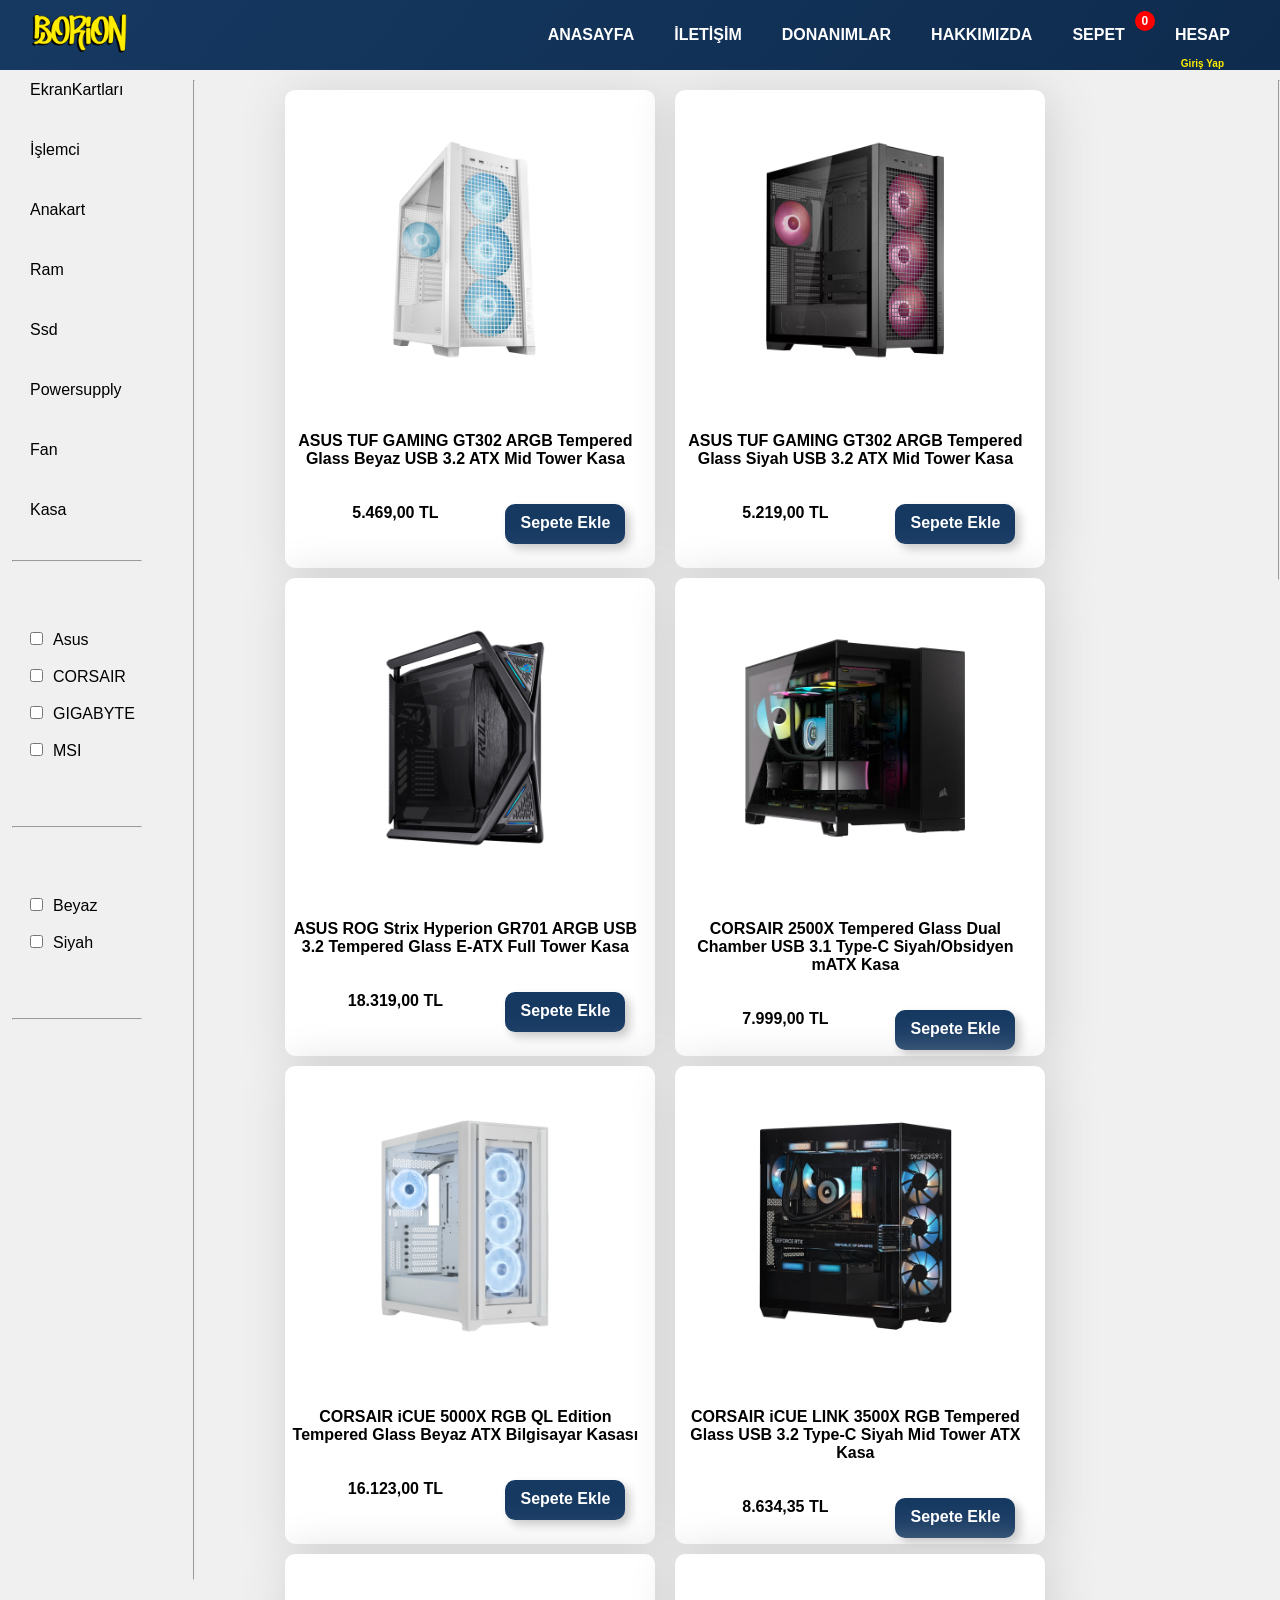
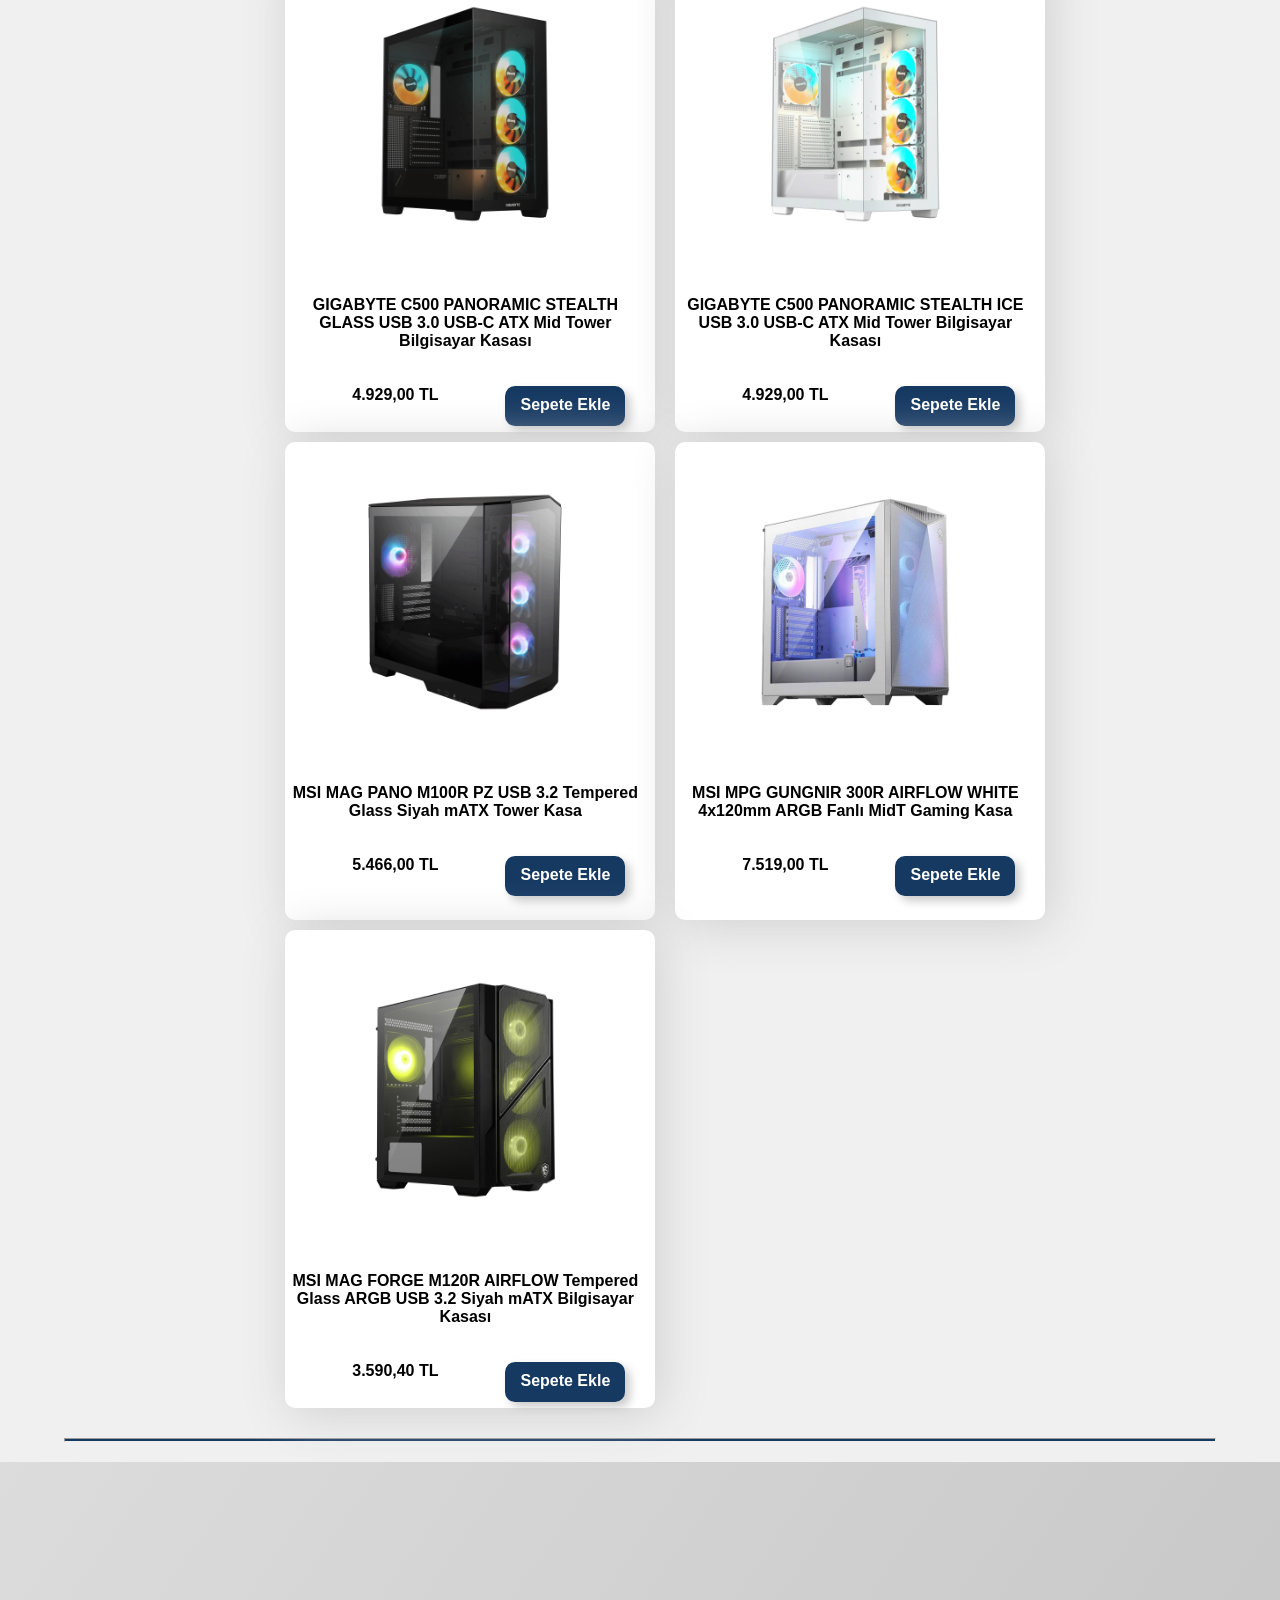
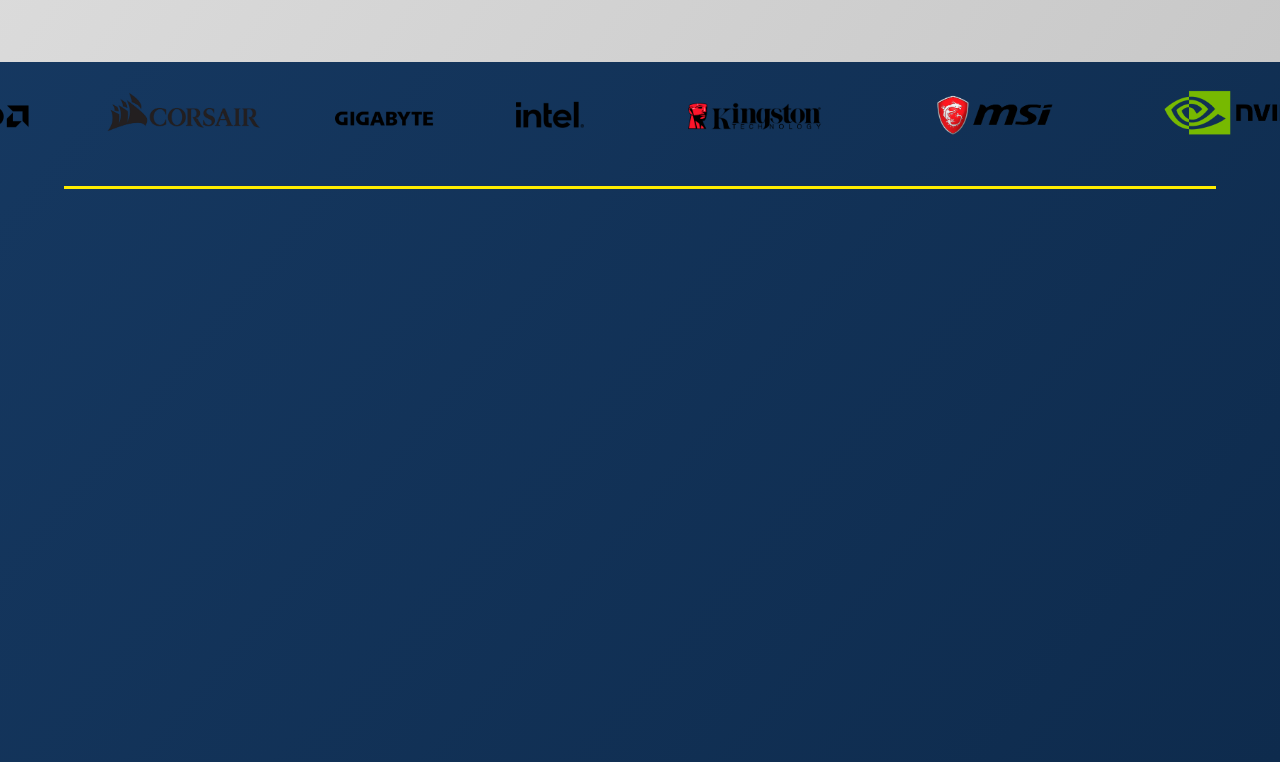
<file: kasa.html>
<!DOCTYPE html>
<html lang="en">
<head>
    <meta charset="UTF-8">
    <meta name="viewport" content="width=device-width, initial-scale=1.0">
    <title>Borion</title>
    <link rel="icon" href="Resimler/logo.png">
    <link rel="stylesheet" href="proje.css">
    <link rel="stylesheet" href="donanimlar.css">
    <script src="js/main.js"></script>
</head>
<body>
    <div class="ust">
        <a href="index.html"><img src="Resimler/logo.png"width=100px ></a>
        <div class="menu">
        <ul>    
            <li><a href="index.html">ANASAYFA</a></li>
            <li><a href="iletisim.html">İLETİŞİM</a></li>
            <li><a href="donanimlar.html">DONANIMLAR</a>
            <ul>
                <li><a href="ekrankartları.html">EKRAN KARTI</a></li>
                <li><a href="islemci.html">İŞLEMCİ</a></li>
                <li><a href="ram.html">RAM</a></li>
                <li><a href="anakart.html">ANAKART</a></li>
                <li><a href="psu.html">PSU</a></li>
                <li><a href="kasa.html">KASA</a></li>
                <li><a href="ssd.html">SSD</a></li>
                <li><a href="fan.html">FAN</a></li>
            </ul>
            </li>
            <li><a href="hakkimizda.html">HAKKIMIZDA</a></li>
            <li><a href="#" onclick="gosterSepet(); return false;" style="position: relative;">SEPET
                <span class="sepet-sayaci" style="position: absolute; top: -5px; right: -10px; background-color: #ff0000; color: white; border-radius: 50%; width: 20px; height: 20px; display: flex; align-items: center; justify-content: center; font-size: 12px; font-weight: bold;">0</span>
            </a></li>
            <li><a href="#" onclick="hesapMenuAc(); return false;" style="position: relative; margin-left: 10px;">HESAP
                <span id="kullanici-ad" style="position: absolute; bottom: -15px; left: 0; right: 0; text-align: center; font-size: 10px; color: #ffed00; white-space: nowrap; overflow: hidden; text-overflow: ellipsis; max-width: 100%;">Giriş Yap</span>
            </a></li>
        </ul>
        </div>
    </div>
    <div class="nvidiamenu">
    <div class="dmenu">
        <ul>
            <li><a href="ekrankartları.html">EkranKartları</a></li>
            <li><a href="islemci.html">İşlemci</a> </li>
            <li><a href="anakart.html">Anakart</a></li>
            <li><a href="ram.html">Ram</a></li>
            <li><a href="ssd.html">Ssd</a></li>
            <li><a href="psu.html">Powersupply</a></li>
            <li><a href="fan.html">Fan</a></li>
            <li><a href="kasa.html">Kasa</a></li>
        </ul>
        <hr id="filtre">
        <input type="checkbox"  style="margin-top:70px;margin-left:20px;margin-right:10px;" >Asus <br>
        <input type="checkbox"  style="margin-top:20px;margin-left:20px;margin-right:10px;" >CORSAIR <br>
        <input type="checkbox"  style="margin-top:20px;margin-left:20px;margin-right:10px;" >GIGABYTE <br>
        <input type="checkbox"  style="margin-top:20px;margin-left:20px;margin-right:10px;margin-bottom: 50px;" >MSI <br>
        <hr id="filtre">
        <input type="checkbox"  style="margin-top:70px;margin-left:20px;margin-right:10px;" >Beyaz <br> 
        <input type="checkbox"  style="margin-top:20px;margin-left:20px;margin-right:10px;margin-bottom: 50px;" >Siyah <br>
        <hr id="filtre">
    </div>
    <hr id="dikhr"style="height:1500px;">
    <div class="dmenuuu">
    <div class="dmenuu">
    
    <div><hr id="dikhr"></div>
    

    <div class="icerik">
    <div class="res">
        <div class="ekrankartları"><img src="Resimler/Kasa/asus/1/GT302 1.png"width="220px" height="220"> <br><br>ASUS TUF GAMING GT302 ARGB Tempered Glass Beyaz USB 3.2 ATX Mid Tower Kasa <br><br><br> <b> 5.469,00 tl</b> <div class="sepeteekle">Sepete Ekle</div></div>
        <div class="ekrankartları"><img src="Resimler/Kasa/asus/2/GT302 1.png"width="220px" height="220"> <br><br>ASUS TUF GAMING GT302 ARGB Tempered Glass Siyah USB 3.2 ATX Mid Tower Kasa <br><br><br> <b> 5.219,00 tl </b><div class="sepeteekle">Sepete Ekle</div></div> 
        <div class="ekrankartları"><img src="Resimler/Kasa/asus/3/GR701 1.png"width="220px" height="220"> <br><br>ASUS ROG Strix Hyperion GR701 ARGB USB 3.2 Tempered Glass E-ATX Full Tower Kasa <br><br><br> <b>18.319,00 tl </b> <div class="sepeteekle">Sepete Ekle</div></div>
        <div class="ekrankartları"><img src="Resimler/Kasa/corsair/1/2500X 1.png"width="220px" height="220"> <br><br>CORSAIR 2500X Tempered Glass Dual Chamber USB 3.1 Type-C Siyah/Obsidyen mATX Kasa <br><br><br> <b>7.999,00 TL </b> <div class="sepeteekle">Sepete Ekle</div></div>
        <div class="ekrankartları"><img src="Resimler/Kasa/corsair/2/5000X 1.png"width="220px" height="220"> <br><br>CORSAIR iCUE 5000X RGB QL Edition Tempered Glass Beyaz ATX Bilgisayar Kasası <br><br><br> <b> 16.123,00 tl</b> <div class="sepeteekle">Sepete Ekle</div></div>
        <div class="ekrankartları"><img src="Resimler/Kasa/corsair/3/3500x 1.png"width="220px" height="220"> <br><br> CORSAIR iCUE LINK 3500X RGB Tempered Glass USB 3.2 Type-C Siyah Mid Tower ATX Kasa  <br><br><br> <b> 8.634,35 TL  </b> <div class="sepeteekle">Sepete Ekle</div></div>
        <div class="ekrankartları"><img src="Resimler/Kasa/gigabyte/1/C500 1.png"width="220px" height="220"> <br><br> GIGABYTE C500 PANORAMIC STEALTH GLASS USB 3.0 USB-C ATX Mid Tower Bilgisayar Kasası  <br><br><br> <b> 4.929,00 tl  </b> <div class="sepeteekle">Sepete Ekle</div></div>
        <div class="ekrankartları"><img src="Resimler/Kasa/gigabyte/2/C500 1.png"width="220px" height="220"> <br><br> GIGABYTE C500 PANORAMIC STEALTH ICE USB 3.0 USB-C ATX Mid Tower Bilgisayar Kasası  <br><br><br> <b>  4.929,00 tl </b> <div class="sepeteekle">Sepete Ekle</div></div>
        <div class="ekrankartları"><img src="Resimler/Kasa/msı/1/M100R 1.png"width="220px" height="220"> <br><br> MSI MAG PANO M100R PZ USB 3.2 Tempered Glass Siyah mATX Tower Kasa  <br><br><br> <b> 5.466,00 tl  </b> <div class="sepeteekle">Sepete Ekle</div></div>
        <div class="ekrankartları"><img src="Resimler/Kasa/msı/2/300R 1.png"width="220px" height="220"> <br><br>  MSI MPG GUNGNIR 300R AIRFLOW WHITE 4x120mm ARGB Fanlı MidT Gaming Kasa <br><br><br> <b> 7.519,00 TL  </b> <div class="sepeteekle">Sepete Ekle</div></div>
        <div class="ekrankartları"><img src="Resimler/Kasa/msı/3/M120R 1.png"width="220px" height="220"> <br><br> MSI MAG FORGE M120R AIRFLOW Tempered Glass ARGB USB 3.2 Siyah mATX Bilgisayar Kasası  <br><br><br> <b>3.590,40 TL   </b> <div class="sepeteekle">Sepete Ekle</div></div>
        
        </div>
    </div></div></div></div>
    <hr>
 <div class="alt">
        <div class="alt2"></div>
        <div class="markalar">
            <div><img src="Resimler/Marka logoları/asus.png" height="100px"></div>
            <div><img src="Resimler/Marka logoları/amd.png" height="100px"></div>
            <div><img src="Resimler/Marka logoları/corsair.png" height="100px"></div>
            <div><img src="Resimler/Marka logoları/gigabyte.png" height="100px"></div>
            <div><img src="Resimler/Marka logoları/intel.png" height="100px"></div>
            <div><img src="Resimler/Marka logoları/Kingston.png" height="100px"></div>
            <div><img src="Resimler/Marka logoları/msı.png" height="100px"></div>
            <div><img src="Resimler/Marka logoları/NVIDIA.png" height="100px"></div>
            <div><img src="Resimler/Marka logoları/samsung.png" height="100px"></div>
        </div>
        <hr style="background-color: #ffed00; height: 3px; border: #ffed00;">
    </div>
</body>
</html>
</file>
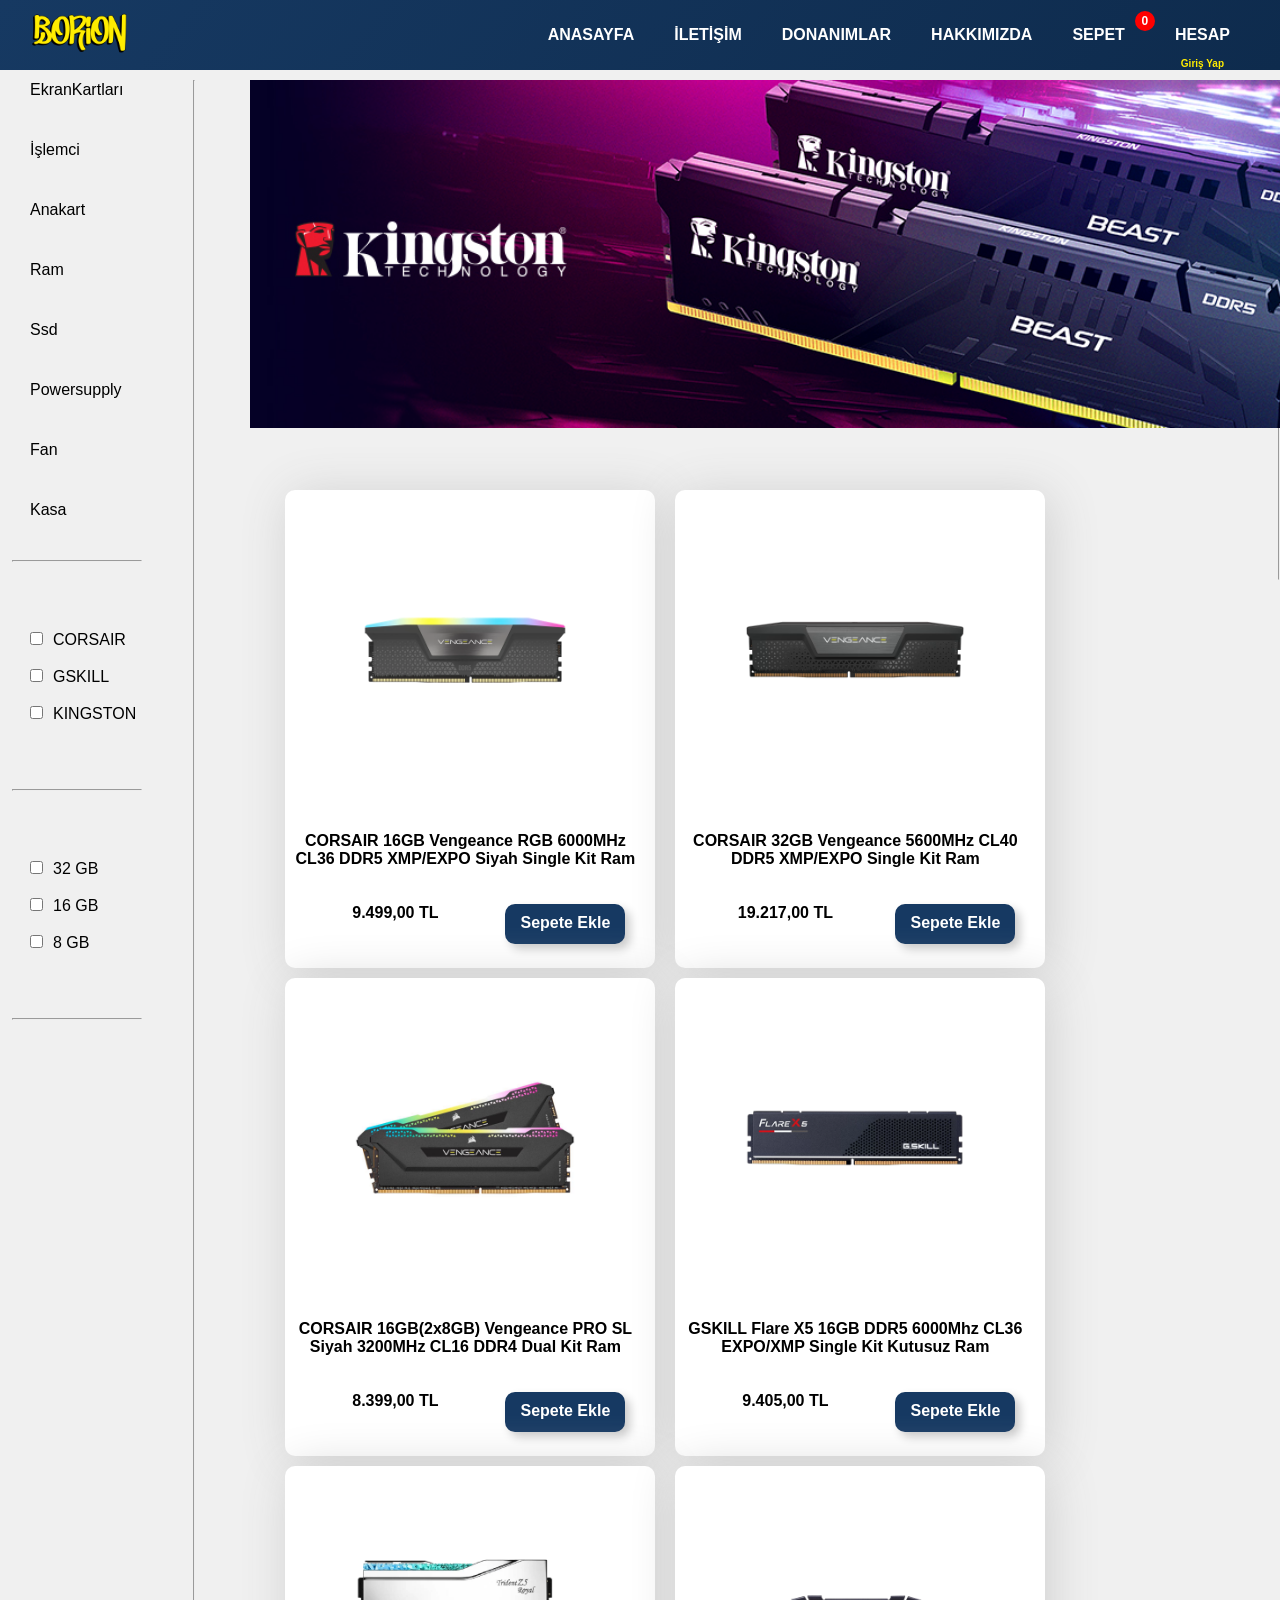
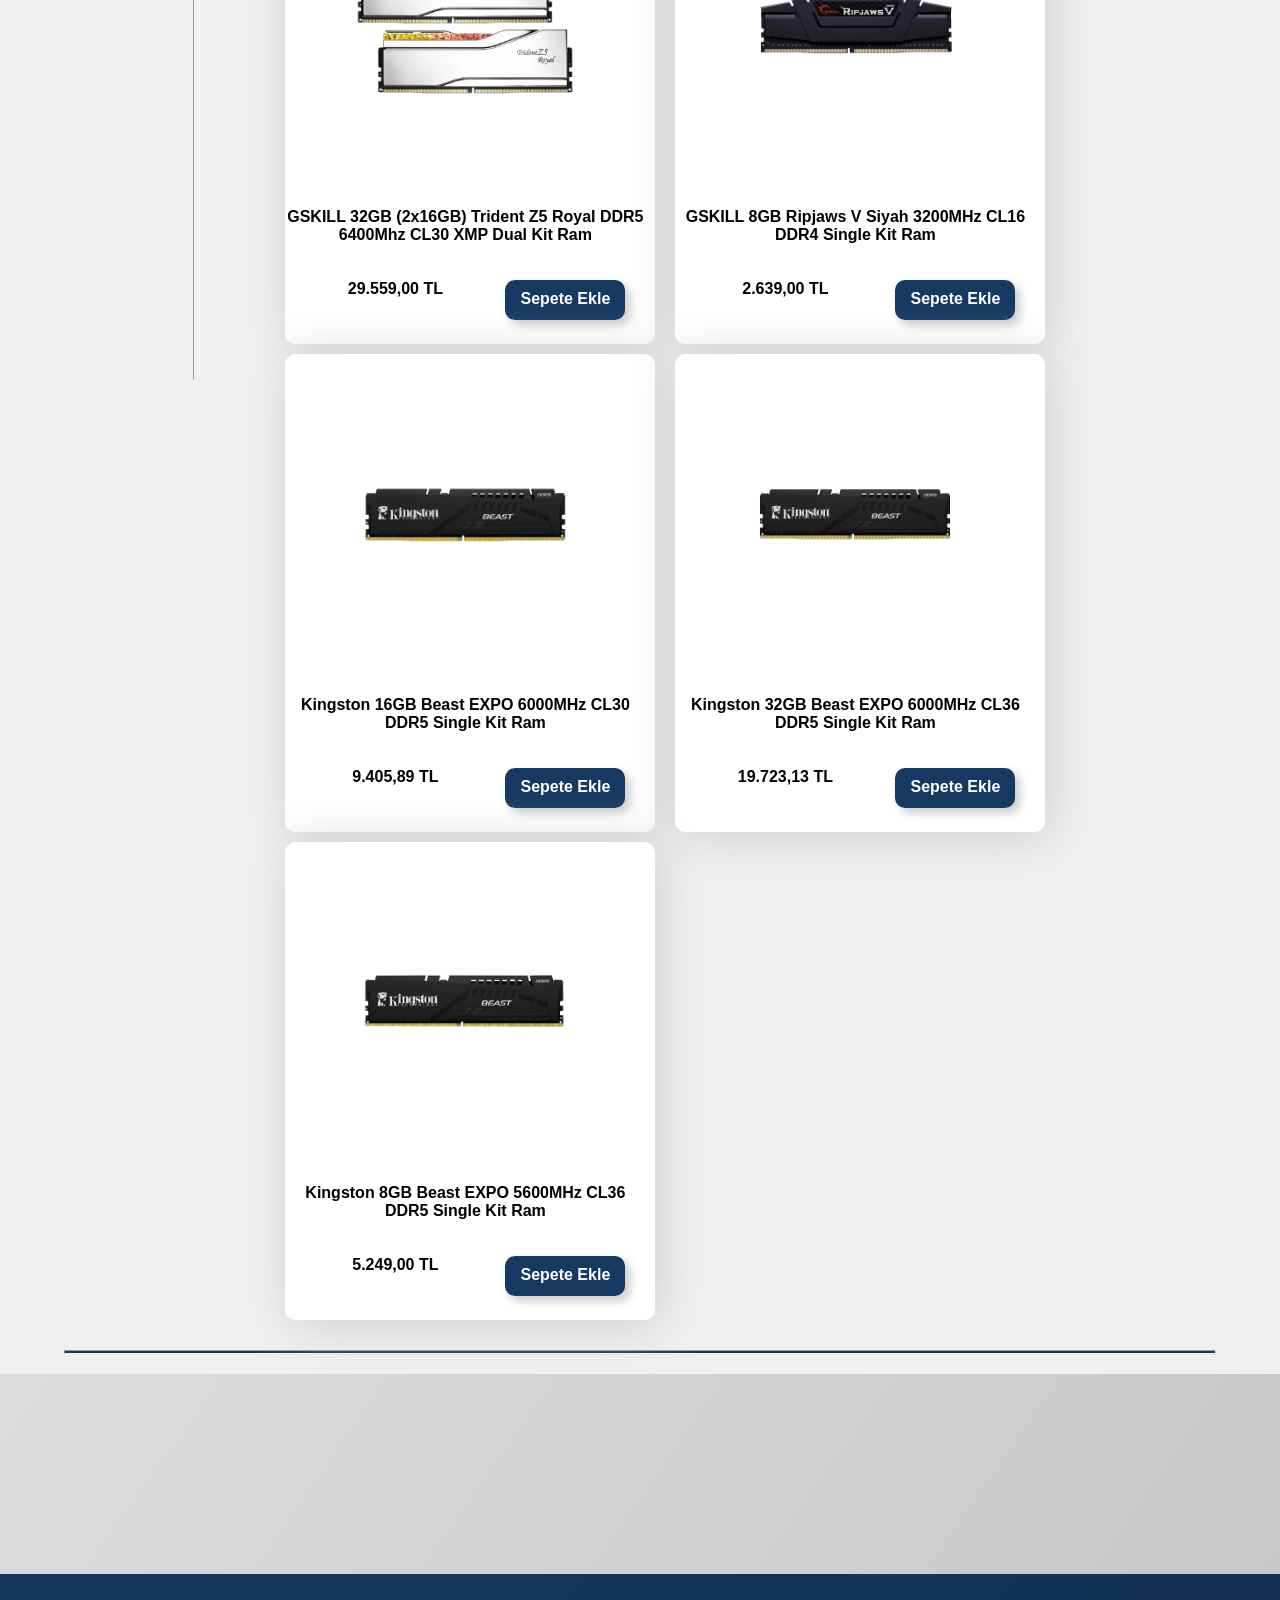
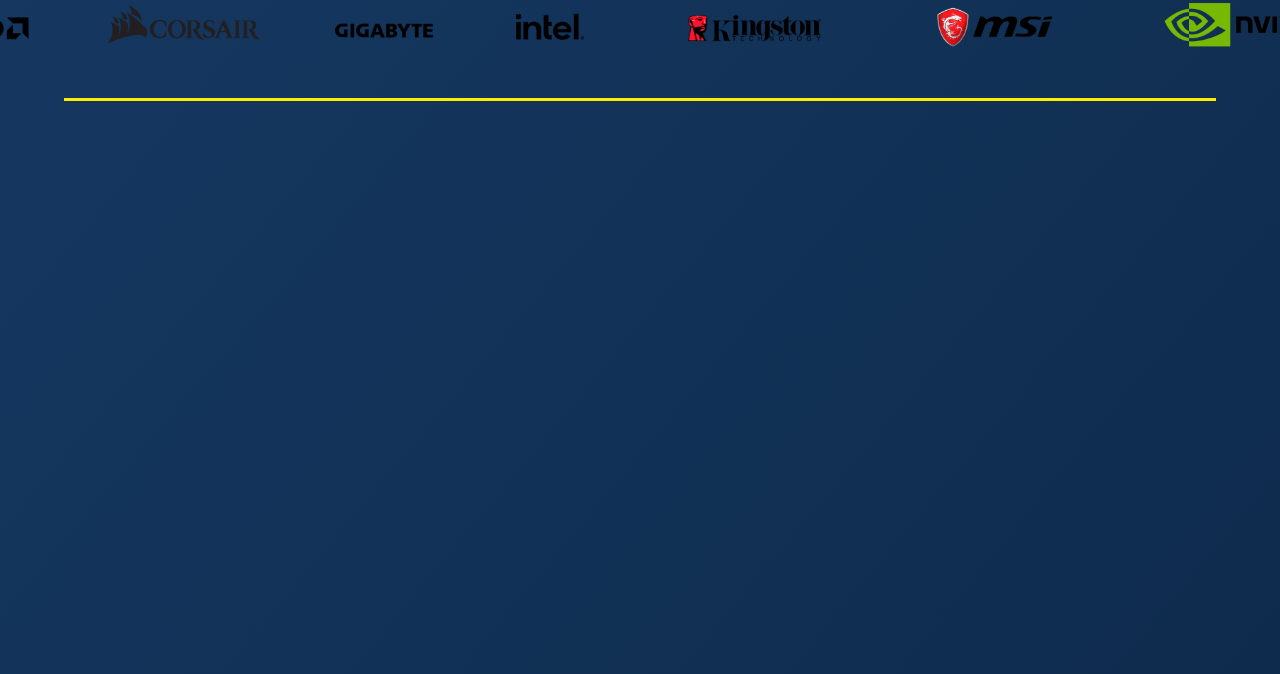
<file: ram.html>
<!DOCTYPE html>
<html lang="en">
<head>
    <meta charset="UTF-8">
    <meta name="viewport" content="width=device-width, initial-scale=1.0">
    <title>Borion</title>
    <link rel="icon" href="Resimler/logo.png">
    <link rel="stylesheet" href="proje.css">
    <link rel="stylesheet" href="donanimlar.css">
    <script src="js/main.js"></script>
</head>
<body>
    <div class="ust">
        <a href="index.html"><img src="Resimler/logo.png"width=100px ></a>
        <div class="menu">
        <ul>    
            <li><a href="index.html">ANASAYFA</a></li>
            <li><a href="iletisim.html">İLETİŞİM</a></li>
            <li><a href="donanimlar.html">DONANIMLAR</a>
            <ul>
                <li><a href="ekrankartları.html">EKRAN KARTI</a></li>
                <li><a href="islemci.html">İŞLEMCİ</a></li>
                <li><a href="ram.html">RAM</a></li>
                <li><a href="anakart.html">ANAKART</a></li>
                <li><a href="psu.html">PSU</a></li>
                <li><a href="kasa.html">KASA</a></li>
                <li><a href="ssd.html">SSD</a></li>
                <li><a href="fan.html">FAN</a></li>
            </ul>
            </li>
            <li><a href="hakkimizda.html">HAKKIMIZDA</a></li>
            <li><a href="#" onclick="gosterSepet(); return false;" style="position: relative;">SEPET
                <span class="sepet-sayaci" style="position: absolute; top: -5px; right: -10px; background-color: #ff0000; color: white; border-radius: 50%; width: 20px; height: 20px; display: flex; align-items: center; justify-content: center; font-size: 12px; font-weight: bold;">0</span>
            </a></li>
            <li><a href="#" onclick="hesapMenuAc(); return false;" style="position: relative; margin-left: 10px;">HESAP
                <span id="kullanici-ad" style="position: absolute; bottom: -15px; left: 0; right: 0; text-align: center; font-size: 10px; color: #ffed00; white-space: nowrap; overflow: hidden; text-overflow: ellipsis; max-width: 100%;">Giriş Yap</span>
            </a></li>
        </ul>
        </div>
    </div>
    <div class="nvidiamenu">
    <div class="dmenu">
        <ul>
            <li><a href="ekrankartları.html">EkranKartları</a></li>
            <li><a href="islemci.html">İşlemci</a> </li>
            <li><a href="anakart.html">Anakart</a></li>
            <li><a href="ram.html">Ram</a></li>
            <li><a href="ssd.html">Ssd</a></li>
            <li><a href="psu.html">Powersupply</a></li>
            <li><a href="fan.html">Fan</a></li>
            <li><a href="kasa.html">Kasa</a></li>
        </ul>
        <hr id="filtre">
        <input type="checkbox"  style="margin-top:70px;margin-left:20px;margin-right:10px;" >CORSAIR <br>
        <input type="checkbox"  style="margin-top:20px;margin-left:20px;margin-right:10px;" >GSKILL <br>
        <input type="checkbox"  style="margin-top:20px;margin-left:20px;margin-right:10px;margin-bottom: 50px;" >KINGSTON <br>
        <hr id="filtre">
        <input type="checkbox"  style="margin-top:70px;margin-left:20px;margin-right:10px;" >32 GB <br>
        <input type="checkbox"  style="margin-top:20px;margin-left:20px;margin-right:10px;" >16 GB <br>  
        <input type="checkbox"  style="margin-top:20px;margin-left:20px;margin-right:10px;margin-bottom: 50px;" >8 GB <br>
        <hr id="filtre">
    </div>
    <hr id="dikhr"style="height:1900px;width: 2px;">
    <div class="dmenuuu">
    <div class="dmenuu">
    
    <div><hr id="dikhr"></div>
    <div class="nvidiareklam"><a href="https://www.kingston.com/tr/memory"target="_blank"><img src="Resimler/uzantılar/ram-reklam.png" class="img img1"></a></div>
    <div class="nvidiareklam"><a href="https://www.gskill.com/"target="_blank"><img src="Resimler/uzantılar/ram2-reklam.jpg" class="img img2"></a></div>
</div>
    <div class="icerik">
    <div class="res">
        <div class="ekrankartları"><img src="Resimler/Ram/corsair/16gb/Vengeance 1.png"width="220px" height="220"> <br><br> CORSAIR 16GB Vengeance RGB 6000MHz CL36 DDR5 XMP/EXPO Siyah Single Kit Ram  <br><br><br> <b> 9.499,00 tl</b> <div class="sepeteekle">Sepete Ekle</div></div>
        <div class="ekrankartları"><img src="Resimler/Ram/corsair/32gb/Vengeance 1.png"width="220px" height="220"> <br><br> CORSAIR 32GB Vengeance 5600MHz CL40 DDR5 XMP/EXPO Single Kit Ram  <br><br><br> <b> 19.217,00 tl</b><div class="sepeteekle">Sepete Ekle</div></div> 
        <div class="ekrankartları"><img src="Resimler/Ram/corsair/8gb/Vengeance 1.jpg"width="220px" height="220"> <br><br>  CORSAIR 16GB(2x8GB) Vengeance PRO SL Siyah 3200MHz CL16 DDR4 Dual Kit Ram <br><br><br> <b> 8.399,00 tl</b> <div class="sepeteekle">Sepete Ekle</div></div>
        <div class="ekrankartları"><img src="Resimler/Ram/gskill/16gb/Flare X5 1.png"width="220px" height="220"> <br><br>   GSKILL Flare X5 16GB DDR5 6000Mhz CL36 EXPO/XMP Single Kit Kutusuz Ram <br><br><br> <b> 9.405,00 tl</b> <div class="sepeteekle">Sepete Ekle</div></div>
        <div class="ekrankartları"><img src="Resimler/Ram/gskill/32gb/Trident Z5 Royal 1.png"width="220px" height="220"> <br><br>GSKILL 32GB (2x16GB) Trident Z5 Royal DDR5 6400Mhz CL30 XMP Dual Kit Ram  <br><br><br> <b> 29.559,00 tl</b> <div class="sepeteekle">Sepete Ekle</div></div>
        <div class="ekrankartları"><img src="Resimler/Ram/gskill/8gb/Ripjaws V 1.png"width="220px" height="220"> <br><br>  GSKILL 8GB Ripjaws V Siyah 3200MHz CL16 DDR4 Single Kit Ram <br><br><br> <b> 2.639,00 tl </b> <div class="sepeteekle">Sepete Ekle</div></div>
        <div class="ekrankartları"><img src="Resimler/Ram/kingston/16gb/Beast 1.png"width="220px" height="220"> <br><br>  Kingston 16GB Beast EXPO 6000MHz CL30 DDR5 Single Kit Ram <br><br><br> <b> 9.405,89 tl </b> <div class="sepeteekle">Sepete Ekle</div></div>
        <div class="ekrankartları"><img src="Resimler/Ram/kingston/32gb/Beast 1.png"width="220px" height="220"> <br><br> Kingston 32GB Beast EXPO 6000MHz CL36 DDR5 Single Kit Ram  <br><br><br> <b> 19.723,13 tl </b> <div class="sepeteekle">Sepete Ekle</div></div>
        <div class="ekrankartları"><img src="Resimler/Ram/kingston/8gb/Beast 1.png"width="220px" height="220"> <br><br>  Kingston 8GB Beast EXPO 5600MHz CL36 DDR5 Single Kit Ram <br><br><br> <b> 5.249,00 tl </b> <div class="sepeteekle">Sepete Ekle</div></div>
        </div>
    </div></div></div>
    <hr>
 <div class="alt">
        <div class="alt2"></div>
        <div class="markalar">
            <div><img src="Resimler/Marka logoları/asus.png" height="100px"></div>
            <div><img src="Resimler/Marka logoları/amd.png" height="100px"></div>
            <div><img src="Resimler/Marka logoları/corsair.png" height="100px"></div>
            <div><img src="Resimler/Marka logoları/gigabyte.png" height="100px"></div>
            <div><img src="Resimler/Marka logoları/intel.png" height="100px"></div>
            <div><img src="Resimler/Marka logoları/Kingston.png" height="100px"></div>
            <div><img src="Resimler/Marka logoları/msı.png" height="100px"></div>
            <div><img src="Resimler/Marka logoları/NVIDIA.png" height="100px"></div>
            <div><img src="Resimler/Marka logoları/samsung.png" height="100px"></div>
        </div>
        <hr style="background-color: #ffed00; height: 3px; border: #ffed00;">
    </div>
</body>
</html>
</file>
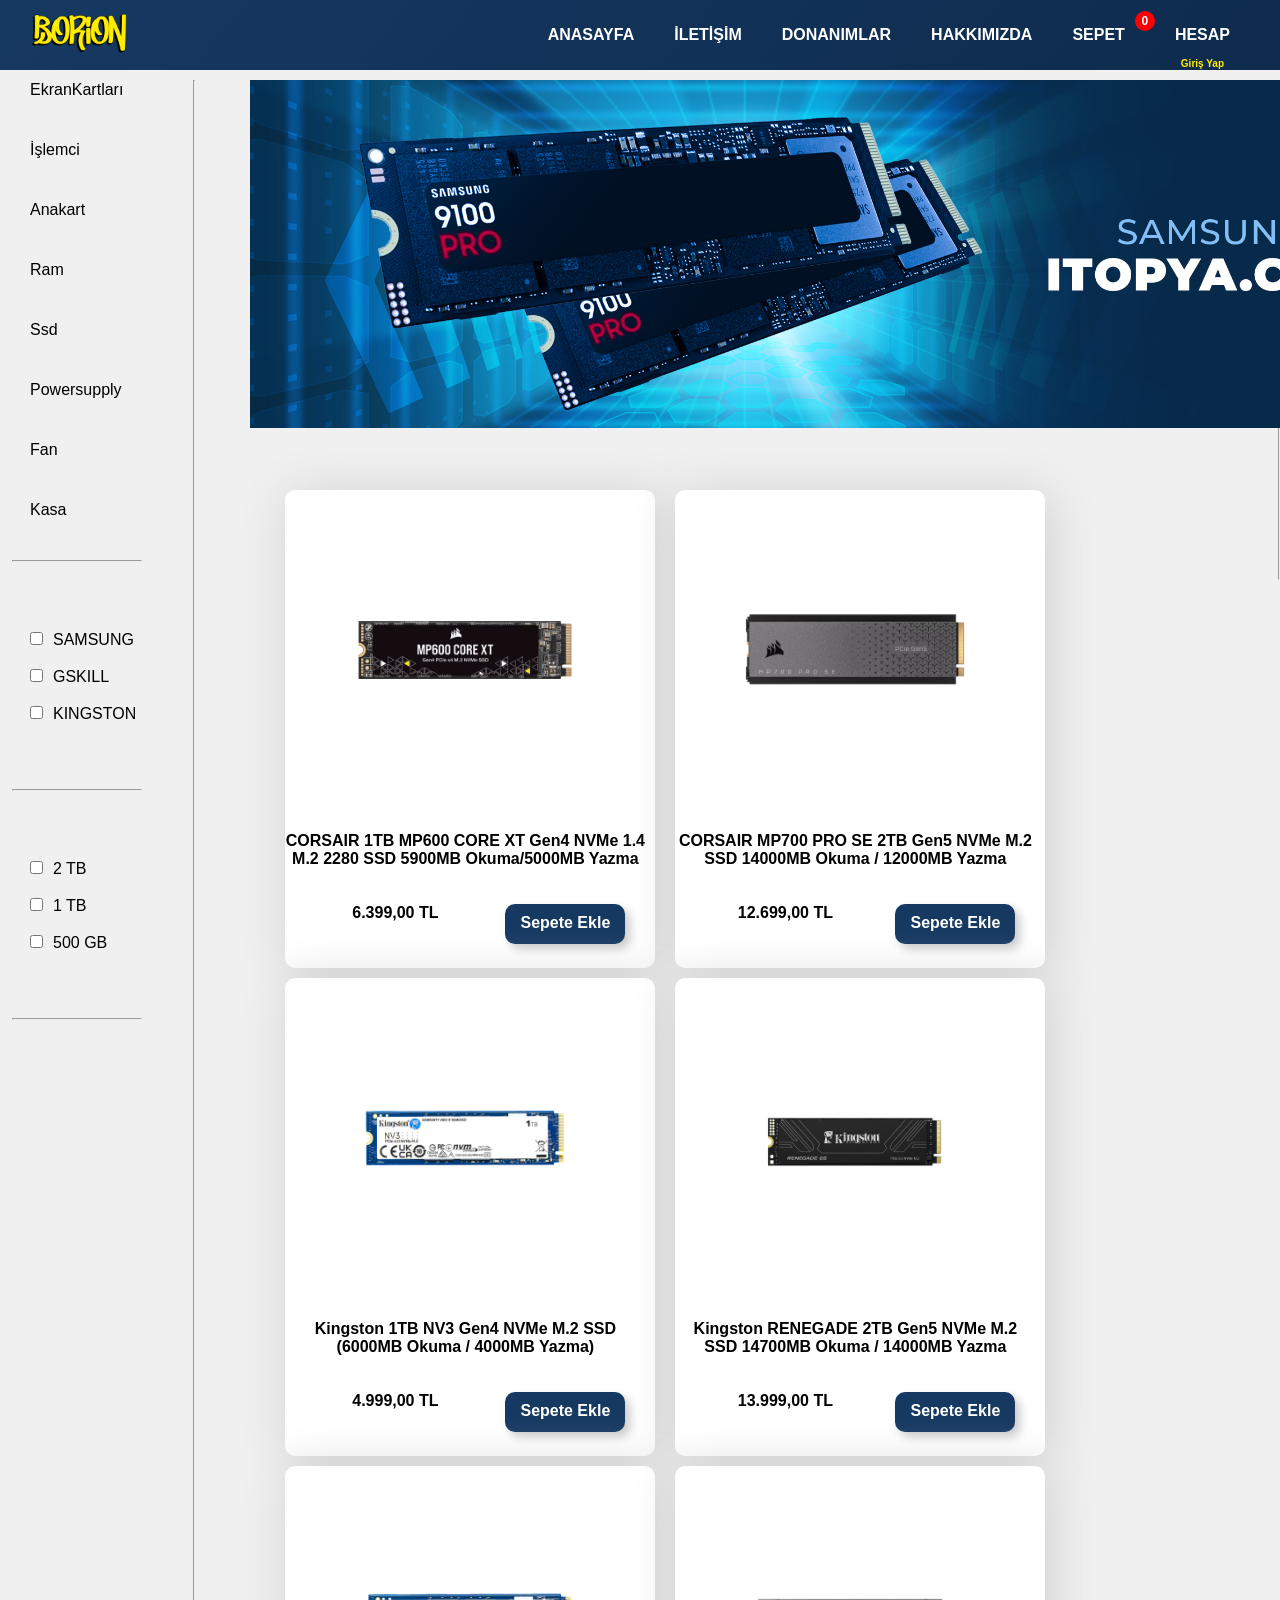
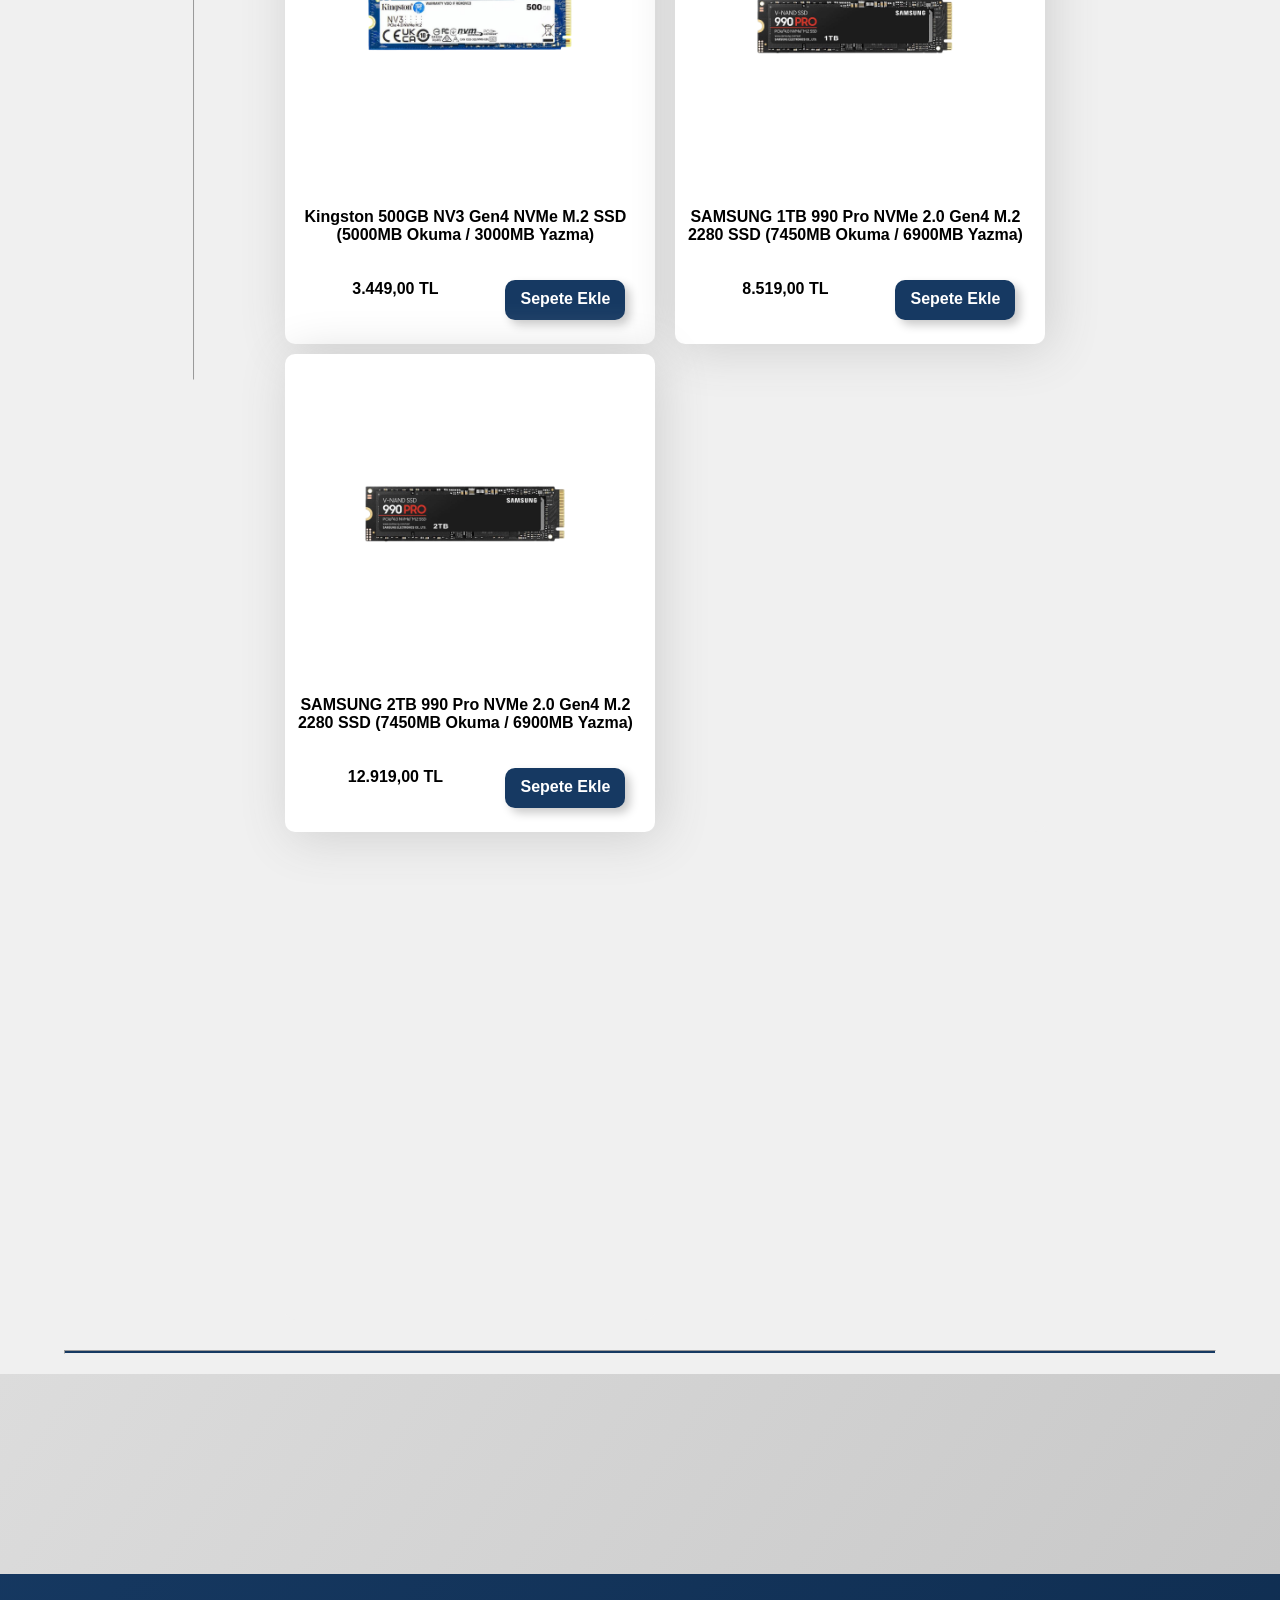
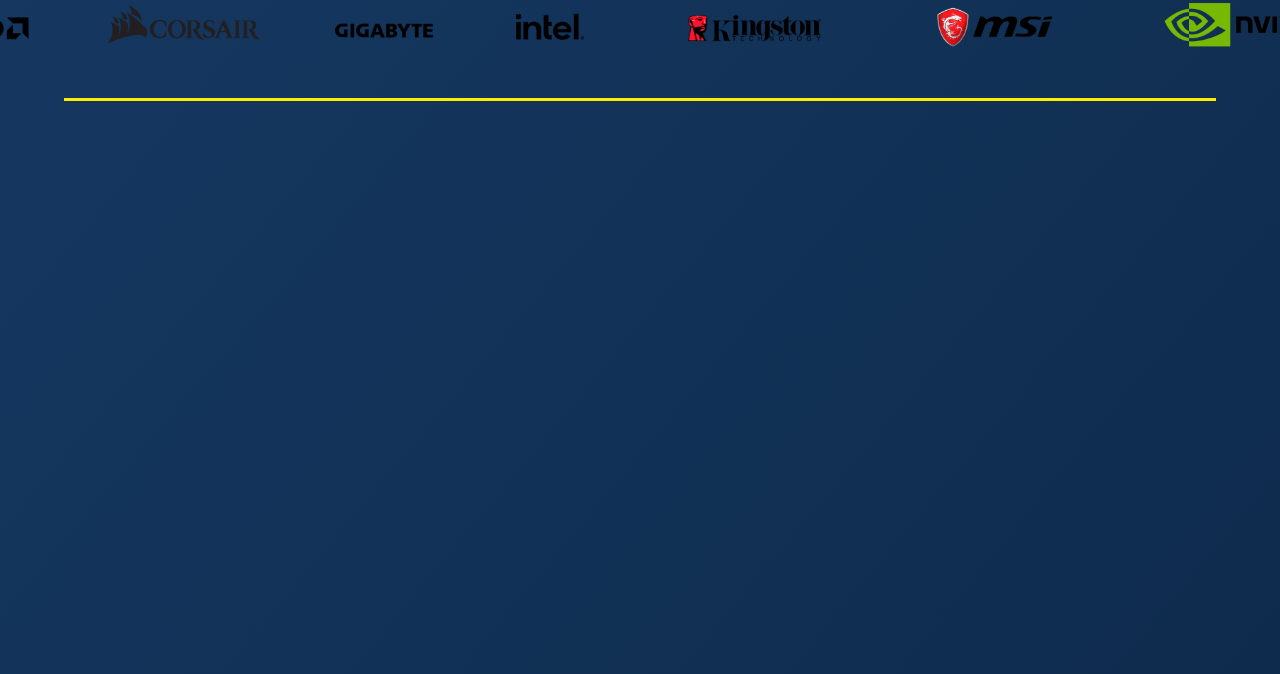
<file: ssd.html>
<!DOCTYPE html>
<html lang="en">
<head>
    <meta charset="UTF-8">
    <meta name="viewport" content="width=device-width, initial-scale=1.0">
    <title>Borion</title>
    <link rel="icon" href="Resimler/logo.png">
    <link rel="stylesheet" href="proje.css">
    <link rel="stylesheet" href="donanimlar.css">
    <script src="js/main.js"></script>
</head>
<body>
    <div class="ust">
        <a href="index.html"><img src="Resimler/logo.png"width=100px ></a>
        <div class="menu">
        <ul>    
            <li><a href="index.html">ANASAYFA</a></li>
            <li><a href="iletisim.html">İLETİŞİM</a></li>
            <li><a href="donanimlar.html">DONANIMLAR</a>
            <ul>
                <li><a href="ekrankartları.html">EKRAN KARTI</a></li>
                <li><a href="islemci.html">İŞLEMCİ</a></li>
                <li><a href="ram.html">RAM</a></li>
                <li><a href="anakart.html">ANAKART</a></li>
                <li><a href="psu.html">PSU</a></li>
                <li><a href="kasa.html">KASA</a></li>
                <li><a href="ssd.html">SSD</a></li>
                <li><a href="fan.html">FAN</a></li>
            </ul>
            </li>
            <li><a href="hakkimizda.html">HAKKIMIZDA</a></li>
            <li><a href="#" onclick="gosterSepet(); return false;" style="position: relative;">SEPET
                <span class="sepet-sayaci" style="position: absolute; top: -5px; right: -10px; background-color: #ff0000; color: white; border-radius: 50%; width: 20px; height: 20px; display: flex; align-items: center; justify-content: center; font-size: 12px; font-weight: bold;">0</span>
            </a></li>
            <li><a href="#" onclick="hesapMenuAc(); return false;" style="position: relative; margin-left: 10px;">HESAP
                <span id="kullanici-ad" style="position: absolute; bottom: -15px; left: 0; right: 0; text-align: center; font-size: 10px; color: #ffed00; white-space: nowrap; overflow: hidden; text-overflow: ellipsis; max-width: 100%;">Giriş Yap</span>
            </a></li>
        </ul>
        </div>
    </div>
    <div class="nvidiamenu">
    <div class="dmenu">
        <ul>
            <li><a href="ekrankartları.html">EkranKartları</a></li>
            <li><a href="islemci.html">İşlemci</a> </li>
            <li><a href="anakart.html">Anakart</a></li>
            <li><a href="ram.html">Ram</a></li>
            <li><a href="ssd.html">Ssd</a></li>
            <li><a href="psu.html">Powersupply</a></li>
            <li><a href="fan.html">Fan</a></li>
            <li><a href="kasa.html">Kasa</a></li>
        </ul>
        <hr id="filtre">
        <input type="checkbox"  style="margin-top:70px;margin-left:20px;margin-right:10px;" >SAMSUNG <br>
        <input type="checkbox"  style="margin-top:20px;margin-left:20px;margin-right:10px;" >GSKILL <br>
        <input type="checkbox"  style="margin-top:20px;margin-left:20px;margin-right:10px;margin-bottom: 50px;" >KINGSTON <br>
        <hr id="filtre">
        <input type="checkbox"  style="margin-top:70px;margin-left:20px;margin-right:10px;" >2 TB <br>
        <input type="checkbox"  style="margin-top:20px;margin-left:20px;margin-right:10px;" >1 TB  <br>  
        <input type="checkbox"  style="margin-top:20px;margin-left:20px;margin-right:10px;margin-bottom: 50px;" >500 GB <br>
        <hr id="filtre">
    </div>
    <hr id="dikhr"style="height:1900px;">
    <div class="dmenuuu">
    <div class="dmenuu">
    
    <div><hr id="dikhr"></div>
    <div class="amdreklam"><a href="https://www.samsung.com/tr/search/?searchvalue=ssd"target="_blank"><img src="Resimler/uzantılar/ssd-reklam.jpg"></a></div>
</div>
    <div class="icerik">
    <div class="res">
        <div class="ekrankartları"><img src="Resimler/Ssd/corsair/1 tb/MP600  1.png"width="220px" height="220"><br><br>CORSAIR 1TB MP600 CORE XT Gen4 NVMe 1.4 M.2 2280 SSD 5900MB Okuma/5000MB Yazma<br><br><br> <b>6.399,00 tl</b> <div class="sepeteekle">Sepete Ekle</div></div>
        <div class="ekrankartları"><img src="Resimler/Ssd/corsair/2 tb/MP700 1.png"width="220px" height="220"><br><br>CORSAIR MP700 PRO SE 2TB Gen5 NVMe M.2 SSD 14000MB Okuma / 12000MB Yazma   <br><br><br> <b> 12.699,00 tl</b><div class="sepeteekle">Sepete Ekle</div></div> 
        <div class="ekrankartları"><img src="Resimler/Ssd/kingston/1 tb/NV3 1.png"width="220px" height="220"> <br><br>Kingston 1TB NV3 Gen4 NVMe M.2 SSD (6000MB Okuma / 4000MB Yazma)<br><br><br> <b>4.999,00 tl</b> <div class="sepeteekle">Sepete Ekle</div></div>
        <div class="ekrankartları"><img src="Resimler/Ssd/kingston/2 tb/RENEGADE 1.png"width="220px" height="220"><br><br>Kingston RENEGADE 2TB Gen5 NVMe M.2 SSD 14700MB Okuma / 14000MB Yazma<br><br><br> <b>13.999,00 tl</b> <div class="sepeteekle">Sepete Ekle</div></div>
        <div class="ekrankartları"><img src="Resimler/Ssd/kingston/500 gb/NV3 1.png"width="220px" height="220"><br><br>Kingston 500GB NV3 Gen4 NVMe M.2 SSD (5000MB Okuma / 3000MB Yazma)<br><br><br> <b>3.449,00 tl</b> <div class="sepeteekle">Sepete Ekle</div></div>
        <div class="ekrankartları"><img src="Resimler/Ssd/samsung/1 tb/990 Pro 1.png"width="220px" height="220"><br><br>SAMSUNG 1TB 990 Pro NVMe 2.0 Gen4 M.2 2280 SSD (7450MB Okuma / 6900MB Yazma)<br><br><br> <b>8.519,00 tl</b> <div class="sepeteekle">Sepete Ekle</div></div>
        <div class="ekrankartları"><img src="Resimler/Ssd/samsung/2 tb/990 Pro 1.png"width="220px" height="220"><br><br>SAMSUNG 2TB 990 Pro NVMe 2.0 Gen4 M.2 2280 SSD (7450MB Okuma / 6900MB Yazma)<br><br><br> <b>12.919,00 tl</b> <div class="sepeteekle">Sepete Ekle</div></div>
        <div class="ekrankartları" style="background-color: rgb(240 240 240); box-shadow: none; z-index: -1;"></div>
        <div class="ekrankartları" style="background-color: rgb(240 240 240); box-shadow: none; z-index: -1;"></div>

        </div>
    </div></div></div>
    <hr>
 <div class="alt">
        <div class="alt2"></div>
        <div class="markalar">
            <div><img src="Resimler/Marka logoları/asus.png" height="100px"></div>
            <div><img src="Resimler/Marka logoları/amd.png" height="100px"></div>
            <div><img src="Resimler/Marka logoları/corsair.png" height="100px"></div>
            <div><img src="Resimler/Marka logoları/gigabyte.png" height="100px"></div>
            <div><img src="Resimler/Marka logoları/intel.png" height="100px"></div>
            <div><img src="Resimler/Marka logoları/Kingston.png" height="100px"></div>
            <div><img src="Resimler/Marka logoları/msı.png" height="100px"></div>
            <div><img src="Resimler/Marka logoları/NVIDIA.png" height="100px"></div>
            <div><img src="Resimler/Marka logoları/samsung.png" height="100px"></div>
        </div>
        <hr style="background-color: #ffed00; height: 3px; border: #ffed00;">
    </div>
</body>
</html>
</file>
<file: proje.css>
*{
    margin: 0;
    padding: 0;
}
body{
    background-color: rgb(240, 240, 240);
}
.ust{
    background: #163962;
    background: linear-gradient(130deg, rgba(22, 57, 98, 1) 0%, rgba(14, 43, 77, 1) 100%);

    width: 100%;
    height: 70px;
    position: fixed;
    display: flex;
    align-items: center;
    padding: 0 30px;
    top: 0px;
    z-index: 2;
}
.menu{
    margin-left: auto;
}
/* ANA MENÜ */
.menu ul{
    list-style: none;
    display: flex;   
}

/* ANA MENÜ ELEMANLARI */
.menu ul li{
    position: relative;
}

/* ANA MENÜ LINKLERİ */
.menu ul li a{
    color: white;
    text-decoration: none;
    font-weight: bold;
    font-size: 12pt;
    padding: 10px 20px;
    display: block;
}

/* HOVER */
.menu ul li a:hover{
   color: #ffed00 ;
}

.menu ul li a:focus{
   color: #ffed00;
}

/* ALT MENÜ */
.menu ul li ul{
    position: absolute;
    top: 100%;
    left: -20px;
    display: none;
    flex-direction: column;
    min-width: 200px;
}

/* DONANIMLAR ÜZERİNE GELİNCE */
.menu ul li:hover ul{
    display: block;
    box-shadow: -5px -5px 50px;
}

/* ALT MENÜ ELEMANLARI ALT ALTA */
.menu ul li ul li{
    width: 100%;
}

/* ALT MENÜ YAZILARI */
.menu ul li ul li a{
    font-size: 12pt;
    padding: 10px;
    background-color: #163962;
    text-align: center;
    
}
.icerik{
    display: flex;          
    align-items: flex-start;
}
.res{
    float: left;
    border-radius: 10px;
    flex: 1;
    margin-top:10px;
    display: flex;          
    flex-direction: row;
    display: flex;
    flex-wrap: wrap;
}
.ekrankartları{
    margin-bottom: 10px;
    text-align: center;
    padding-right: 10px;
    border-radius: 10px;
    background-color: white;
    width: 350px;
    height: 478px;
    margin-left: 20px;
    margin-right: 5px;
    font-weight: 700;
    box-shadow: 5px 5px 50px rgb(207, 207, 207);
}
.ekrankartları img{
    margin: 50px;
    transition: transform 0.3s ease;
}
.ekrankartları:hover img{
    transform: scale(1.05);
}
.menu ul li a i{
    font-size: 18px;
}
.menu ul li a:hover i{
    color: rgb(177, 177, 177);
}
hr{
    background-color: #163962;
    margin-top: 20px;
    height: 4px;
    width: 90%;
    margin-left: auto;
    margin-right: auto;
}
.nvidiamenu{
    display: flex;
    align-items: flex-start;
    margin-top: 80px;
}
.donanimreklam img{
    width: 1550px;
    margin-left: 85px;
    display: flex;
    align-items: flex-start;
    justify-content: center;
    margin-bottom: 50px;
}
.nvidiareklam{
    text-align: center;
    height: 400px;
    width: 100%;
    margin-top: 0px;
    background-color:  rgb(240, 240, 240);
}
.nvidiareklam img{
    width: 1550px;
    margin-left: 100px;
    display: flex;
    align-items: flex-start;
    justify-content: center;
}
.nvidiareklam img:hover {
    transform: scale(1.01);
}
.amdreklam{
    margin-bottom: 200px;
    text-align: center;
    height: 400px;
    width: 100%;
    margin-top: 0px;
    background-color:  rgb(240, 240, 240);
}
.amdreklam img{
    width: 1550px;
    margin-left: 100px;
    display: flex;
    align-items: flex-start;
    justify-content: center;
}
.amdreklam img:hover {
    transform: scale(1.01);
}
.dmenu{
    z-index: 1;
    height: 100%;
    width: 300px;
    background-color:rgb(240, 240, 240);
    margin-top: -20px;
    font-size: 12pt;
    border-radius: 10px;
    margin-left: 10px;
    font-weight: 500;
}
.demnuuu{
    z-index: 0;
    height: 100%;
    width: 260px;
    display: flex;
    align-items: flex-start;
}
.dmenu li a{
    text-decoration: none;
    color: black;
    margin: 20px;
    line-height: 60px;
}
.dmenu li:hover a{
    color:#ffed00;
}
.sepeteekle{
    box-shadow: 5px 5px 10px rgb(202, 202, 202);
    margin-right: 20px;
    border-radius: 10px;
    float: right;
    width: 120px;
    text-align: center;
    padding: 10px;
    height: 40px;
    color: white;
    background-color: #163962;
}
.sepeteekle:hover{
    background-color:#163962;
    color:#ffed00;
}
u{
    font-size: 20pt; 
}
.yazılar{
    background-color: #ffffff;
    margin-top: 100px;
    width: 100%;
    height: 40px;
    font-size: 15pt;
    font-weight: 900;
    
}
.yazılar a{
    text-decoration: none;
    color: #163962;
    margin-left: 20px;
}
b{
    margin: 10px;   
    text-transform: uppercase;
}
.ymenu{
    margin-top: 70px;
    width: 100%;
    height: 60px;
    background-color: #0f253f;
}
.ymenu ul{
    display: flex;          
    align-items: center;    
    margin: 0;
    padding: 0;
    list-style: none;
}
.ymenu ul li{
    position: relative;     
}
.ymenu li a{
    color: white;
    text-decoration: none;
    font-weight: bold;
    font-size: 12pt;
    padding: 20px 20px;
    display: block;
    margin-left: 120px;
}
.ymenu li a:hover{
    color:#ffed00;
}
.alt{
    width: 100%;
    height: 900px;
    background-color: #163962;
    margin-top: 20px;
    background: linear-gradient(130deg, rgba(22, 57, 98, 1) 0%, rgba(14, 43, 77, 1) 100%);

}
.alt2{
    width: 100%;
    height: 200px;
    background: #DCDCDC;
    background: linear-gradient(125deg, rgba(220, 220, 220, 1) 0%, rgba(200, 200, 200, 1) 100%);
    

}
.markalar {
  display: flex;
  gap: 65px;                /* aralık */
  justify-content: center;  /* ortala */
}
#dikhr{
    margin-left: 50px;
    height: 500px;
    float: right;
    display: flex;
    align-items: flex-start;
    margin-top: 0px;
    width: 2px;
}
#filtre{
    height: 2px;
    width: 130px;
}




/* İletişim ------------------------------------------------------------------------------- */
.container{
    display: flex;       
    width: 100%;
    height: 700px;          
}

.ustilt{
    margin-top: 100px;
    width: 100%;
    height: 40px;
    text-align: center;
    font-size: 20pt;
    color: white;
}
.sol{
    width: 70%;
    margin-top: 10px;
    margin-left: 10px;
    border-radius: 10px;
    background-color: #f6f7f9;
    box-shadow: 2px 2px 10px rgb(202, 202, 202);
    
}

.sag{
    margin-left: 1%;
    margin-top: 10px;
    width: 30%;
    margin-left: 10px;
    border-radius: 10px;
    background-color: #163962;
    color: white;
}

h2{margin: 10px; color: #163962;}
#big{
    
    color: white;
}
/* Form ------------------------------------------------------------------------------- */
*{
    box-sizing: border-box;
    font-family: Arial, sans-serif;
}

.iletisim{
    border: none;
    padding: 30px;
    max-width: 1000px;
    margin: 40px auto;
}

.iletisim legend{
    font-size: 24px;
    font-weight: bold;
    color: #163962;
    padding-bottom: 20px;
}

form{
    display: flex;
    flex-direction: column;
    gap: 25px;
}

.satir{
    display: flex;
    gap: 40px;
}

.alan{
    flex: 1;
    display: flex;
    flex-direction: column;
}

.alan.tam{
    width: 100%;
}

label{
    font-size: 14px;
    color: #000000;
    margin-bottom: 8px;
}

input,
textarea{
    border: none;
    border-bottom: 1px solid #ccc;
    padding: 10px 5px;
    font-size: 15px;
    outline: none;
}

input:focus,
textarea:focus{
    border-bottom-color: #2c3e90;
}

textarea{
    min-height: 120px;
    resize: none;
}

button{
    width: 140px;
    background-color:#163962;
    border: none;
    padding: 12px;
    color: white;
    font-weight: bold;
    cursor: pointer;
}

button:hover{
    background-color: rgb(9, 0, 59);
}
p{
    margin: 10px;  
}
.pust{
    font-weight: 700;
    margin-top: 50px;
    line-height: 25px;
}
.porta{
    font-weight: 700;
    margin-top: 50px;
    line-height: 25px;
}
.pson{
    font-weight: 700;
    margin-top: 50px;
    line-height: 25px;
}
#donanimarlkolayerisim{
    color: black;
    text-decoration: none;
}
.deneme{
    font-size: 15pt;
    margin-left: 100px;

    border-radius: 50px;
    width: 30px;
    height: 30px;
    text-align: center;
}
.deneme a{
    text-decoration: none;
    margin-top: 30px;
    color: #163a64;
}
</file>
<file: donanimlar.css>
.ekrankartları{
    margin-bottom: 10px;
    text-align: center;
    padding-right: 10px;
    border-radius: 10px;
    background-color: white;
    width: 370px;
    height: 478px;
    margin-left: 10px;
    margin-right: 10px;
    font-weight: 700;
    box-shadow: 5px 5px 50px rgb(207, 207, 207);
}
.res{
    float: left;
    border-radius: 10px;
    flex: 1;
    margin-top:10px;
    display: flex;          
    flex-direction: row;
    display: flex;
    flex-wrap: wrap;
    margin-left: 80px
}
.nvidiareklam {
    text-align: center;
    height: 200px;
    width: 100%;
    margin-top: 0px;
    background-color:  rgb(240, 240, 240);
}

.nvidiareklam img {
    width: 1550px;
    margin-left: 100px;
    display: flex;
    align-items: flex-start;
    justify-content: center;
    position: absolute; 
    top: 80px;
    left: 150px;
}
.img1 {
    animation: fade1 8s infinite;
}

.img2 {
    animation: fade2 8s infinite;
}
@keyframes fade1 {
    0%   { opacity: 1; z-index: 0;}
    20%  { opacity: 1; z-index: 0;}
    40%  { opacity: 1; z-index: 0;}   
    60%  { opacity: 0; z-index: 1;}   
    80%  { opacity: 0; z-index: 1;}
    100% { opacity: 1; z-index: 0;}
}

@keyframes fade2 {
    0%   { opacity: 0; z-index: 1;}
    20%  { opacity: 0; z-index: 1;}
    40%  { opacity: 1; z-index: 0;}   
    60%  { opacity: 1; z-index: 0;}
    80%  { opacity: 1; z-index: 0;}
    100% { opacity: 0; z-index: 1;}
}

.amdreklam {
    text-align: center;
    height: 200px;
    width: 100%;
    margin-top: 0px;
    background-color:  rgb(240, 240, 240);
}

.amdreklam img {
    width: 1550px;
    margin-left: 100px;
    display: flex;
    align-items: flex-start;
    justify-content: center;
    position: absolute; 
    top: 80px;
    left: 150px;
}
</file>
